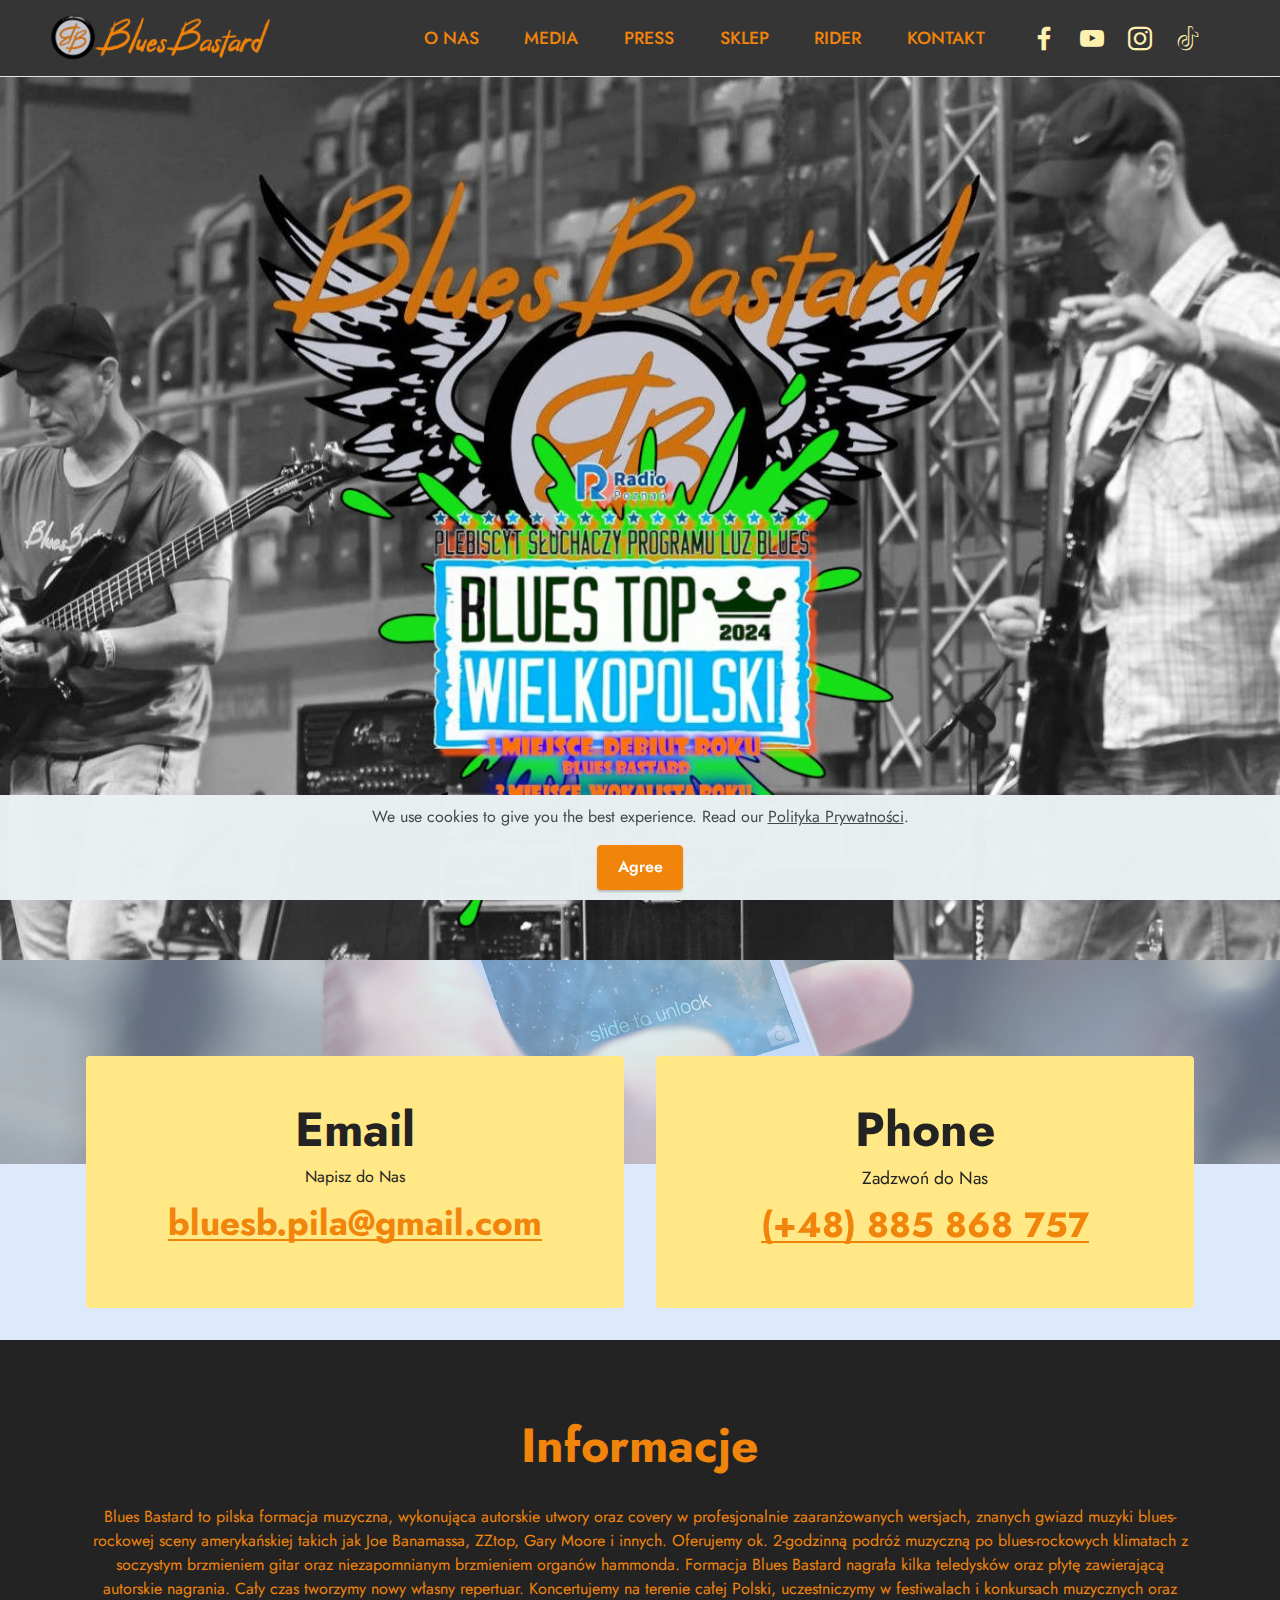
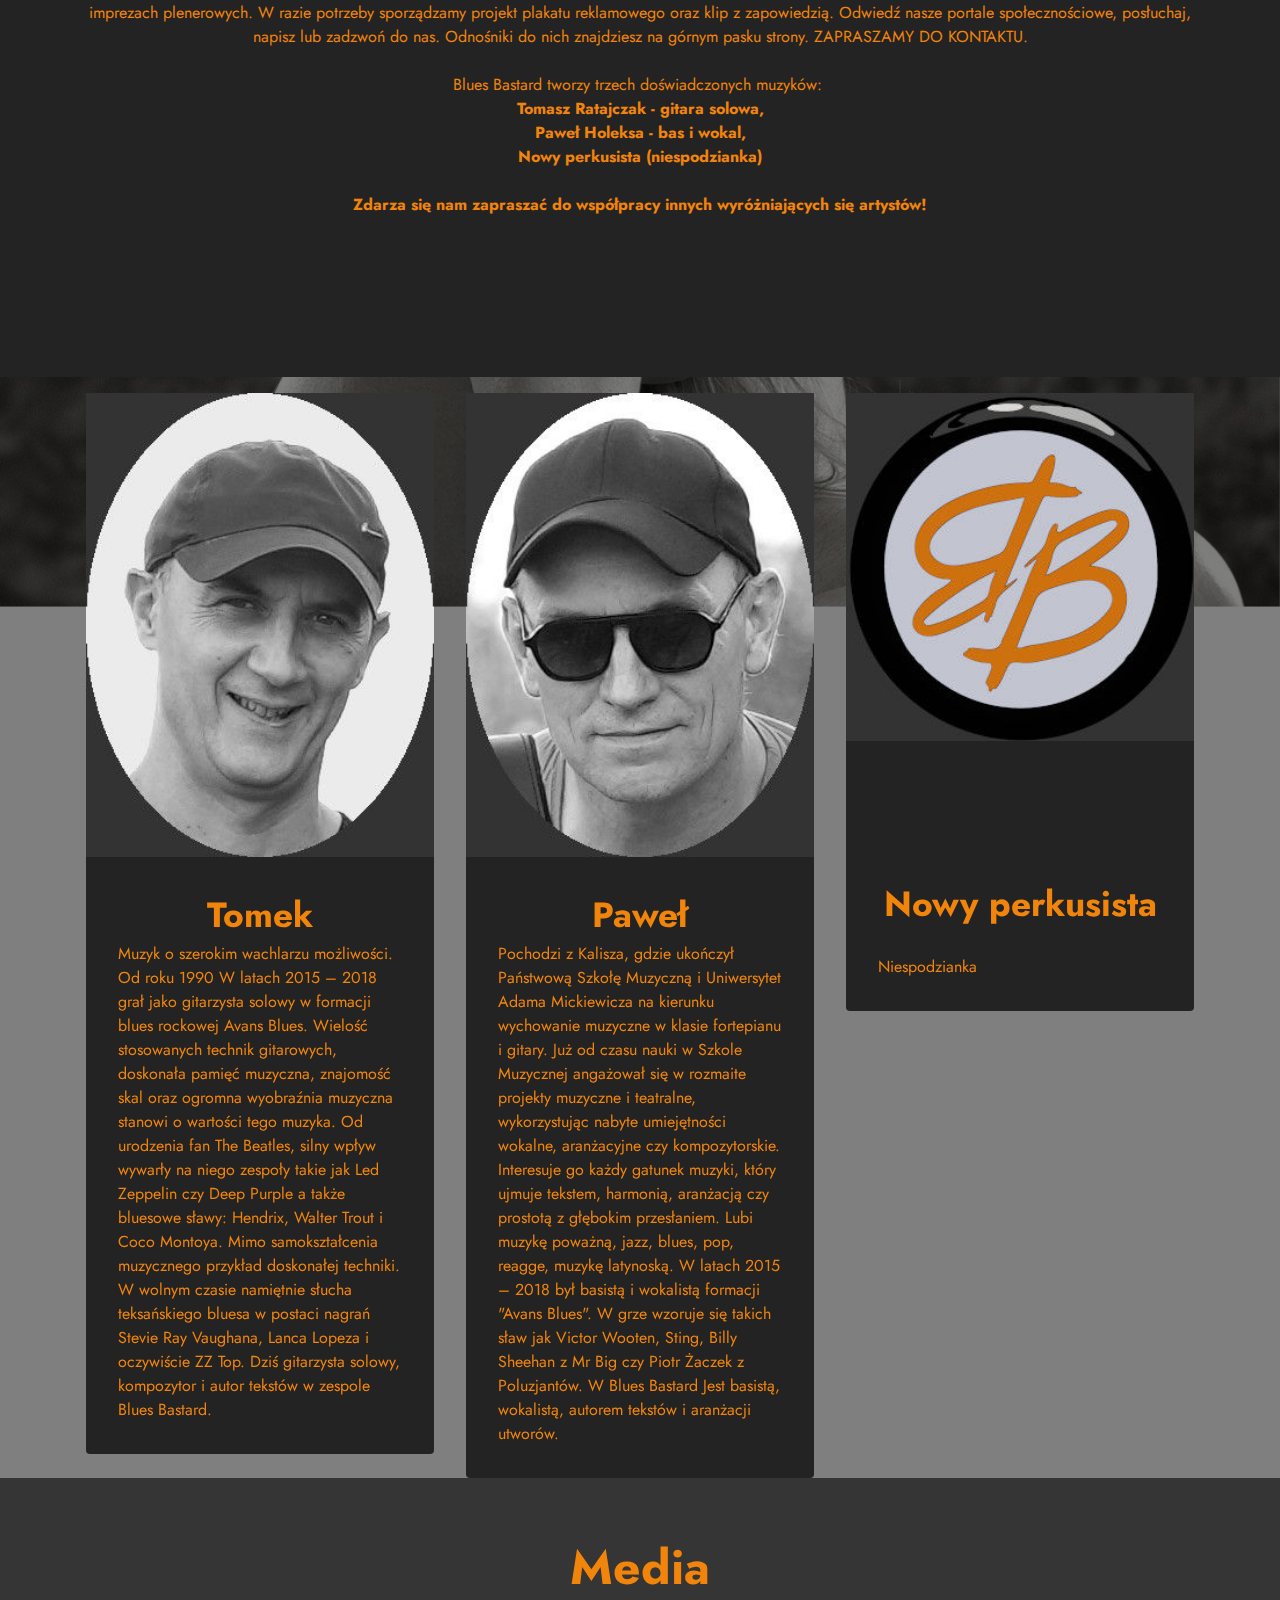
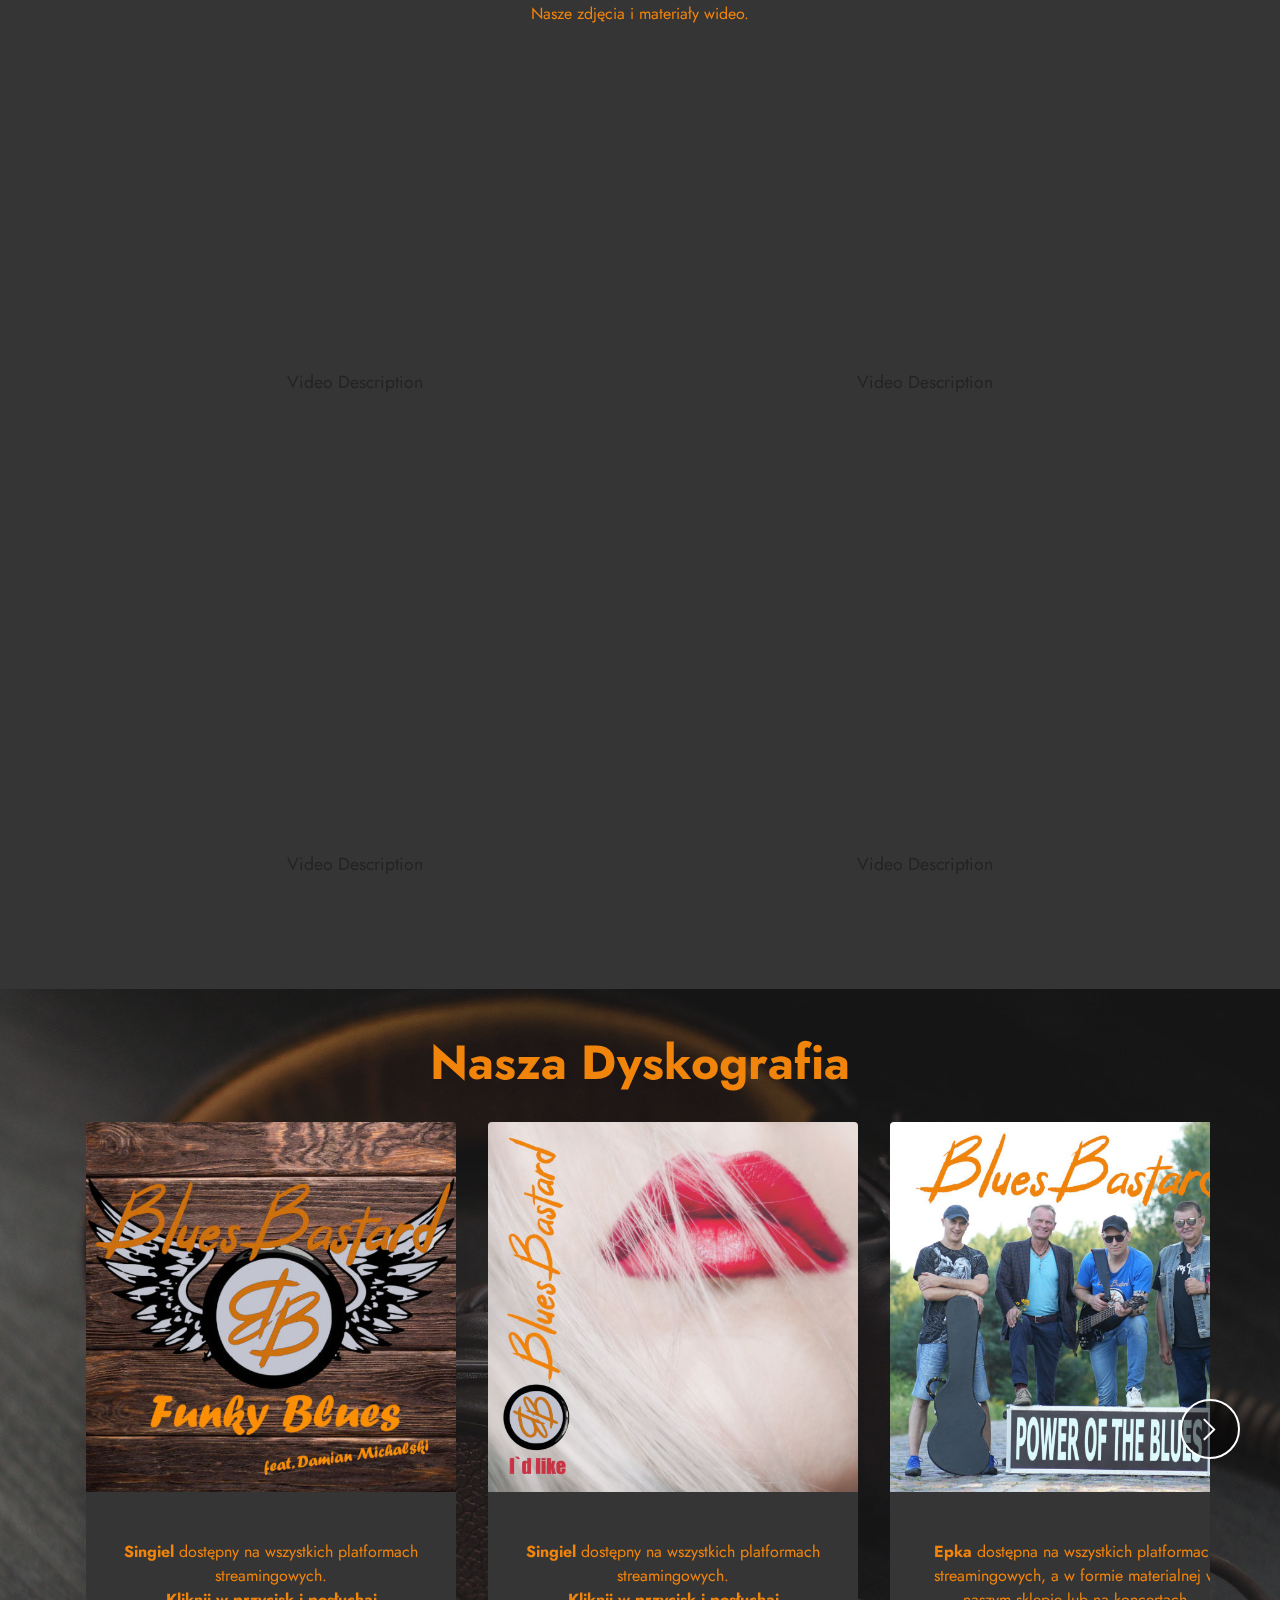
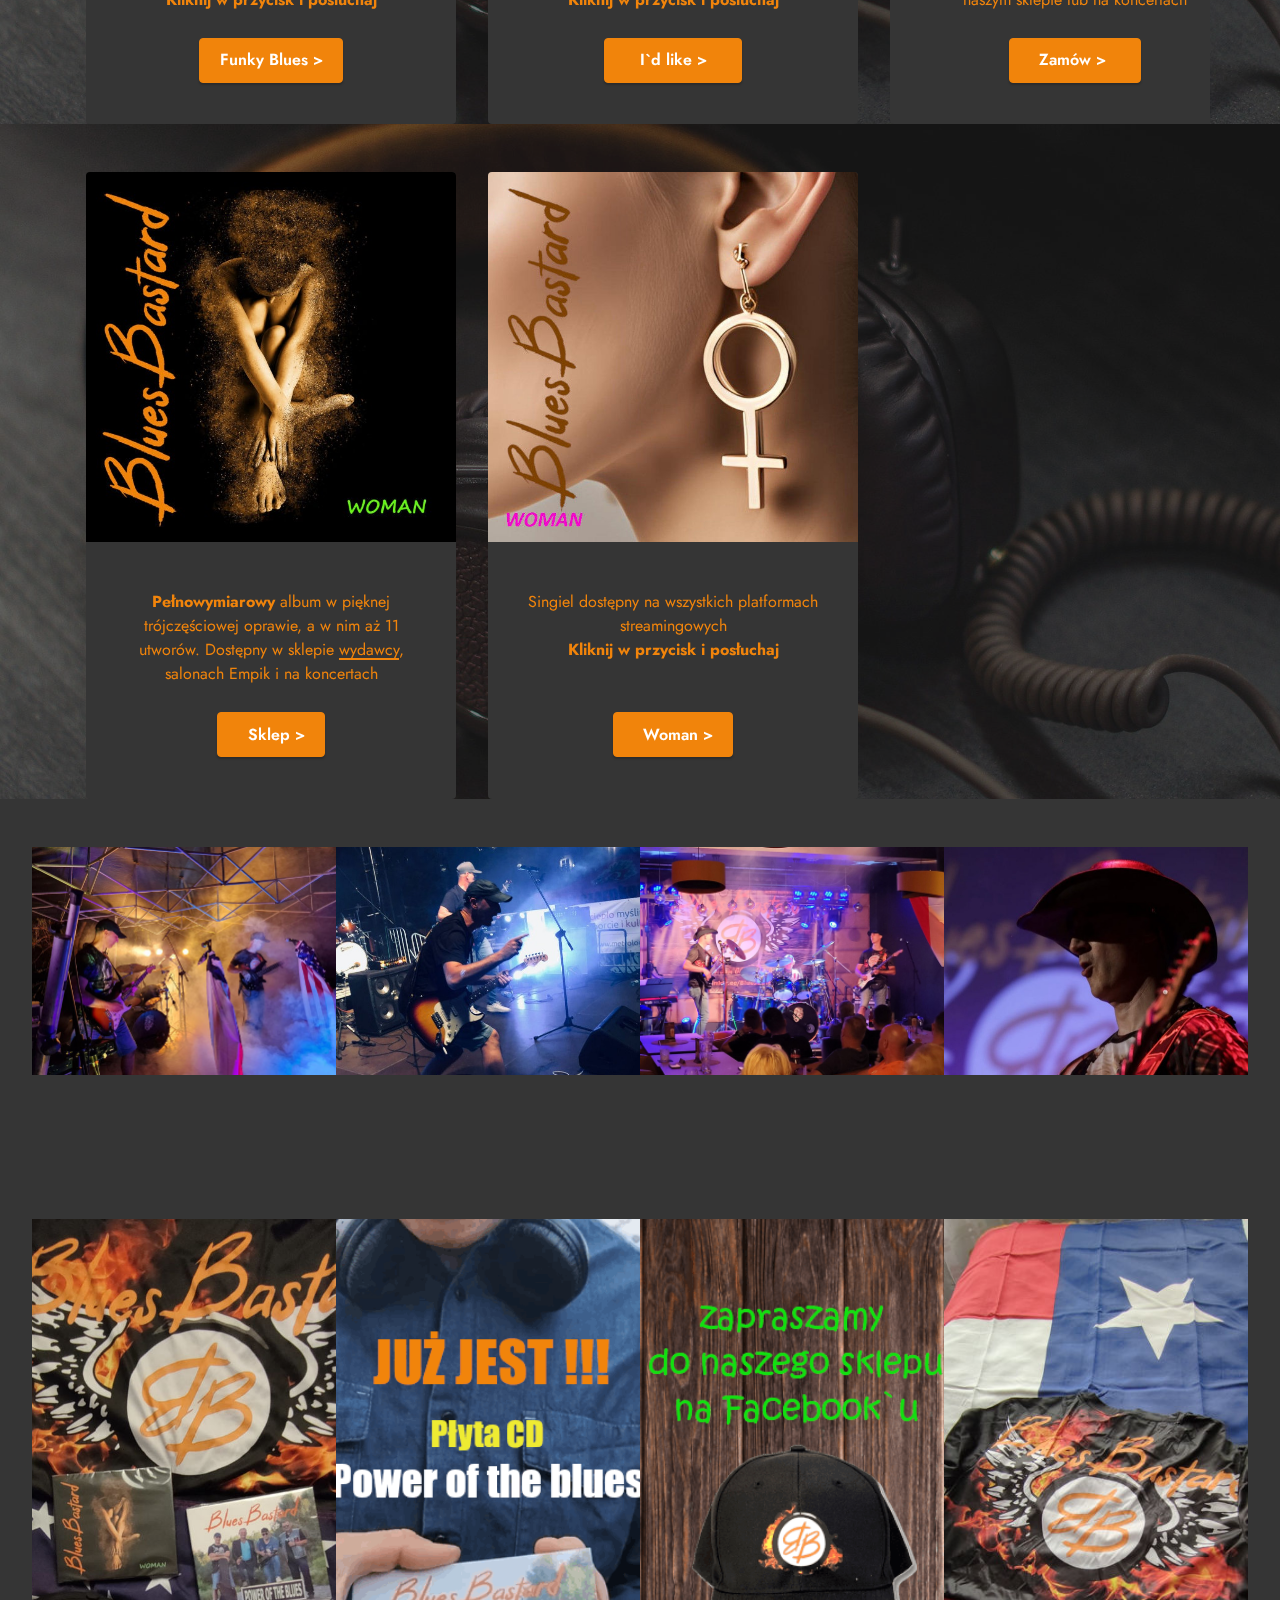
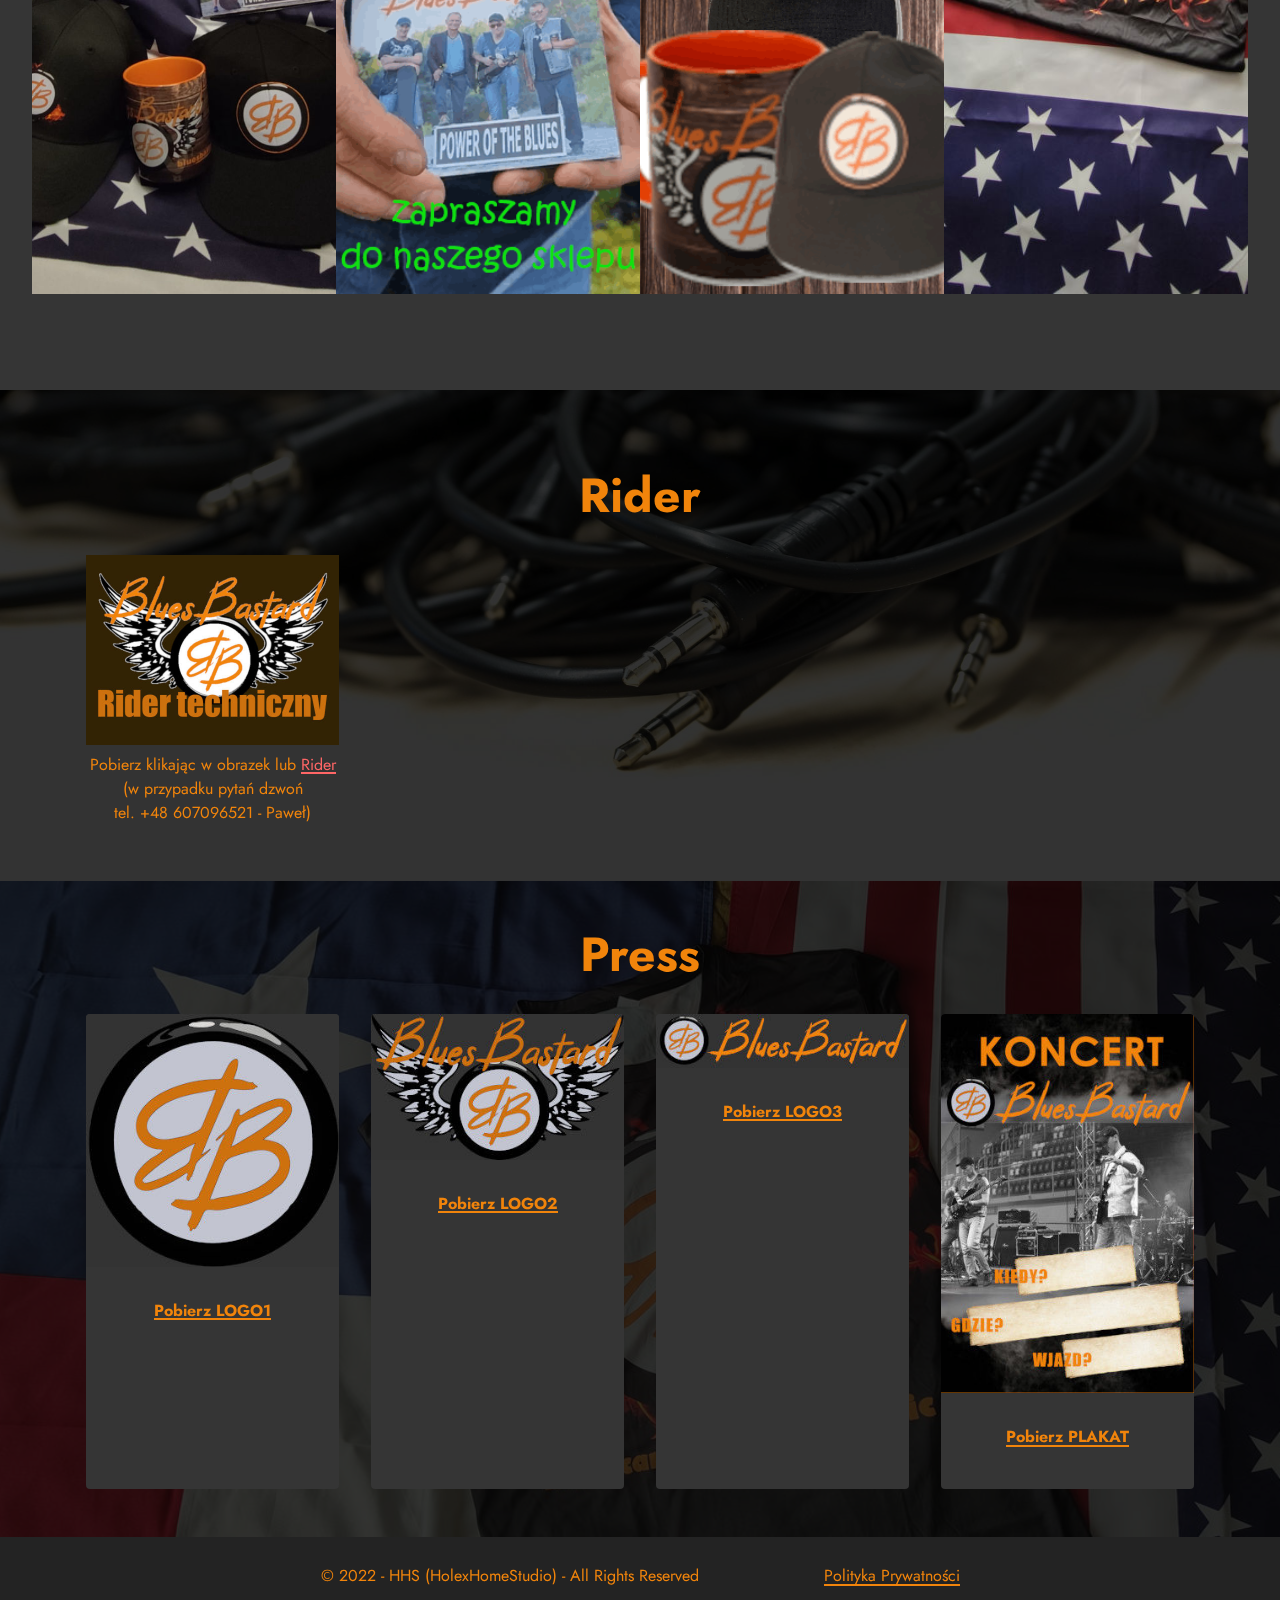
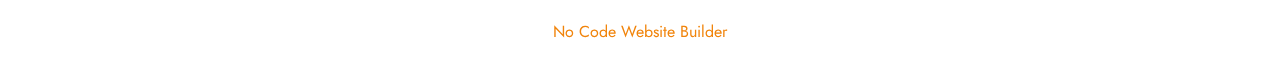
<file: index.html>
<!DOCTYPE html>
<html  >
<head>
  <!-- Site made with Mobirise Website Builder v5.6.13, https://mobirise.com -->
  <meta charset="UTF-8">
  <meta http-equiv="X-UA-Compatible" content="IE=edge">
  <meta name="generator" content="Mobirise v5.6.13, mobirise.com">
  <meta name="twitter:card" content="summary_large_image"/>
  <meta name="twitter:image:src" content="">
  <meta property="og:image" content="">
  <meta name="twitter:title" content="BluesBastard - american blues rock band">
  <meta name="viewport" content="width=device-width, initial-scale=1, minimum-scale=1">
  <link rel="shortcut icon" href="assets/images/bbastardkolo-128x128-1.png" type="image/x-icon">
  <meta name="description" content="BluesBastard - zespół z Piły, muzyka, koncerty cała Polska, gramy własne utwory i covery znanych gwiazd sceny blues-rockowej Joe Bonamassa, Gary Moore, ZZ top. tel. 885868757">
  
  
  <title>BluesBastard - american blues rock band</title>
  <link rel="stylesheet" href="assets/web/assets/mobirise-icons2/mobirise2.css">
  <link rel="stylesheet" href="assets/bootstrap/css/bootstrap.min.css">
  <link rel="stylesheet" href="assets/bootstrap/css/bootstrap-grid.min.css">
  <link rel="stylesheet" href="assets/bootstrap/css/bootstrap-reboot.min.css">
  <link rel="stylesheet" href="assets/parallax/jarallax.css">
  <link rel="stylesheet" href="assets/dropdown/css/style.css">
  <link rel="stylesheet" href="assets/socicon/css/styles.css">
  <link rel="stylesheet" href="assets/theme/css/style.css">
  <link rel="preload" href="https://fonts.googleapis.com/css?family=Jost:100,200,300,400,500,600,700,800,900,100i,200i,300i,400i,500i,600i,700i,800i,900i&display=swap" as="style" onload="this.onload=null;this.rel='stylesheet'">
  <noscript><link rel="stylesheet" href="https://fonts.googleapis.com/css?family=Jost:100,200,300,400,500,600,700,800,900,100i,200i,300i,400i,500i,600i,700i,800i,900i&display=swap"></noscript>
  <link rel="preload" as="style" href="assets/mobirise/css/mbr-additional.css"><link rel="stylesheet" href="assets/mobirise/css/mbr-additional.css" type="text/css">
  
  
  
  
</head>
<body>

<!-- Analytics -->
<!-- Google tag (gtag.js) -->
<script async src="https://www.googletagmanager.com/gtag/js?id=G-CK0J1JJR70"></script>
<script>
  window.dataLayer = window.dataLayer || [];
  function gtag(){dataLayer.push(arguments);}
  gtag('js', new Date());

  gtag('config', 'G-CK0J1JJR70');
</script>

<!-- /Analytics -->


  
  <section data-bs-version="5.1" class="menu menu1 cid-s48OLK6784" once="menu" id="menu1-h">
    

    <nav class="navbar navbar-dropdown navbar-fixed-top navbar-expand-lg">
        <div class="container-fluid">
            <div class="navbar-brand">
                <span class="navbar-logo">
                    <a href="index.html#top">
                        <img src="assets/images/logon-napis-485x104.png" alt="Mobirise Website Builder" style="height: 3rem;">
                    </a>
                </span>
                <span class="navbar-caption-wrap"><a class="navbar-caption text-white text-primary display-7" href="tel:+48 885868757">&nbsp;</a></span>
            </div>
            <button class="navbar-toggler" type="button" data-toggle="collapse" data-bs-toggle="collapse" data-target="#navbarSupportedContent" data-bs-target="#navbarSupportedContent" aria-controls="navbarNavAltMarkup" aria-expanded="false" aria-label="Toggle navigation">
                <div class="hamburger">
                    <span></span>
                    <span></span>
                    <span></span>
                    <span></span>
                </div>
            </button>
            <div class="collapse navbar-collapse" id="navbarSupportedContent">
                <ul class="navbar-nav nav-dropdown nav-right" data-app-modern-menu="true"><li class="nav-item"><a class="nav-link link text-success text-primary display-4" href="index.html#content4-19">O NAS</a></li>
                    <li class="nav-item"><a class="nav-link link text-success text-primary display-4" href="index.html#video3-1a">MEDIA</a></li><li class="nav-item"><a class="nav-link link text-success text-primary display-4" href="index.html#footer7-1x">PRESS</a></li><li class="nav-item"><a class="nav-link link text-success text-primary display-4" href="BluesBshop.html" target="_blank">SKLEP</a></li><li class="nav-item"><a class="nav-link link text-success text-primary display-4" href="index.html#gallery5-1k">RIDER</a></li>
                    <li class="nav-item"><a class="nav-link link text-success text-primary display-4" href="index.html#contacts1-z">KONTAKT</a>
                    </li></ul>
                <div class="icons-menu">
                    <a class="iconfont-wrapper" href="https://www.facebook.com/Blues.Bastard" target="_blank">
                        <span class="p-2 mbr-iconfont socicon-facebook socicon"></span>
                    </a>
                    <a class="iconfont-wrapper" href="https://www.youtube.com/c/bluesbastard" target="_blank">
                        <span class="p-2 mbr-iconfont socicon-youtube socicon"></span>
                    </a>
                    <a class="iconfont-wrapper" href="https://www.instagram.com/blues_bastard/" target="_blank">
                        <span class="p-2 mbr-iconfont socicon-instagram socicon"></span>
                    </a>
                    <a class="iconfont-wrapper" href="https://www.tiktok.com/@bluesbastard" target="_blank">
                        <span class="p-2 mbr-iconfont socicon-tiktok socicon"></span>
                    </a>
                </div>
                
            </div>
        </div>
    </nav>
</section>

<section data-bs-version="5.1" class="header3 cid-tkHuFIOLhd mbr-fullscreen" id="header3-y">

    

    
    

    <div class="align-center container-fluid">
        <div class="row justify-content-center">
            <div class="col-12 col-lg-12">
                
                
                
                
            </div>
        </div>
    </div>
</section>

<section data-bs-version="5.1" class="contacts1 cid-tmeDxZb1nS mbr-parallax-background" id="contacts1-z">

    

    
    <div class="mbr-overlay" style="opacity: 0.5; background-color: rgb(190, 211, 249);">
    </div>
    <div class="container">
        
        <div class="row justify-content-center mt-4">
            <div class="card col-12 col-lg-6">
                <div class="card-wrapper">
                    <div class="card-box align-center">
                        <div class="image-wrapper">
                            
                        </div>
                        <h4 class="card-title mbr-fonts-style mb-2 display-2">
                            <strong>Email</strong>
                        </h4>
                        <p class="mbr-text mbr-fonts-style mb-2 display-7">Napisz do Nas</p>
                        <h5 class="link mbr-fonts-style display-5"><a href="mailto:bluesb.pila@gmail.com" class="text-success text-primary"><strong>bluesb.pila@gmail.com</strong></a></h5>
                    </div>
                </div>
            </div>
            <div class="card col-12 col-lg-6">
                <div class="card-wrapper">
                    <div class="card-box align-center">
                        <div class="image-wrapper">
                            
                        </div>
                        <h4 class="card-title mbr-fonts-style align-center mb-2 display-2">
                            <strong>Phone</strong>
                        </h4>
                        <p class="mbr-text mbr-fonts-style mb-2 display-4">Zadzwoń do Nas</p>
                        <h5 class="link mbr-black mbr-fonts-style display-5"><a href="tel:+48885868757" class="text-primary"><strong>(+48)&nbsp;885 868 757</strong></a></h5>
                    </div>
                </div>
            </div>
        </div>
    </div>
</section>

<section data-bs-version="5.1" class="content4 cid-tmqacWzePU" id="content4-19">
    

    
    
    <div class="container">
        <div class="row justify-content-center">
            <div class="title col-md-12 col-lg-12">
                <h3 class="mbr-section-title mbr-fonts-style align-center mb-4 display-2">
                    <strong>Informacje</strong></h3>
                <h4 class="mbr-section-subtitle align-center mbr-fonts-style mb-4 display-7">Blues Bastard to pilska formacja muzyczna, wykonująca autorskie utwory oraz covery w profesjonalnie zaaranżowanych wersjach, znanych gwiazd muzyki blues-rockowej sceny amerykańskiej takich jak Joe Banamassa, ZZtop, Gary Moore i innych. Oferujemy ok. 2-godzinną podróż muzyczną po blues-rockowych klimatach z soczystym brzmieniem gitar oraz niezapomnianym brzmieniem organów hammonda. Formacja Blues Bastard nagrała kilka teledysków oraz płytę zawierającą autorskie nagrania. Cały czas tworzymy nowy własny repertuar. Koncertujemy na terenie całej Polski, uczestniczymy w festiwalach i konkursach muzycznych oraz imprezach plenerowych. W razie potrzeby sporządzamy projekt plakatu reklamowego oraz klip z zapowiedzią. Odwiedź nasze portale społecznościowe, posłuchaj, napisz lub zadzwoń do nas. Odnośniki do nich znajdziesz na górnym pasku strony. ZAPRASZAMY DO KONTAKTU.<br><br><div>Blues Bastard tworzy trzech doświadczonych muzyków:&nbsp;<strong><br>Tomasz Ratajczak - gitara solowa,</strong></div><div><strong>Paweł Holeksa - bas i wokal,<br>Nowy perkusista (niespodzianka)</strong></div><br><div><strong>Zdarza się nam zapraszać do współpracy innych wyróżniających się artystów!</strong></div><br><div><br></div></h4>
                
            </div>
        </div>
    </div>
</section>

<section data-bs-version="5.1" class="team1 cid-tmmf19snTg mbr-parallax-background" id="team1-16">
    

    
    <div class="mbr-overlay" style="opacity: 0.5; background-color: rgb(0, 0, 0);">
    </div>
    <div class="container">
        <div class="row justify-content-center">
            
            <div class="col-sm-6 col-lg-4">
                <div class="card-wrap">
                    <div class="image-wrap">
                        <img src="assets/images/tom-300x400.jpg" alt="Mobirise Website Builder">
                    </div>
                    <div class="content-wrap">
                        <h5 class="mbr-section-title card-title mbr-fonts-style align-center m-0 display-5">
                            <strong>Tomek</strong></h5>
                        
                        <p class="card-text mbr-fonts-style align-center display-7">
                            Muzyk o szerokim wachlarzu możliwości. Od roku 1990 W latach 2015 – 2018 grał jako gitarzysta solowy w formacji blues rockowej Avans Blues. Wielość stosowanych technik gitarowych, doskonała pamięć muzyczna, znajomość skal oraz ogromna wyobraźnia muzyczna stanowi o wartości tego muzyka. Od urodzenia fan The Beatles, silny wpływ wywarły na niego zespoły takie jak Led Zeppelin czy Deep Purple a także bluesowe sławy: Hendrix, Walter Trout i Coco Montoya. Mimo samokształcenia muzycznego przykład doskonałej techniki. W wolnym czasie namiętnie słucha teksańskiego bluesa w postaci nagrań Stevie Ray Vaughana, Lanca Lopeza i oczywiście ZZ Top. Dziś gitarzysta solowy, kompozytor i autor tekstów w zespole Blues Bastard.
                        </p>
                        
                        
                    </div>
                </div>
            </div>

            <div class="col-sm-6 col-lg-4">
                <div class="card-wrap">
                    <div class="image-wrap">
                        <img src="assets/images/paw-300x400.jpg" alt="Mobirise Website Builder">
                    </div>
                    <div class="content-wrap">
                        <h5 class="mbr-section-title card-title mbr-fonts-style align-center m-0 display-5"><strong>Paweł</strong></h5>
                        
                        <p class="card-text mbr-fonts-style align-center display-7">Pochodzi z Kalisza, gdzie ukończył Państwową Szkołę Muzyczną i Uniwersytet Adama Mickiewicza na kierunku wychowanie muzyczne w klasie fortepianu i gitary. Już od czasu nauki w Szkole Muzycznej angażował się w rozmaite projekty muzyczne i teatralne, wykorzystując nabyte umiejętności wokalne, aranżacyjne czy kompozytorskie. Interesuje go każdy gatunek muzyki, który ujmuje tekstem, harmonią, aranżacją czy prostotą z głębokim przesłaniem. Lubi muzykę poważną, jazz, blues, pop, reagge, muzykę latynoską. W latach 2015 – 2018 był basistą i wokalistą formacji "Avans Blues". W grze wzoruje się takich sław jak Victor Wooten, Sting, Billy Sheehan z Mr Big czy Piotr Żaczek z Poluzjantów. W Blues Bastard Jest basistą, wokalistą, autorem tekstów i aranżacji utworów. <br></p>
                        
                        
                    </div>
                </div>
            </div>

            <div class="col-sm-6 col-lg-4">
                <div class="card-wrap">
                    <div class="image-wrap">
                        <img src="assets/images/m1-300x300.jpg" alt="Mobirise Website Builder">
                    </div>
                    <div class="content-wrap">
                        <h5 class="mbr-section-title card-title mbr-fonts-style align-center m-0 display-5"><strong><br></strong><br><strong>Nowy perkusista</strong></h5>
                        
                        <p class="card-text mbr-fonts-style align-center display-7"><br>Niespodzianka</p>
                        
                        
                    </div>
                </div>
            </div>

            
        </div>
    </div>
</section>

<section data-bs-version="5.1" class="video3 cid-tmPi6xa0LC" id="video3-1a">
    
    
    
    <div class="container">
        <div class="mbr-section-head">
            <h4 class="mbr-section-title mbr-fonts-style mb-0 display-2">
                <strong>Media</strong></h4>
            <h5 class="mbr-section-subtitle mbr-fonts-style mb-0 mt-2 display-7">Nasze zdjęcia i materiały wideo.</h5>
        </div>
        <div class="row mt-4">
            <div class="col-12 col-md-6 video-block">
                <div class="video-wrapper"><iframe class="mbr-embedded-video" src="https://www.youtube.com/embed/8YOCkryTZU4?rel=0&amp;amp;mute=1&amp;showinfo=0&amp;autoplay=0&amp;loop=0" width="1280" height="720" frameborder="0" allowfullscreen></iframe></div>
                <p class="mbr-text pt-2 mbr-fonts-style display-4">
                    Video Description</p>
            </div>
            <div class="col-12 col-md-6 video-block">
                <div class="video-wrapper"><iframe class="mbr-embedded-video" src="https://www.youtube.com/embed/9_gwpeCC2aY?rel=0&amp;amp;mute=1&amp;showinfo=0&amp;autoplay=0&amp;loop=0" width="1280" height="720" frameborder="0" allowfullscreen></iframe></div>
                <p class="mbr-text pt-2 mbr-fonts-style display-4">
                    Video Description</p>
            </div>
        </div>
    </div>
</section>

<section data-bs-version="5.1" class="video3 cid-tOrD35fbfa" id="video3-20">
    
    
    
    <div class="container">
        
        <div class="row mt-4">
            <div class="col-12 col-md-6 video-block">
                <div class="video-wrapper"><iframe class="mbr-embedded-video" src="https://www.youtube.com/embed/Sh-UU27qtD0?rel=0&amp;amp;mute=1&amp;showinfo=0&amp;autoplay=0&amp;loop=0" width="1280" height="720" frameborder="0" allowfullscreen></iframe></div>
                <p class="mbr-text pt-2 mbr-fonts-style display-4">
                    Video Description</p>
            </div>
            <div class="col-12 col-md-6 video-block">
                <div class="video-wrapper"><iframe class="mbr-embedded-video" src="https://www.youtube.com/embed/QBpKl5D92LU?rel=0&amp;amp;mute=1&amp;showinfo=0&amp;autoplay=0&amp;loop=0" width="1280" height="720" frameborder="0" allowfullscreen></iframe></div>
                <p class="mbr-text pt-2 mbr-fonts-style display-4">
                    Video Description</p>
            </div>
        </div>
    </div>
</section>

<section data-bs-version="5.1" class="slider5 mbr-embla cid-tOs7zIOWwL" id="slider5-24">
    
    <div class="mbr-overlay"></div>
    <div class="position-relative">
        <div class="mbr-section-head">
            <h4 class="mbr-section-title mbr-fonts-style align-center mb-0 display-2"><strong>Nasza Dyskografia</strong></h4>
            
        </div>
        <div class="embla mt-4" data-skip-snaps="true" data-align="center" data-contain-scroll="trimSnaps" data-auto-play-interval="5" data-draggable="true">
            <div class="embla__viewport container">
                <div class="embla__container">
                    <div class="embla__slide slider-image item" style="margin-left: 1rem; margin-right: 1rem;">
                        <div class="slide-content">
                            <div class="item-img">
                                <div class="item-wrapper">
                                    <img src="assets/images/pokladkafb-600x600.jpg" alt="Mobirise Website Builder" title="" data-slide-to="0" data-bs-slide-to="0">
                                </div>
                            </div>
                            <div class="item-content">
                                
                                
                                <p class="mbr-text mbr-fonts-style mt-3 display-7"><strong>Singiel</strong> dostępny na wszystkich platformach streamingowych.<br><strong>Kliknij w przycisk i posłuchaj</strong></p>
                            </div>
                            <div class="mbr-section-btn item-footer mt-2"><a href="https://youtu.be/QBpKl5D92LU" class="btn item-btn btn-primary display-7" target="_blank">Funky Blues &gt;</a></div>
                        </div>
                    </div>
                    
                    
                    <div class="embla__slide slider-image item" style="margin-left: 1rem; margin-right: 1rem;">
                        <div class="slide-content">
                            <div class="item-img">
                                <div class="item-wrapper">
                                    <img src="assets/images/idlike-600x600.jpg" alt="Mobirise Website Builder" title="" data-slide-to="1" data-bs-slide-to="1">
                                </div>
                            </div>
                            <div class="item-content">
                                
                                
                                <p class="mbr-text mbr-fonts-style mt-3 display-7"><strong>Singiel</strong> dostępny na wszystkich platformach streamingowych.<br><strong>Kliknij w przycisk i posłuchaj</strong><br></p>
                            </div>
                            <div class="mbr-section-btn item-footer mt-2"><a href="https://youtu.be/HwXAQGp5cDI" class="btn item-btn btn-primary display-7" target="_blank">&nbsp; &nbsp;I`d like &gt;&nbsp; &nbsp;</a></div>
                        </div>
                    </div><div class="embla__slide slider-image item" style="margin-left: 1rem; margin-right: 1rem;">
                        <div class="slide-content">
                            <div class="item-img">
                                <div class="item-wrapper">
                                    <img src="assets/images/power-of-the-blues1-600x600.jpg" alt="Mobirise Website Builder" title="" data-slide-to="2" data-bs-slide-to="2">
                                </div>
                            </div>
                            <div class="item-content">
                                
                                
                                <p class="mbr-text mbr-fonts-style mt-3 display-7"><strong>Epka</strong> dostępna na wszystkich platformach streamingowych, a w formie materialnej w naszym sklepie lub na koncertach<br></p>
                            </div>
                            <div class="mbr-section-btn item-footer mt-2"><a href="mailto:bluesb.pila@gmail.com" class="btn item-btn btn-primary display-7">&nbsp; Zamów &gt;&nbsp; &nbsp;</a></div>
                        </div>
                    </div><div class="embla__slide slider-image item" style="margin-left: 1rem; margin-right: 1rem;">
                        <div class="slide-content">
                            <div class="item-img">
                                <div class="item-wrapper">
                                    <img src="assets/images/powiedzmi7-min-600x600.jpg" alt="Mobirise Website Builder" title="" data-slide-to="3" data-bs-slide-to="3">
                                </div>
                            </div>
                            <div class="item-content">
                                
                                
                                <p class="mbr-text mbr-fonts-style mt-3 display-7">Singiel dostępny na wszystkich platformach streamingowych
<br><strong>Kliknij w przycisk i posłuchaj</strong><br></p>
                            </div>
                            <div class="mbr-section-btn item-footer mt-2"><a href="https://youtu.be/66bO8v6w-10" class="btn item-btn btn-primary display-7">&nbsp; Powiedz Mi &gt;&nbsp; &nbsp;</a></div>
                        </div>
                    </div>
                </div>
            </div>
            <button class="embla__button embla__button--prev">
                <span class="mobi-mbri mobi-mbri-arrow-prev mbr-iconfont" aria-hidden="true"></span>
                <span class="sr-only visually-hidden visually-hidden">Previous</span>
            </button>
            <button class="embla__button embla__button--next">
                <span class="mobi-mbri mobi-mbri-arrow-next mbr-iconfont" aria-hidden="true"></span>
                <span class="sr-only visually-hidden visually-hidden">Next</span>
            </button>
        </div>
    </div>
</section>

<section data-bs-version="5.1" class="slider5 mbr-embla cid-u9ztEubMrv" id="slider5-2k">
    
    <div class="mbr-overlay"></div>
    <div class="position-relative">
        
        <div class="embla mt-4" data-skip-snaps="true" data-align="center" data-contain-scroll="trimSnaps" data-auto-play-interval="5" data-draggable="true">
            <div class="embla__viewport container">
                <div class="embla__container">
                    <div class="embla__slide slider-image item active" style="margin-left: 1rem; margin-right: 1rem;">
                        <div class="slide-content">
                            <div class="item-img">
                                <div class="item-wrapper">
                                    <img src="assets/images/woman1-min-600x600.jpeg" alt="Mobirise Website Builder" title="" data-slide-to="1" data-bs-slide-to="1">
                                </div>
                            </div>
                            <div class="item-content">
                                
                                
                                <p class="mbr-text mbr-fonts-style mt-3 display-7"><strong>Pełnowymiarowy</strong>&nbsp;album w pięknej trójczęściowej oprawie, a w nim aż 11 utworów. Dostępny w sklepie <a href="https://case-studio.pl/blues-bastard/" class="text-primary">wydawcy</a>, salonach Empik i na koncertach</p>
                            </div>
                            <div class="mbr-section-btn item-footer mt-2"><a href="BluesBshop.html" class="btn item-btn btn-success display-7" target="_blank">&nbsp; Sklep &gt;</a></div>
                        </div>
                    </div><div class="embla__slide slider-image item" style="margin-left: 1rem; margin-right: 1rem;">
                        <div class="slide-content">
                            <div class="item-img">
                                <div class="item-wrapper">
                                    <img src="assets/images/siwoman-600x600.jpg" alt="Mobirise Website Builder" title="" data-slide-to="3" data-bs-slide-to="3">
                                </div>
                            </div>
                            <div class="item-content">
                                
                                
                                <p class="mbr-text mbr-fonts-style mt-3 display-7">Singiel dostępny na wszystkich platformach streamingowych<br><strong>Kliknij w przycisk i posłuchaj</strong><br></p>
                            </div>
                            <div class="mbr-section-btn item-footer mt-2"><a href="https://open.spotify.com/album/0W510N9NcNNTKlnqWLoeXo?si=DjWrB3DxQPe7C33dW3nA4w&nd=1&dlsi=9cf1a004c41e47f7" class="btn item-btn btn-success display-7" target="_blank">&nbsp; Woman &gt;</a></div>
                        </div>
                    </div>
                    
                    
                    
                </div>
            </div>
            <button class="embla__button embla__button--prev">
                <span class="mobi-mbri mobi-mbri-arrow-prev mbr-iconfont" aria-hidden="true"></span>
                <span class="sr-only visually-hidden visually-hidden">Previous</span>
            </button>
            <button class="embla__button embla__button--next">
                <span class="mobi-mbri mobi-mbri-arrow-next mbr-iconfont" aria-hidden="true"></span>
                <span class="sr-only visually-hidden visually-hidden">Next</span>
            </button>
        </div>
    </div>
</section>

<section data-bs-version="5.1" class="gallery6 mbr-gallery cid-tmSbyjzpIS" id="gallery6-1c">
    

    
    

    <div class="container-fluid">
        
        <div class="row mbr-gallery mt-4">
            
            <div class="col-12 col-md-6 col-lg-3 item gallery-image active">
                <div class="item-wrapper" data-toggle="modal" data-bs-toggle="modal" data-target="#uBcG8xD3rW-modal" data-bs-target="#uBcG8xD3rW-modal">
                    <img class="w-100" src="assets/images/4deby-609x457.jpg" alt="Mobirise Website Builder" data-slide-to="0" data-bs-slide-to="0" data-target="#lb-uBcG8xD3rW" data-bs-target="#lb-uBcG8xD3rW">
                    <div class="icon-wrapper">
                        <span class="mobi-mbri mobi-mbri-search mbr-iconfont mbr-iconfont-btn"></span>
                    </div>
                </div>
                
            </div>
            
            <div class="col-12 col-md-6 col-lg-3 item gallery-image">
                <div class="item-wrapper" data-toggle="modal" data-bs-toggle="modal" data-target="#uBcG8xD3rW-modal" data-bs-target="#uBcG8xD3rW-modal">
                    <img class="w-100" src="assets/images/razem-easy-resize.com-606x808.jpeg" alt="Mobirise Website Builder" data-slide-to="1" data-bs-slide-to="1" data-target="#lb-uBcG8xD3rW" data-bs-target="#lb-uBcG8xD3rW">
                    <div class="icon-wrapper">
                        <span class="mobi-mbri mobi-mbri-search mbr-iconfont mbr-iconfont-btn"></span>
                    </div>
                </div>
                
            </div><div class="col-12 col-md-6 col-lg-3 item gallery-image">
                <div class="item-wrapper" data-toggle="modal" data-bs-toggle="modal" data-target="#uBcG8xD3rW-modal" data-bs-target="#uBcG8xD3rW-modal">
                    <img class="w-100" src="assets/images/scena-1280x960.jpg" alt="Mobirise Website Builder" data-slide-to="2" data-bs-slide-to="2" data-target="#lb-uBcG8xD3rW" data-bs-target="#lb-uBcG8xD3rW">
                    <div class="icon-wrapper">
                        <span class="mobi-mbri mobi-mbri-search mbr-iconfont mbr-iconfont-btn"></span>
                    </div>
                </div>
                
            </div><div class="col-12 col-md-6 col-lg-3 item gallery-image">
                <div class="item-wrapper" data-toggle="modal" data-bs-toggle="modal" data-target="#uBcG8xD3rW-modal" data-bs-target="#uBcG8xD3rW-modal">
                    <img class="w-100" src="assets/images/tomek-easy-resize.com-606x909.jpeg" alt="Mobirise Website Builder" data-slide-to="3" data-bs-slide-to="3" data-target="#lb-uBcG8xD3rW" data-bs-target="#lb-uBcG8xD3rW">
                    <div class="icon-wrapper">
                        <span class="mobi-mbri mobi-mbri-search mbr-iconfont mbr-iconfont-btn"></span>
                    </div>
                </div>
                
            </div>
        </div>

        <div class="modal mbr-slider" tabindex="-1" role="dialog" aria-hidden="true" id="uBcG8xD3rW-modal">
            <div class="modal-dialog" role="document">
                <div class="modal-content">
                    <div class="modal-body">
                        <div class="carousel slide" id="lb-uBcG8xD3rW" data-interval="5000" data-bs-interval="5000">
                            <div class="carousel-inner">
                                
                                <div class="carousel-item active">
                                    <img class="d-block w-100" src="assets/images/4deby-609x457.jpg" alt="Mobirise Website Builder">
                                </div>
                                
                                <div class="carousel-item">
                                    <img class="d-block w-100" src="assets/images/razem-easy-resize.com-606x808.jpeg" alt="Mobirise Website Builder">
                                </div><div class="carousel-item">
                                    <img class="d-block w-100" src="assets/images/scena-1280x960.jpg" alt="Mobirise Website Builder">
                                </div><div class="carousel-item">
                                    <img class="d-block w-100" src="assets/images/tomek-easy-resize.com-606x909.jpeg" alt="Mobirise Website Builder">
                                </div>
                            </div>
                            <ol class="carousel-indicators">
                                <li data-slide-to="0" data-bs-slide-to="0" class="active" data-target="#lb-uBcG8xD3rW" data-bs-target="#lb-uBcG8xD3rW"></li>
                                <li data-slide-to="1" data-bs-slide-to="1" data-target="#lb-uBcG8xD3rW" data-bs-target="#lb-uBcG8xD3rW"></li><li data-slide-to="2" data-bs-slide-to="2" data-target="#lb-uBcG8xD3rW" data-bs-target="#lb-uBcG8xD3rW"></li><li data-slide-to="3" data-bs-slide-to="3" data-target="#lb-uBcG8xD3rW" data-bs-target="#lb-uBcG8xD3rW"></li>
                                
                                
                            </ol>
                            <a role="button" href="" class="close" data-dismiss="modal" data-bs-dismiss="modal" aria-label="Close">
                            </a>
                            <a class="carousel-control-prev carousel-control" role="button" data-slide="prev" data-bs-slide="prev" href="#lb-uBcG8xD3rW">
                                <span class="mobi-mbri mobi-mbri-arrow-prev" aria-hidden="true"></span>
                                <span class="sr-only visually-hidden">Previous</span>
                            </a>
                            <a class="carousel-control-next carousel-control" role="button" data-slide="next" data-bs-slide="next" href="#lb-uBcG8xD3rW">
                                <span class="mobi-mbri mobi-mbri-arrow-next" aria-hidden="true"></span>
                                <span class="sr-only visually-hidden">Next</span>
                            </a>
                        </div>
                    </div>
                </div>
            </div>
        </div>
    </div>
</section>

<section data-bs-version="5.1" class="gallery6 mbr-gallery cid-tOrYvKdUOO" id="gallery6-22">
    

    
    

    <div class="container-fluid">
        
        <div class="row mbr-gallery mt-4">
            
            
            
            <div class="col-12 col-md-6 col-lg-3 item gallery-image active">
                <div class="item-wrapper" data-toggle="modal" data-bs-toggle="modal" data-target="#uBcG8yRDCQ-modal" data-bs-target="#uBcG8yRDCQ-modal">
                    <img class="w-100" src="assets/images/obrazeksklep-606x1077.jpg" alt="Mobirise Website Builder" data-slide-to="0" data-bs-slide-to="0" data-target="#lb-uBcG8yRDCQ" data-bs-target="#lb-uBcG8yRDCQ">
                    <div class="icon-wrapper">
                        <span class="mobi-mbri mobi-mbri-search mbr-iconfont mbr-iconfont-btn"></span>
                    </div>
                </div>
                
            </div><div class="col-12 col-md-6 col-lg-3 item gallery-image active">
                <div class="item-wrapper" data-toggle="modal" data-bs-toggle="modal" data-target="#uBcG8yRDCQ-modal" data-bs-target="#uBcG8yRDCQ-modal">
                    <img class="w-100" src="assets/images/rool1a-338x601.png" alt="Mobirise Website Builder" data-slide-to="1" data-bs-slide-to="1" data-target="#lb-uBcG8yRDCQ" data-bs-target="#lb-uBcG8yRDCQ">
                    <div class="icon-wrapper">
                        <span class="mobi-mbri mobi-mbri-search mbr-iconfont mbr-iconfont-btn"></span>
                    </div>
                </div>
                
            </div><div class="col-12 col-md-6 col-lg-3 item gallery-image active">
                <div class="item-wrapper" data-toggle="modal" data-bs-toggle="modal" data-target="#uBcG8yRDCQ-modal" data-bs-target="#uBcG8yRDCQ-modal">
                    <img class="w-100" src="assets/images/rool3a-338x601.png" alt="Mobirise Website Builder" data-slide-to="2" data-bs-slide-to="2" data-target="#lb-uBcG8yRDCQ" data-bs-target="#lb-uBcG8yRDCQ">
                    <div class="icon-wrapper">
                        <span class="mobi-mbri mobi-mbri-search mbr-iconfont mbr-iconfont-btn"></span>
                    </div>
                </div>
                
            </div><div class="col-12 col-md-6 col-lg-3 item gallery-image active">
                <div class="item-wrapper" data-toggle="modal" data-bs-toggle="modal" data-target="#uBcG8yRDCQ-modal" data-bs-target="#uBcG8yRDCQ-modal">
                    <img class="w-100" src="assets/images/pionkoszulka-338x751.jpg" alt="Mobirise Website Builder" data-slide-to="3" data-bs-slide-to="3" data-target="#lb-uBcG8yRDCQ" data-bs-target="#lb-uBcG8yRDCQ">
                    <div class="icon-wrapper">
                        <span class="mobi-mbri mobi-mbri-search mbr-iconfont mbr-iconfont-btn"></span>
                    </div>
                </div>
                
            </div>
        </div>

        <div class="modal mbr-slider" tabindex="-1" role="dialog" aria-hidden="true" id="uBcG8yRDCQ-modal">
            <div class="modal-dialog" role="document">
                <div class="modal-content">
                    <div class="modal-body">
                        <div class="carousel slide" id="lb-uBcG8yRDCQ" data-interval="5000" data-bs-interval="5000">
                            <div class="carousel-inner">
                                
                                
                                
                                <div class="carousel-item active">
                                    <img class="d-block w-100" src="assets/images/obrazeksklep-606x1077.jpg" alt="Mobirise Website Builder">
                                </div><div class="carousel-item">
                                    <img class="d-block w-100" src="assets/images/rool1a-338x601.png" alt="Mobirise Website Builder">
                                </div><div class="carousel-item">
                                    <img class="d-block w-100" src="assets/images/rool3a-338x601.png" alt="Mobirise Website Builder">
                                </div><div class="carousel-item">
                                    <img class="d-block w-100" src="assets/images/pionkoszulka-338x751.jpg" alt="Mobirise Website Builder">
                                </div>
                            </div>
                            <ol class="carousel-indicators">
                                <li data-slide-to="0" data-bs-slide-to="0" class="active" data-target="#lb-uBcG8yRDCQ" data-bs-target="#lb-uBcG8yRDCQ"></li><li data-slide-to="1" data-bs-slide-to="1" class="" data-target="#lb-uBcG8yRDCQ" data-bs-target="#lb-uBcG8yRDCQ"></li><li data-slide-to="2" data-bs-slide-to="2" class="" data-target="#lb-uBcG8yRDCQ" data-bs-target="#lb-uBcG8yRDCQ"></li><li data-slide-to="3" data-bs-slide-to="3" class="" data-target="#lb-uBcG8yRDCQ" data-bs-target="#lb-uBcG8yRDCQ"></li>
                                
                                
                                
                            </ol>
                            <a role="button" href="" class="close" data-dismiss="modal" data-bs-dismiss="modal" aria-label="Close">
                            </a>
                            <a class="carousel-control-prev carousel-control" role="button" data-slide="prev" data-bs-slide="prev" href="#lb-uBcG8yRDCQ">
                                <span class="mobi-mbri mobi-mbri-arrow-prev" aria-hidden="true"></span>
                                <span class="sr-only visually-hidden">Previous</span>
                            </a>
                            <a class="carousel-control-next carousel-control" role="button" data-slide="next" data-bs-slide="next" href="#lb-uBcG8yRDCQ">
                                <span class="mobi-mbri mobi-mbri-arrow-next" aria-hidden="true"></span>
                                <span class="sr-only visually-hidden">Next</span>
                            </a>
                        </div>
                    </div>
                </div>
            </div>
        </div>
    </div>
</section>

<section data-bs-version="5.1" class="gallery5 mbr-gallery cid-tmSLqMlKWg" id="gallery5-1k">
    

    
    <div class="mbr-overlay" style="opacity: 0.8; background-color: rgb(0, 0, 0);">
    </div>

    <div class="container">
        <div class="mbr-section-head">
            <h3 class="mbr-section-title mbr-fonts-style align-center m-0 display-2"><strong>Rider</strong></h3>
            
        </div>
        <div class="row mbr-gallery mt-4">
            <div class="col-12 col-md-6 col-lg-3 item gallery-image">
                <div class="item-wrapper" data-toggle="modal" data-bs-toggle="modal" data-target="#uBcG8BtI9n-modal" data-bs-target="#uBcG8BtI9n-modal">
                    <a href="assets/files/BB_Rider.pdf"><img class="w-100" src="assets/images/riderfoto-1-506x380.jpg" alt="Mobirise Website Builder" data-slide-to="0" data-bs-slide-to="0" data-target="#lb-uBcG8BtI9n" data-bs-target="#lb-uBcG8BtI9n"></a>
                    <div class="icon-wrapper">
                        <span class="mobi-mbri mobi-mbri-search mbr-iconfont mbr-iconfont-btn"></span>
                    </div>
                </div>
                <h6 class="mbr-item-subtitle mbr-fonts-style align-center mb-2 mt-2 display-7">Pobierz klikając w obrazek lub&nbsp;<a href="assets/files/BB_Rider.pdf" class="text-danger text-primary">Rider</a><br>(w przypadku pytań dzwoń<br> tel. +48 607096521 - Paweł)</h6>
            </div>
            
            
            
        </div>

        <div class="modal mbr-slider" tabindex="-1" role="dialog" aria-hidden="true" id="uBcG8BtI9n-modal">
            <div class="modal-dialog" role="document">
                <div class="modal-content">
                    <div class="modal-body">
                        <div class="carousel slide" id="lb-uBcG8BtI9n" data-interval="5000" data-bs-interval="5000">
                            <div class="carousel-inner">
                                <div class="carousel-item active">
                                    <img class="d-block w-100" src="assets/images/riderfoto-1-506x380.jpg" alt="Mobirise Website Builder">
                                </div>
                                
                                
                                
                            </div>
                            <ol class="carousel-indicators">
                                <li data-slide-to="0" data-bs-slide-to="0" class="active" data-target="#lb-uBcG8BtI9n" data-bs-target="#lb-uBcG8BtI9n"></li>
                                
                                
                                
                            </ol>
                            <a role="button" href="" class="close" data-dismiss="modal" data-bs-dismiss="modal" aria-label="Close">
                            </a>
                            <a class="carousel-control-prev carousel-control" role="button" data-slide="prev" data-bs-slide="prev" href="#lb-uBcG8BtI9n">
                                <span class="mobi-mbri mobi-mbri-arrow-prev" aria-hidden="true"></span>
                                <span class="sr-only visually-hidden">Previous</span>
                            </a>
                            <a class="carousel-control-next carousel-control" role="button" data-slide="next" data-bs-slide="next" href="#lb-uBcG8BtI9n">
                                <span class="mobi-mbri mobi-mbri-arrow-next" aria-hidden="true"></span>
                                <span class="sr-only visually-hidden">Next</span>
                            </a>
                        </div>
                    </div>
                </div>
            </div>
        </div>
    </div>
</section>

<section data-bs-version="5.1" class="gallery3 cid-tmT0IEXowO" id="gallery3-1m">
    
    <div class="mbr-overlay"></div>
    <div class="container">
        <div class="mbr-section-head">
            <h4 class="mbr-section-title mbr-fonts-style align-center mb-0 display-2">
                <strong>Press</strong></h4>
            
        </div>
        <div class="row mt-4">
            <div class="item features-image сol-12 col-md-6 col-lg-3 active">
                <div class="item-wrapper">
                    <div class="item-img">
                        <img src="assets/images/m1-300x300.jpg" alt="Logo format png" data-slide-to="4" data-bs-slide-to="4">
                    </div>
                    <div class="item-content">
                        <h5 class="item-title mbr-fonts-style display-7"><a href="assets/files/bbkolo.pdf" class="text-primary"><strong>Pobierz LOGO1</strong></a></h5>
                        
                        
                    </div>
                    
                </div>
            </div><div class="item features-image сol-12 col-md-6 col-lg-3">
                <div class="item-wrapper">
                    <div class="item-img">
                        <img src="assets/images/m2-300x173.jpg" alt="Logo1 format png" data-slide-to="0" data-bs-slide-to="0">
                    </div>
                    <div class="item-content">
                        <h5 class="item-title mbr-fonts-style display-7"><a href="assets/files/bborzel.pdf" class="text-primary"><strong>Pobierz LOGO2</strong></a></h5>
                        
                        
                    </div>
                    
                </div>
            </div><div class="item features-image сol-12 col-md-6 col-lg-3">
                <div class="item-wrapper">
                    <div class="item-img">
                        <img src="assets/images/m3-300x64.jpg" alt="Logo2 format png" data-slide-to="2" data-bs-slide-to="2">
                    </div>
                    <div class="item-content">
                        <h5 class="item-title mbr-fonts-style display-7"><a href="assets/files/bbnapis.pdf" class="text-primary"><strong>Pobierz LOGO3</strong></a></h5>
                        
                        
                    </div>
                    
                </div>
            </div><div class="item features-image сol-12 col-md-6 col-lg-3">
                <div class="item-wrapper">
                    <div class="item-img">
                        <img src="assets/images/mplakat-300x450.jpg" alt="Plakat w formacie png" data-slide-to="3" data-bs-slide-to="3">
                    </div>
                    <div class="item-content">
                        <h5 class="item-title mbr-fonts-style display-7"><a href="assets/files/bbplakat.pdf" class="text-primary"><strong>Pobierz PLAKAT</strong></a></h5>
                        
                        
                    </div>
                    
                </div>
            </div>
            
            
            
        </div>
    </div>
</section>

<section data-bs-version="5.1" class="footer7 cid-tmVdBafto2" once="footers" id="footer7-1x">

    

    

    <div class="container">
        <div class="media-container-row align-center mbr-white">
            <div class="col-12">
                <p class="mbr-text mb-0 mbr-fonts-style display-7"></p><p></p><p>
                    © 2022 - HHS (HolexHomeStudio) - All Rights Reserved &nbsp;&nbsp;&nbsp;&nbsp;&nbsp;&nbsp;&nbsp;&nbsp;&nbsp;&nbsp;&nbsp;&nbsp;&nbsp;&nbsp;&nbsp;&nbsp;&nbsp;&nbsp;&nbsp;&nbsp;&nbsp;&nbsp;&nbsp;&nbsp;<a href="politykaprywatnosci.html.html" class="text-primary">Polityka Prywatności</a><a href="politykaprywatnosci.html.html" class="text-primary"></a></p><p></p><p></p>
            </div>
        </div>
    </div>
</section><section class="display-7" style="padding: 0;align-items: center;justify-content: center;flex-wrap: wrap;    align-content: center;display: flex;position: relative;height: 4rem;"><a href="https://mobiri.se/" style="flex: 1 1;height: 4rem;position: absolute;width: 100%;z-index: 1;"><img alt="" style="height: 4rem;" src="[data-uri]"></a><p style="margin: 0;text-align: center;" class="display-7">&#8204;</p><a style="z-index:1" href="https://mobirise.com/builder/no-code-website-builder.html">No Code Website Builder</a></section><script src="assets/bootstrap/js/bootstrap.bundle.min.js"></script>  <script src="assets/parallax/jarallax.js"></script>  <script src="assets/web/assets/cookies-alert-plugin/cookies-alert-core.js"></script>  <script src="assets/web/assets/cookies-alert-plugin/cookies-alert-script.js"></script>  <script src="assets/smoothscroll/smooth-scroll.js"></script>  <script src="assets/ytplayer/index.js"></script>  <script src="assets/dropdown/js/navbar-dropdown.js"></script>  <script src="assets/playervimeo/vimeo_player.js"></script>  <script src="assets/embla/embla.min.js"></script>  <script src="assets/embla/script.js"></script>  <script src="assets/theme/js/script.js"></script>  
  
  
<input name="cookieData" type="hidden" data-cookie-customDialogSelector='null' data-cookie-colorText='#424a4d' data-cookie-colorBg='rgba(234, 239, 241, 0.99)' data-cookie-textButton='Agree' data-cookie-colorButton='' data-cookie-colorLink='#424a4d' data-cookie-underlineLink='true' data-cookie-text="We use cookies to give you the best experience. Read our <a href='politykaprywatnosci.html'>Polityka Prywatności</a>.">
   <div id="scrollToTop" class="scrollToTop mbr-arrow-up"><a style="text-align: center;"><i class="mbr-arrow-up-icon mbr-arrow-up-icon-cm cm-icon cm-icon-smallarrow-up"></i></a></div>
  </body>
</html>
</file>
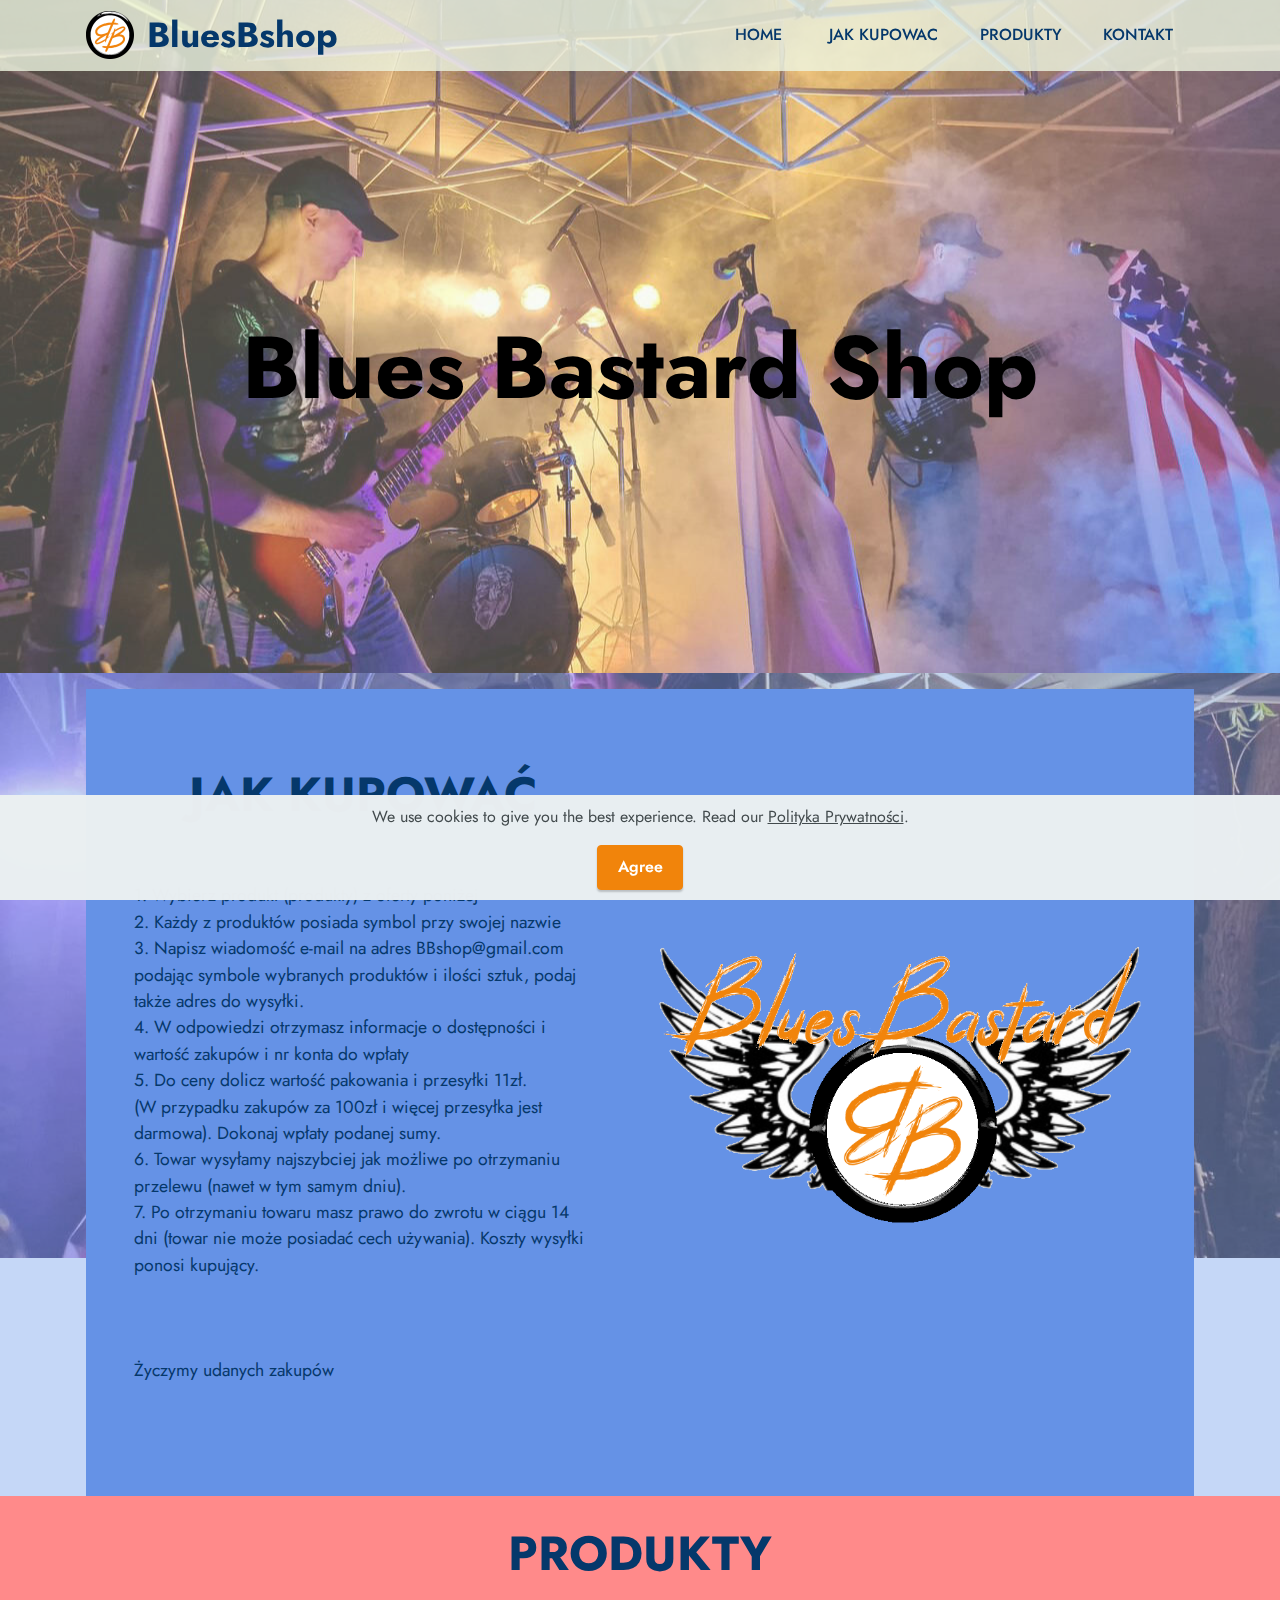
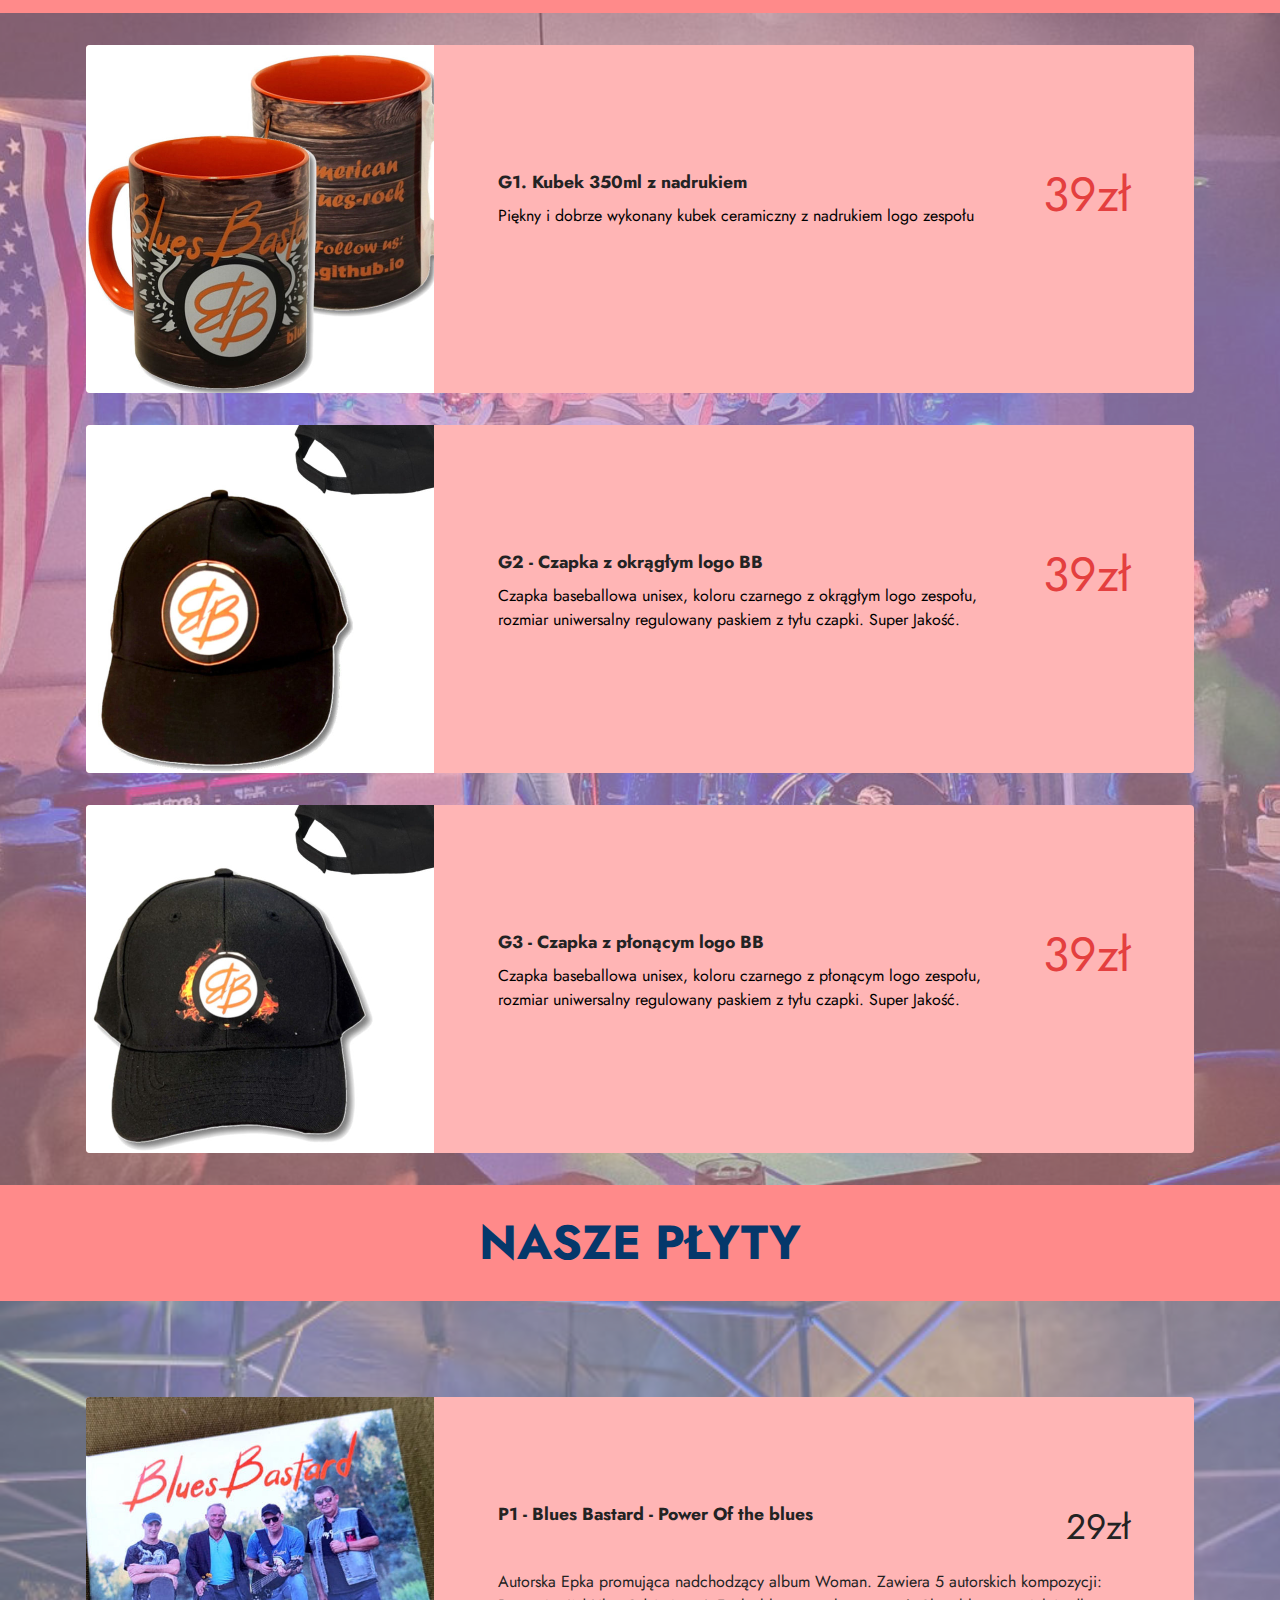
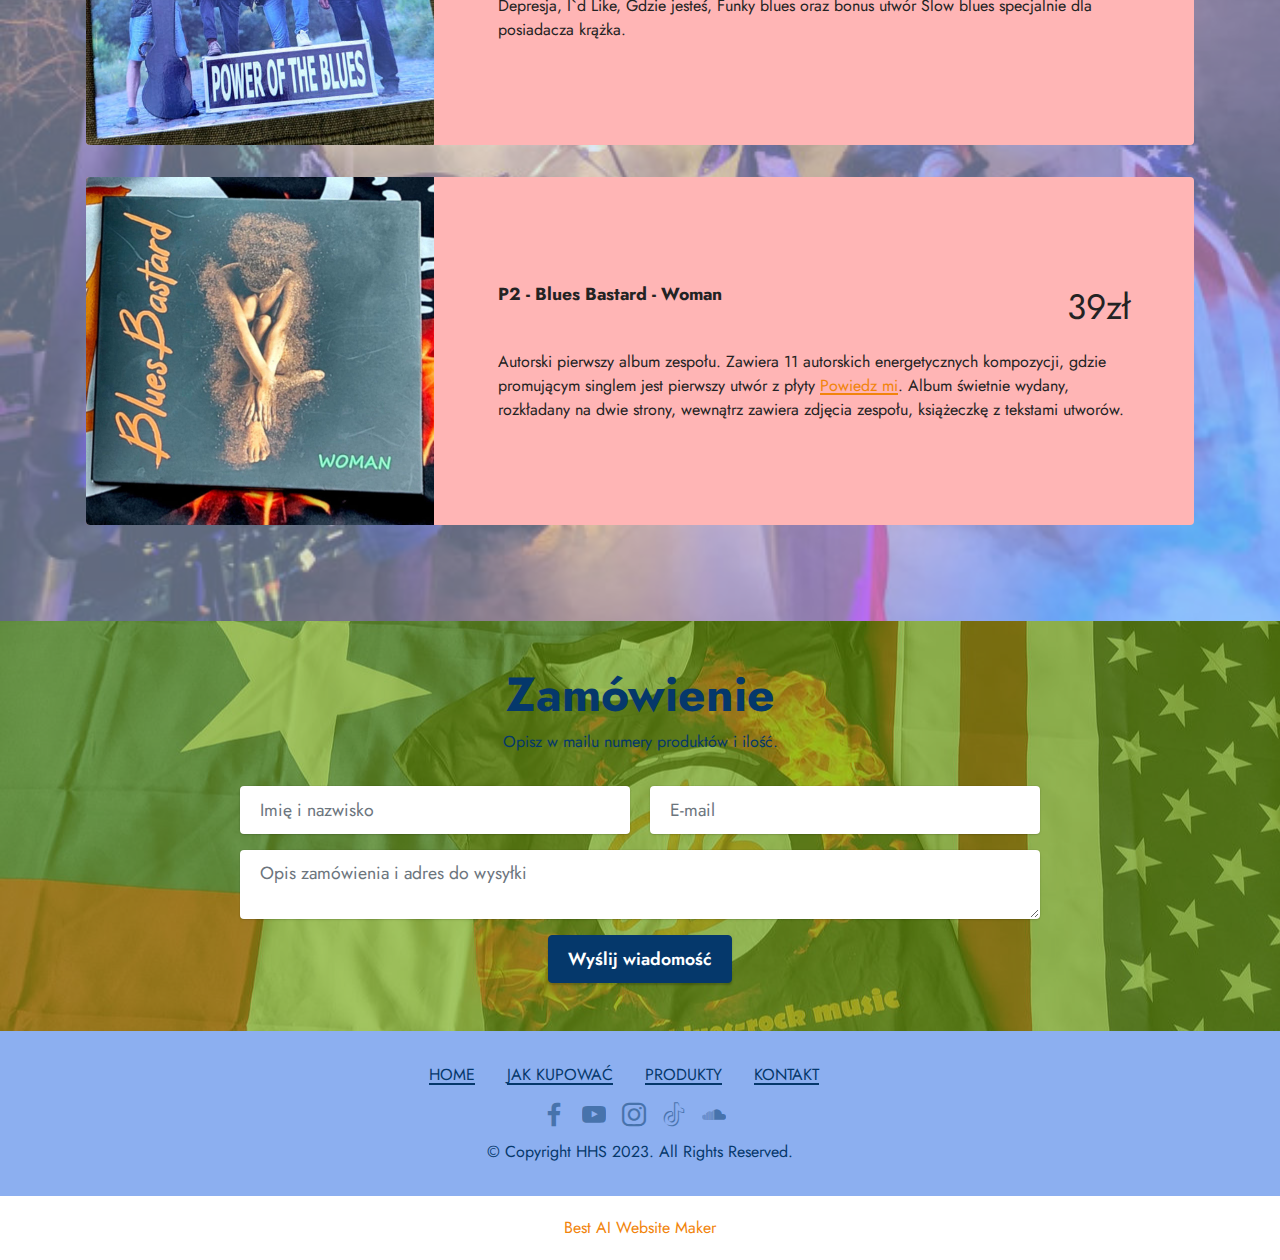
<file: BluesBshop.html>
<!DOCTYPE html>
<html  >
<head>
  <!-- Site made with Mobirise Website Builder v5.6.13, https://mobirise.com -->
  <meta charset="UTF-8">
  <meta http-equiv="X-UA-Compatible" content="IE=edge">
  <meta name="generator" content="Mobirise v5.6.13, mobirise.com">
  <meta name="twitter:card" content="summary_large_image"/>
  <meta name="twitter:image:src" content="assets/images/BluesBshop-meta.png">
  <meta property="og:image" content="assets/images/BluesBshop-meta.png">
  <meta name="twitter:title" content="BluesBshop">
  <meta name="viewport" content="width=device-width, initial-scale=1, minimum-scale=1">
  <link rel="shortcut icon" href="assets/images/bbastardkolo-128x128-1.png" type="image/x-icon">
  <meta name="description" content="Sklep zespołu Blues Bastard z produktami oznaczonymi logo zespołu oraz autorskimi płytami grupy.">
  
  
  <title>BluesBshop</title>
  <link rel="stylesheet" href="assets/bootstrap/css/bootstrap.min.css">
  <link rel="stylesheet" href="assets/bootstrap/css/bootstrap-grid.min.css">
  <link rel="stylesheet" href="assets/bootstrap/css/bootstrap-reboot.min.css">
  <link rel="stylesheet" href="assets/parallax/jarallax.css">
  <link rel="stylesheet" href="assets/dropdown/css/style.css">
  <link rel="stylesheet" href="assets/socicon/css/styles.css">
  <link rel="stylesheet" href="assets/theme/css/style.css">
  <link rel="preload" href="https://fonts.googleapis.com/css?family=Jost:100,200,300,400,500,600,700,800,900,100i,200i,300i,400i,500i,600i,700i,800i,900i&display=swap" as="style" onload="this.onload=null;this.rel='stylesheet'">
  <noscript><link rel="stylesheet" href="https://fonts.googleapis.com/css?family=Jost:100,200,300,400,500,600,700,800,900,100i,200i,300i,400i,500i,600i,700i,800i,900i&display=swap"></noscript>
  <link rel="preload" as="style" href="assets/mobirise/css/mbr-additional.css"><link rel="stylesheet" href="assets/mobirise/css/mbr-additional.css" type="text/css">
  
  
  
  
</head>
<body>

<!-- Analytics -->
<!-- Google tag (gtag.js) -->
<script async src="https://www.googletagmanager.com/gtag/js?id=G-CK0J1JJR70"></script>
<script>
  window.dataLayer = window.dataLayer || [];
  function gtag(){dataLayer.push(arguments);}
  gtag('js', new Date());

  gtag('config', 'G-CK0J1JJR70');
</script>

<!-- /Analytics -->


  
  <section data-bs-version="5.1" class="menu menu3 cid-sFAA5oUu2Y" once="menu" id="menu3-1">
    
    <nav class="navbar navbar-dropdown navbar-fixed-top navbar-expand-lg">
        <div class="container">
            <div class="navbar-brand">
                <span class="navbar-logo">
                    <a href="https://mobiri.se">
                        <img src="assets/images/bbastardkolo-96x96.png" alt="Mobirise Website Builder" style="height: 3rem;">
                    </a>
                </span>
                <span class="navbar-caption-wrap"><a class="navbar-caption text-info text-primary display-5" href="BluesBshop.html">BluesBshop</a></span>
            </div>
            <button class="navbar-toggler" type="button" data-toggle="collapse" data-bs-toggle="collapse" data-target="#navbarSupportedContent" data-bs-target="#navbarSupportedContent" aria-controls="navbarNavAltMarkup" aria-expanded="false" aria-label="Toggle navigation">
                <div class="hamburger">
                    <span></span>
                    <span></span>
                    <span></span>
                    <span></span>
                </div>
            </button>
            <div class="collapse navbar-collapse" id="navbarSupportedContent">
                <ul class="navbar-nav nav-dropdown nav-right" data-app-modern-menu="true"><li class="nav-item"><a class="nav-link link text-info text-primary display-7" href="index.html">HOME&nbsp;</a></li>
                    <li class="nav-item"><a class="nav-link link text-info text-primary display-7" href="BluesBshop.html#features16-9">JAK KUPOWAC</a></li><li class="nav-item"><a class="nav-link link text-info text-primary display-7" href="BluesBshop.html#features9-4">PRODUKTY</a></li>
                    <li class="nav-item"><a class="nav-link link text-info text-primary display-7" href="BluesBshop.html#footer3-d">KONTAKT</a></li></ul>
                
                
            </div>
        </div>
    </nav>
</section>

<section data-bs-version="5.1" class="header1 cid-sFCAOqBTxa" id="header1-i">

    

    <div class="mbr-overlay" style="opacity: 0.3; background-color: rgb(237, 245, 225);"></div>

    <div class="container">
        <div class="row justify-content-center">
            <div class="col-12 col-lg-9">
                <h1 class="mbr-section-title mbr-fonts-style mb-3 display-1"><strong>Blues Bastard Shop</strong></h1>
                
                
                
            </div>
        </div>
    </div>
</section>

<section data-bs-version="5.1" class="features15 cid-sFANq99njx mbr-parallax-background" id="features16-9">

    

    <div class="mbr-overlay" style="opacity: 0.5; background-color: rgb(140, 175, 240);">
    </div>
    <div class="container">
        <div class="content-wrapper">
            <div class="row align-items-center">
                <div class="col-12 col-lg">
                    <div class="text-wrapper">
                        <h6 class="card-title mbr-fonts-style display-2"><strong>JAK KUPOWAĆ</strong><br><strong><br></strong></h6>
                        <p class="mbr-text mbr-fonts-style mb-4 display-4">1. Wybierz produkt (produkty) z oferty poniżej<br>2. Każdy z produktów posiada symbol przy swojej nazwie<br>3. Napisz wiadomość e-mail na adres BBshop@gmail.com podając symbole wybranych produktów i ilości sztuk, podaj także adres do wysyłki.<br>4. W odpowiedzi otrzymasz informacje o dostępności i wartość zakupów i nr konta do wpłaty<br>5. Do ceny dolicz wartość pakowania i przesyłki 11zł.<br>(W przypadku zakupów za 100zł i więcej przesyłka jest darmowa). Dokonaj wpłaty podanej sumy.<br>6. Towar wysyłamy najszybciej jak możliwe po otrzymaniu przelewu (nawet w tym samym dniu).<br>7. Po otrzymaniu towaru masz prawo do zwrotu w ciągu 14 dni (towar nie może posiadać cech używania). Koszty wysyłki ponosi kupujący.<br><br><br><br>Życzymy udanych zakupów<br></p>
                        
                    </div>
                </div>
                <div class="col-12 col-lg-6">
                    <div class="image-wrapper">
                        <img src="assets/images/logobb-702x429.png" alt="Mobirise Website Builder">
                    </div>
                </div>
            </div>
        </div>
    </div>
</section>

<section data-bs-version="5.1" class="content4 cid-sFADQQfNeA" id="content4-6">
    
    
    <div class="container">
        <div class="row justify-content-center">
            <div class="title col-md-12 col-lg-10">
                <h3 class="mbr-section-title mbr-fonts-style align-center mb-4 display-2"><strong>PRODUKTY</strong></h3>
                
                
            </div>
        </div>
    </div>
</section>

<section data-bs-version="5.1" class="features8 cid-sFADMOwrhN" xmlns="http://www.w3.org/1999/html" id="features9-4">
    
    

    <div class="mbr-overlay" style="opacity: 0.5; background-color: rgb(255, 181, 181);">
    </div>

    <div class="container">
        <div class="card">
            <div class="card-wrapper">
                <div class="row align-items-center">
                    <div class="col-12 col-md-4">
                        <div class="image-wrapper">
                            <img src="assets/images/shopkubek-min-696x696.jpg" alt="Mobirise Website Builder">
                        </div>
                    </div>
                    <div class="col-12 col-md">
                        <div class="card-box">
                            <div class="row">
                                <div class="col-md">
                                    <h6 class="card-title mbr-fonts-style display-4"><strong>G1. Kubek 350ml z nadrukiem&nbsp;</strong></h6>
                                    <p class="mbr-text mbr-fonts-style display-7">Piękny i dobrze wykonany kubek ceramiczny z nadrukiem logo zespołu<br><br></p>
                                </div>
                                <div class="col-md-auto">
                                    <p class="price mbr-fonts-style display-2">39zł</p>
                                    
                                </div>
                                <div></div>
                            </div>
                        </div>
                    </div>
                </div>
            </div>
        </div>
        <div class="card">
            <div class="card-wrapper">
                <div class="row align-items-center">
                    <div class="col-12 col-md-4">
                        <div class="image-wrapper">
                            <img src="assets/images/shopcz1-min-696x696.jpg" alt="Mobirise Website Builder">
                        </div>
                    </div>
                    <div class="col-12 col-md">
                        <div class="card-box">
                            <div class="row">
                                <div class="col-md">
                                    <h6 class="card-title mbr-fonts-style display-4"><strong>G2 - Czapka z okrągłym logo BB</strong></h6>
                                    <p class="mbr-text mbr-fonts-style display-7">Czapka baseballowa unisex, koloru czarnego z okrągłym logo zespołu, rozmiar uniwersalny regulowany paskiem z tyłu czapki. Super Jakość.&nbsp;</p>
                                </div>
                                <div class="col-md-auto">
                                    <p class="price mbr-fonts-style display-2">39zł</p>
                                    
                                </div>
                                <div></div>
                            </div>
                        </div>
                    </div>
                </div>
            </div>
        </div>
        <div class="card">
            <div class="card-wrapper">
                <div class="row align-items-center">
                    <div class="col-12 col-md-4">
                        <div class="image-wrapper">
                            <img src="assets/images/shopcz2-min-696x696.jpg" alt="Mobirise Website Builder">
                        </div>
                    </div>
                    <div class="col-12 col-md">
                        <div class="card-box">
                            <div class="row">
                                <div class="col-md">
                                    <h6 class="card-title mbr-fonts-style display-4"><strong>G3 - Czapka z płonącym logo BB</strong></h6>
                                    <p class="mbr-text mbr-fonts-style display-7">Czapka baseballowa unisex, koloru czarnego z płonącym logo zespołu, rozmiar uniwersalny regulowany paskiem z tyłu czapki. Super Jakość. <br></p>
                                </div>
                                <div class="col-md-auto">
                                    <p class="price mbr-fonts-style display-2">39zł</p>
                                    
                                </div>
                                <div></div>
                            </div>
                        </div>
                    </div>
                </div>
            </div>
        </div>
    </div>
</section>

<section data-bs-version="5.1" class="header3 cid-tR0lyDOH9q" id="header3-2f">

    

    
    

    <div class="align-center container">
        <div class="row justify-content-center">
            <div class="col-12 col-lg-8">
                <h1 class="mbr-section-title mbr-fonts-style mb-3 display-2"><strong>NASZE PŁYTY</strong></h1>
                
                
                
            </div>
        </div>
    </div>
</section>

<section data-bs-version="5.1" class="features10 cid-ua3osJHHqX" id="features11-2l">
    <!---->
    

    
    <div class="mbr-overlay" style="opacity: 0.5; background-color: rgb(190, 211, 249);">
    </div>
    <div class="container">
        <div class="title">
            
            
        </div>
        <div class="card">
            <div class="card-wrapper">
                <div class="row align-items-center">
                    <div class="col-12 col-md-4">
                        <div class="image-wrapper">
                            <img src="assets/images/shopepka-min-506x506.jpg" alt="Mobirise Website Builder" title="">
                        </div>
                    </div>
                    <div class="col-12 col-md">
                        <div class="card-box">
                            <div class="row">
                                <div class="col-12">
                                    <div class="top-line">
                                        <h4 class="card-title mbr-fonts-style display-4"><strong>P1 - Blues Bastard - Power Of the blues</strong></h4>
                                        <p class="cost mbr-fonts-style display-5">29zł</p>
                                    </div>
                                </div>
                                <div class="col-12">
                                    <div class="bottom-line">
                                        <p class="mbr-text mbr-fonts-style m-0 display-7">
                                            Autorska Epka promująca nadchodzący album Woman. Zawiera 5 autorskich kompozycji: Depresja, I`d Like, Gdzie jesteś, Funky blues oraz bonus utwór Slow blues specjalnie dla posiadacza krążka.
                                        </p>
                                    </div>
                                </div>
                            </div>
                        </div>
                    </div>
                </div>
            </div>
        </div>
        <div class="card">
            <div class="card-wrapper">
                <div class="row align-items-center">
                    <div class="col-12 col-md-4">
                        <div class="image-wrapper">
                            <img src="assets/images/shopwoman-min-696x696.jpg" alt="Mobirise Website Builder" title="">
                        </div>
                    </div>
                    <div class="col-12 col-md">
                        <div class="card-box">
                            <div class="row">
                                <div class="col-12">
                                    <div class="top-line">
                                        <h4 class="card-title mbr-fonts-style display-4"><strong>P2 - Blues Bastard - Woman</strong></h4>
                                        <p class="cost mbr-fonts-style display-5">39zł</p>
                                    </div>
                                </div>
                                <div class="col-12">
                                    <div class="bottom-line">
                                        <p class="mbr-text mbr-fonts-style m-0 display-7">
                                            Autorski pierwszy album zespołu. Zawiera 11 autorskich energetycznych kompozycji, gdzie promującym singlem jest pierwszy utwór z płyty <a href="https://youtu.be/66bO8v6w-10" class="text-primary">Powiedz mi</a>. Album świetnie wydany, rozkładany na dwie strony, wewnątrz zawiera zdjęcia zespołu, książeczkę z tekstami utworów.
                                        </p>
                                    </div>
                                </div>
                            </div>
                        </div>
                    </div>
                </div>
            </div>
        </div>
        
        
        
        
    </div>
</section>

<section data-bs-version="5.1" class="form5 cid-tR0ciBDDIZ" id="form5-2a">
    
    <div class="mbr-overlay"></div>
    <div class="container-fluid">
        <div class="mbr-section-head">
            <h3 class="mbr-section-title mbr-fonts-style align-center mb-0 display-2">
                <strong>Zamówienie</strong></h3>
            <h4 class="mbr-section-subtitle mbr-fonts-style align-center mb-0 mt-2 display-7">
                Opisz w mailu numery produktów i ilość.</h4>
        </div>
        <div class="row justify-content-center mt-4">
            <div class="col-lg-8 mx-auto mbr-form" data-form-type="formoid">
                <form action="https://mobirise.eu/" method="POST" class="mbr-form form-with-styler" data-form-title="Form Name"><input type="hidden" name="email" data-form-email="true" value="3kiAoD6Ze4PjfT03JinlOY2NcZw3MQk17SxTpeSgcrKH668MqhScTw/WFA+9w4FNmpSN4x1wiXMHw6Zcgz7e1SZhJUSlY0wcwgS9XDonu6SAwXJG09ROywyvZN7/aOa8">
                    <div class="row">
                        <div hidden="hidden" data-form-alert="" class="alert alert-success col-12">Wiadomość została wysłana. Dziękujemy.</div>
                        <div hidden="hidden" data-form-alert-danger="" class="alert alert-danger col-12">
                            Oops...! some problem!
                        </div>
                    </div>
                    <div class="dragArea row">
                        <div class="col-md col-sm-12 form-group mb-3" data-for="name">
                            <input type="text" name="name" placeholder="Imię i nazwisko" data-form-field="name" class="form-control" value="" id="name-form5-2a">
                        </div>
                        <div class="col-md col-sm-12 form-group mb-3" data-for="email">
                            <input type="email" name="email" placeholder="E-mail" data-form-field="email" class="form-control" value="" id="email-form5-2a">
                        </div>
                        
                        <div class="col-12 form-group mb-3" data-for="textarea">
                            <textarea name="textarea" placeholder="Opis zamówienia i adres do wysyłki" data-form-field="textarea" class="form-control" id="textarea-form5-2a"></textarea>
                        </div>
                        <div class="col-lg-12 col-md-12 col-sm-12 align-center mbr-section-btn"><button type="submit" class="btn btn-info display-4">Wyślij wiadomość</button></div>
                    </div>
                </form>
            </div>
        </div>
    </div>
</section>

<section data-bs-version="5.1" class="footer3 cid-sFAOjz8nX7" once="footers" id="footer3-d">

    

    

    <div class="container">
        <div class="media-container-row align-center mbr-white">
            <div class="row row-links">
                <ul class="foot-menu">
                    
                    
                    
                    
                    
                <li class="foot-menu-item mbr-fonts-style display-7"><a href="#top" class="text-info">HOME</a></li><li class="foot-menu-item mbr-fonts-style display-7"><a href="index.html#content4-5" class="text-info">JAK KUPOWAĆ</a></li><li class="foot-menu-item mbr-fonts-style display-7"><a href="index.html#content4-6" class="text-info">PRODUKTY</a></li><li class="foot-menu-item mbr-fonts-style display-7"><a href="index.html#features16-9" class="text-info">KONTAKT</a></li><li class="foot-menu-item mbr-fonts-style display-7"></li></ul>
            </div>
            <div class="row social-row">
                <div class="social-list align-right pb-2">
                    
                    
                    
                    
                    
                    
                <div class="soc-item">
                        <a href="https://twitter.com/mobirise" target="_blank">
                            <span class="mbr-iconfont mbr-iconfont-social socicon-facebook socicon" style="color: rgb(5, 56, 107); fill: rgb(5, 56, 107);"></span>
                        </a>
                    </div><div class="soc-item">
                        <a href="https://www.facebook.com/pages/Mobirise/1616226671953247" target="_blank">
                            <span class="mbr-iconfont mbr-iconfont-social socicon-youtube socicon" style="color: rgb(5, 56, 107); fill: rgb(5, 56, 107);"></span>
                        </a>
                    </div><div class="soc-item">
                        <a href="https://www.youtube.com/c/mobirise" target="_blank">
                            <span class="mbr-iconfont mbr-iconfont-social socicon-instagram socicon" style="color: rgb(5, 56, 107); fill: rgb(5, 56, 107);"></span>
                        </a>
                    </div><div class="soc-item">
                        <a href="https://instagram.com/mobirise" target="_blank">
                            <span class="mbr-iconfont mbr-iconfont-social socicon-tiktok socicon" style="color: rgb(5, 56, 107); fill: rgb(5, 56, 107);"></span>
                        </a>
                    </div><div class="soc-item">
                        <a href="https://plus.google.com/u/0/+Mobirise" target="_blank">
                            <span class="mbr-iconfont mbr-iconfont-social socicon-soundcloud socicon" style="color: rgb(5, 56, 107); fill: rgb(5, 56, 107);"></span>
                        </a>
                    </div></div>
            </div>
            <div class="row row-copirayt">
                <p class="mbr-text mb-0 mbr-fonts-style mbr-white align-center display-7">
                    © Copyright HHS 2023. All Rights Reserved.
                </p>
            </div>
        </div>
    </div>
</section><section class="display-7" style="padding: 0;align-items: center;justify-content: center;flex-wrap: wrap;    align-content: center;display: flex;position: relative;height: 4rem;"><a href="https://mobiri.se/" style="flex: 1 1;height: 4rem;position: absolute;width: 100%;z-index: 1;"><img alt="" style="height: 4rem;" src="[data-uri]"></a><p style="margin: 0;text-align: center;" class="display-7">&#8204;</p><a style="z-index:1" href="https://mobirise.com/builder/ai-website-maker.html">Best AI Website Maker</a></section><script src="assets/bootstrap/js/bootstrap.bundle.min.js"></script>  <script src="assets/parallax/jarallax.js"></script>  <script src="assets/web/assets/cookies-alert-plugin/cookies-alert-core.js"></script>  <script src="assets/web/assets/cookies-alert-plugin/cookies-alert-script.js"></script>  <script src="assets/smoothscroll/smooth-scroll.js"></script>  <script src="assets/ytplayer/index.js"></script>  <script src="assets/dropdown/js/navbar-dropdown.js"></script>  <script src="assets/theme/js/script.js"></script>  <script src="assets/formoid/formoid.min.js"></script>  
  
  
<input name="cookieData" type="hidden" data-cookie-customDialogSelector='null' data-cookie-colorText='#424a4d' data-cookie-colorBg='rgba(234, 239, 241, 0.99)' data-cookie-textButton='Agree' data-cookie-colorButton='' data-cookie-colorLink='#424a4d' data-cookie-underlineLink='true' data-cookie-text="We use cookies to give you the best experience. Read our <a href='politykaprywatnosci.html'>Polityka Prywatności</a>.">
   <div id="scrollToTop" class="scrollToTop mbr-arrow-up"><a style="text-align: center;"><i class="mbr-arrow-up-icon mbr-arrow-up-icon-cm cm-icon cm-icon-smallarrow-up"></i></a></div>
  </body>
</html>
</file>
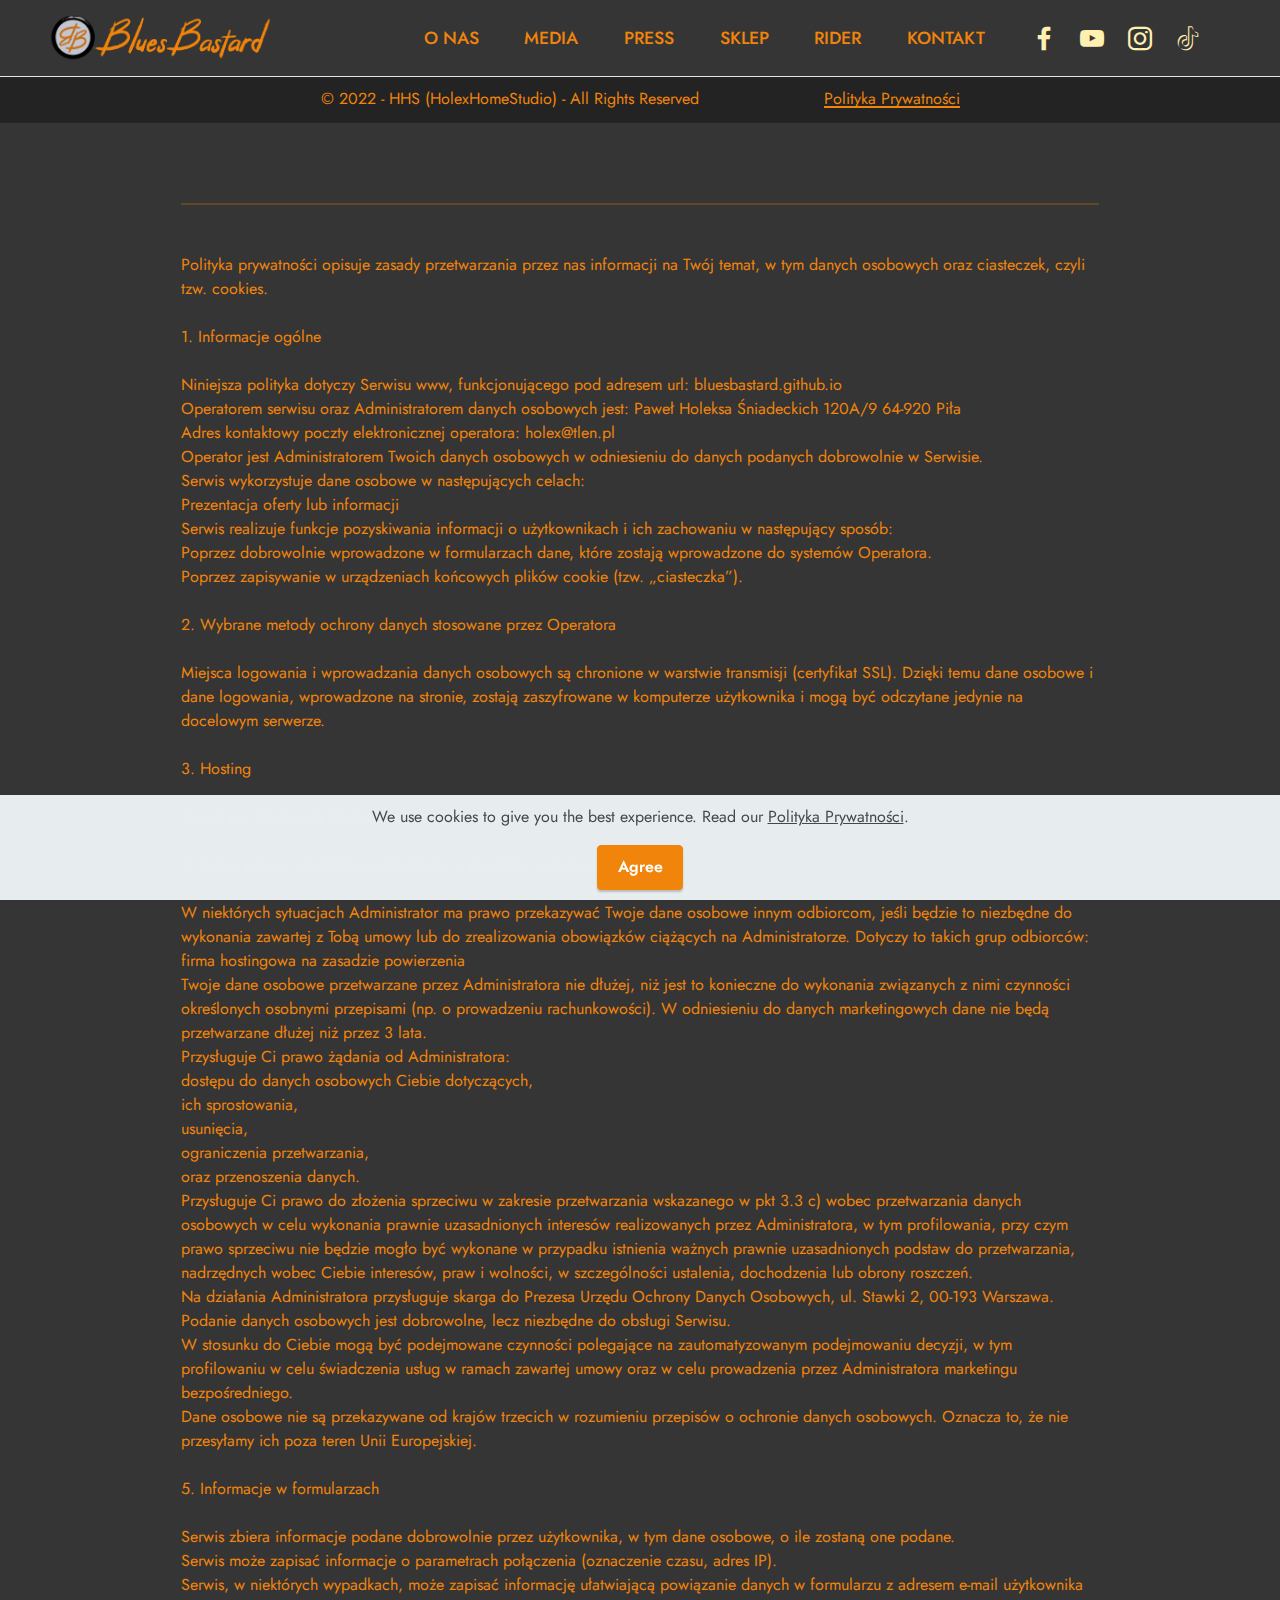
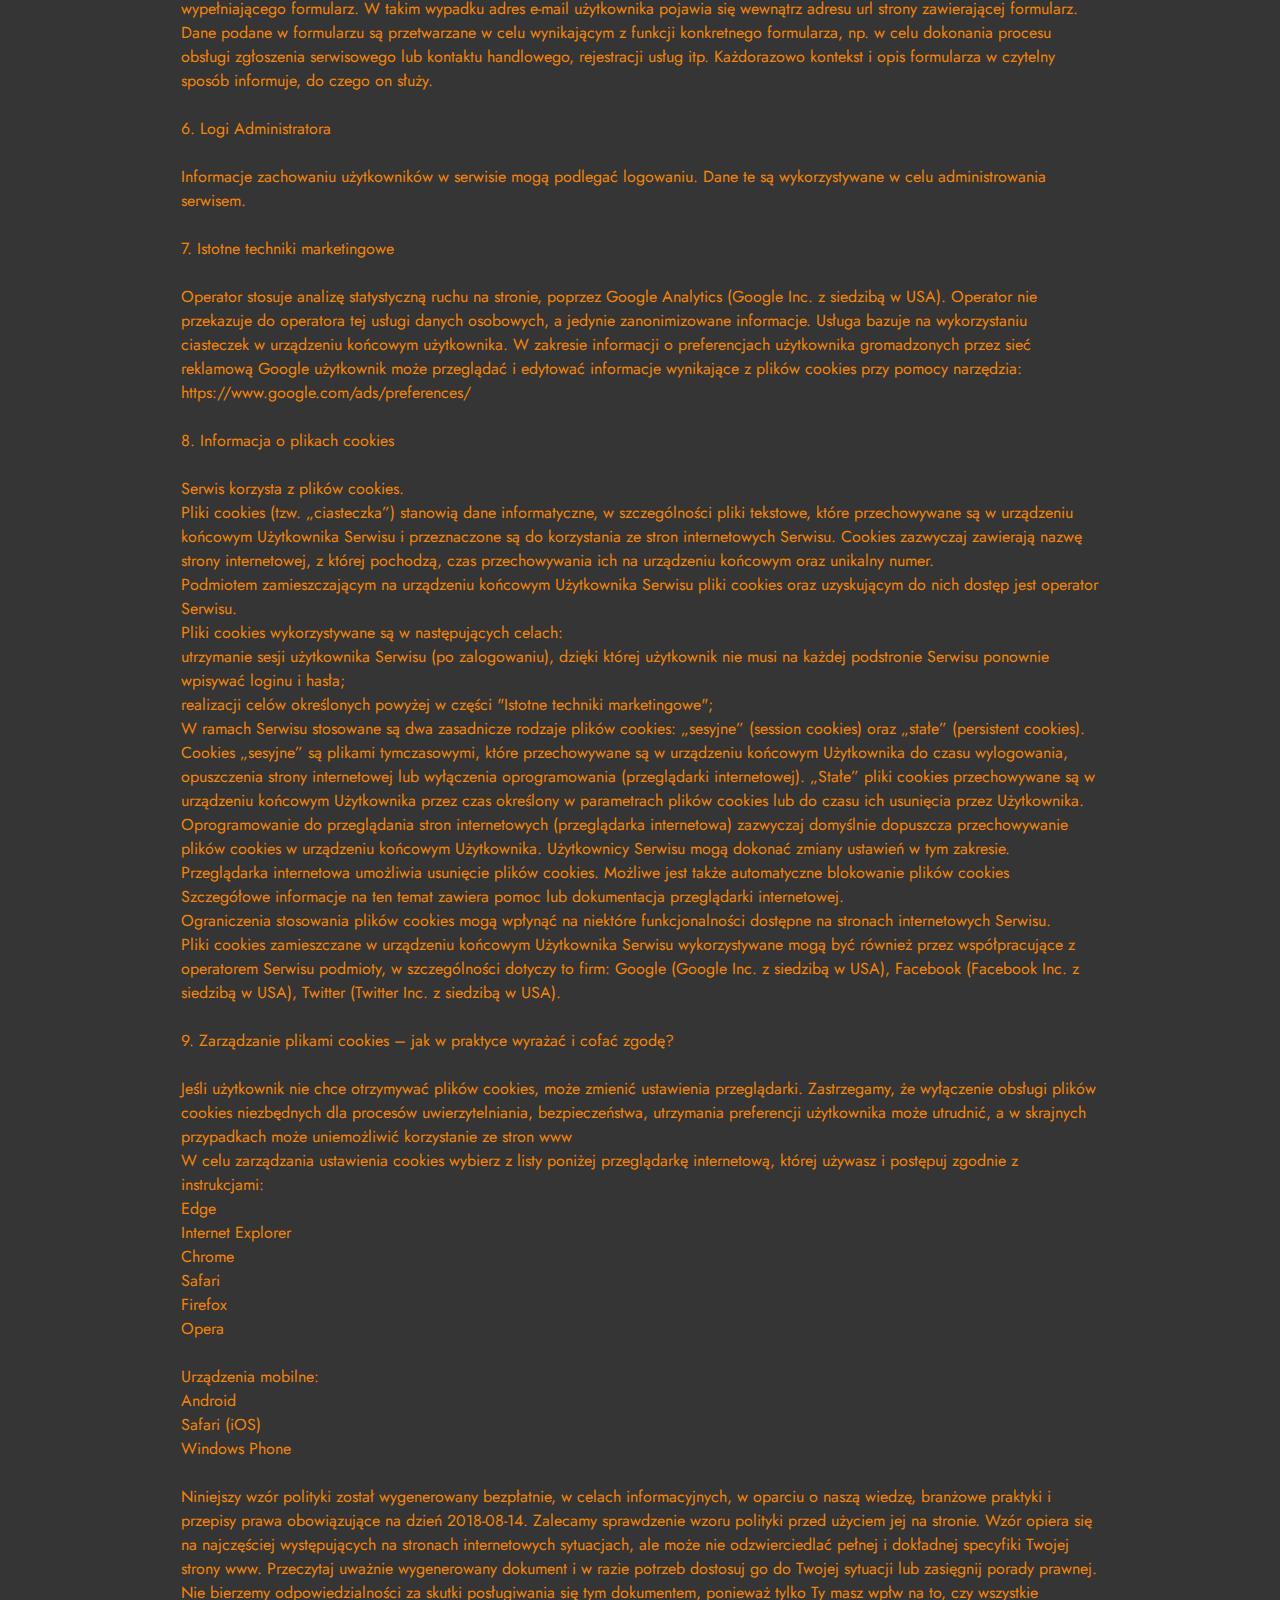
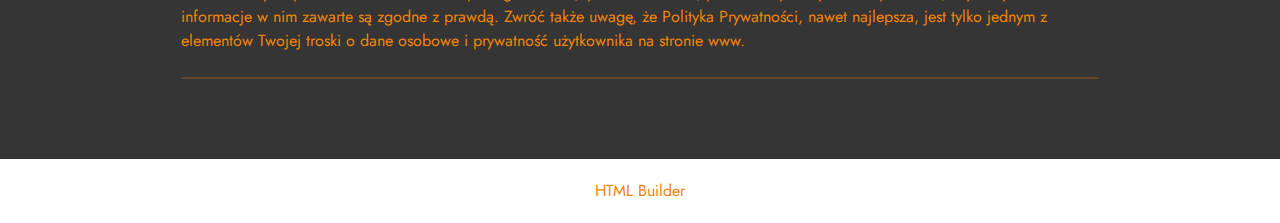
<file: politykaprywatnosci.html.html>
<!DOCTYPE html>
<html  >
<head>
  <!-- Site made with Mobirise Website Builder v5.6.13, https://mobirise.com -->
  <meta charset="UTF-8">
  <meta http-equiv="X-UA-Compatible" content="IE=edge">
  <meta name="generator" content="Mobirise v5.6.13, mobirise.com">
  <meta name="twitter:card" content="summary_large_image"/>
  <meta name="twitter:image:src" content="">
  <meta property="og:image" content="">
  <meta name="twitter:title" content="Polityka prywatności">
  <meta name="viewport" content="width=device-width, initial-scale=1, minimum-scale=1">
  <link rel="shortcut icon" href="assets/images/bbastardkolo-128x128-1.png" type="image/x-icon">
  <meta name="description" content="To jest strona prywatnści witryny zespołu Blues Bastard.">
  
  
  <title>Polityka prywatności</title>
  <link rel="stylesheet" href="assets/bootstrap/css/bootstrap.min.css">
  <link rel="stylesheet" href="assets/bootstrap/css/bootstrap-grid.min.css">
  <link rel="stylesheet" href="assets/bootstrap/css/bootstrap-reboot.min.css">
  <link rel="stylesheet" href="assets/dropdown/css/style.css">
  <link rel="stylesheet" href="assets/socicon/css/styles.css">
  <link rel="stylesheet" href="assets/theme/css/style.css">
  <link rel="preload" href="https://fonts.googleapis.com/css?family=Jost:100,200,300,400,500,600,700,800,900,100i,200i,300i,400i,500i,600i,700i,800i,900i&display=swap" as="style" onload="this.onload=null;this.rel='stylesheet'">
  <noscript><link rel="stylesheet" href="https://fonts.googleapis.com/css?family=Jost:100,200,300,400,500,600,700,800,900,100i,200i,300i,400i,500i,600i,700i,800i,900i&display=swap"></noscript>
  <link rel="preload" as="style" href="assets/mobirise/css/mbr-additional.css"><link rel="stylesheet" href="assets/mobirise/css/mbr-additional.css" type="text/css">
  
  
  
  
</head>
<body>

<!-- Analytics -->
<!-- Google tag (gtag.js) -->
<script async src="https://www.googletagmanager.com/gtag/js?id=G-CK0J1JJR70"></script>
<script>
  window.dataLayer = window.dataLayer || [];
  function gtag(){dataLayer.push(arguments);}
  gtag('js', new Date());

  gtag('config', 'G-CK0J1JJR70');
</script>

<!-- /Analytics -->


  
  <section data-bs-version="5.1" class="menu menu1 cid-s48OLK6784" once="menu" id="menu1-25">
    

    <nav class="navbar navbar-dropdown navbar-fixed-top navbar-expand-lg">
        <div class="container-fluid">
            <div class="navbar-brand">
                <span class="navbar-logo">
                    <a href="index.html#top">
                        <img src="assets/images/logon-napis-485x104.png" alt="Mobirise Website Builder" style="height: 3rem;">
                    </a>
                </span>
                <span class="navbar-caption-wrap"><a class="navbar-caption text-white text-primary display-7" href="tel:+48 885868757">&nbsp;</a></span>
            </div>
            <button class="navbar-toggler" type="button" data-toggle="collapse" data-bs-toggle="collapse" data-target="#navbarSupportedContent" data-bs-target="#navbarSupportedContent" aria-controls="navbarNavAltMarkup" aria-expanded="false" aria-label="Toggle navigation">
                <div class="hamburger">
                    <span></span>
                    <span></span>
                    <span></span>
                    <span></span>
                </div>
            </button>
            <div class="collapse navbar-collapse" id="navbarSupportedContent">
                <ul class="navbar-nav nav-dropdown nav-right" data-app-modern-menu="true"><li class="nav-item"><a class="nav-link link text-success text-primary display-4" href="index.html#content4-19">O NAS</a></li>
                    <li class="nav-item"><a class="nav-link link text-success text-primary display-4" href="index.html#video3-1a">MEDIA</a></li><li class="nav-item"><a class="nav-link link text-success text-primary display-4" href="index.html#footer7-1x">PRESS</a></li><li class="nav-item"><a class="nav-link link text-success text-primary display-4" href="BluesBshop.html" target="_blank">SKLEP</a></li><li class="nav-item"><a class="nav-link link text-success text-primary display-4" href="index.html#gallery5-1k">RIDER</a></li>
                    <li class="nav-item"><a class="nav-link link text-success text-primary display-4" href="index.html#contacts1-z">KONTAKT</a>
                    </li></ul>
                <div class="icons-menu">
                    <a class="iconfont-wrapper" href="https://www.facebook.com/Blues.Bastard" target="_blank">
                        <span class="p-2 mbr-iconfont socicon-facebook socicon"></span>
                    </a>
                    <a class="iconfont-wrapper" href="https://www.youtube.com/c/bluesbastard" target="_blank">
                        <span class="p-2 mbr-iconfont socicon-youtube socicon"></span>
                    </a>
                    <a class="iconfont-wrapper" href="https://www.instagram.com/blues_bastard/" target="_blank">
                        <span class="p-2 mbr-iconfont socicon-instagram socicon"></span>
                    </a>
                    <a class="iconfont-wrapper" href="https://www.tiktok.com/@bluesbastard" target="_blank">
                        <span class="p-2 mbr-iconfont socicon-tiktok socicon"></span>
                    </a>
                </div>
                
            </div>
        </div>
    </nav>
</section>

<section data-bs-version="5.1" class="footer7 cid-tmVdBafto2" once="footers" id="footer7-26">

    

    

    <div class="container">
        <div class="media-container-row align-center mbr-white">
            <div class="col-12">
                <p class="mbr-text mb-0 mbr-fonts-style display-7"></p><p></p><p>
                    © 2022 - HHS (HolexHomeStudio) - All Rights Reserved &nbsp;&nbsp;&nbsp;&nbsp;&nbsp;&nbsp;&nbsp;&nbsp;&nbsp;&nbsp;&nbsp;&nbsp;&nbsp;&nbsp;&nbsp;&nbsp;&nbsp;&nbsp;&nbsp;&nbsp;&nbsp;&nbsp;&nbsp;&nbsp;<a href="politykaprywatnosci.html.html" class="text-primary">Polityka Prywatności</a><a href="politykaprywatnosci.html.html" class="text-primary"></a></p><p></p><p></p>
            </div>
        </div>
    </div>
</section>

<section data-bs-version="5.1" class="content6 cid-tOBXJC29To" id="content6-27">
    
    <div class="container">
        <div class="row justify-content-center">
            <div class="col-md-12 col-lg-10">
                <hr class="line">
                <p class="mbr-text align-center mbr-fonts-style my-4 display-7"><br>Polityka prywatności opisuje zasady przetwarzania przez nas informacji na Twój temat, w tym danych osobowych oraz ciasteczek, czyli tzw. cookies.<br>
<br>1. Informacje ogólne
<br>
<br>    Niniejsza polityka dotyczy Serwisu www, funkcjonującego pod adresem url: bluesbastard.github.io
<br>    Operatorem serwisu oraz Administratorem danych osobowych jest: Paweł Holeksa Śniadeckich 120A/9 64-920 Piła
<br>    Adres kontaktowy poczty elektronicznej operatora: holex@tlen.pl
<br>    Operator jest Administratorem Twoich danych osobowych w odniesieniu do danych podanych dobrowolnie w Serwisie.
<br>    Serwis wykorzystuje dane osobowe w następujących celach:
<br>        Prezentacja oferty lub informacji
<br>    Serwis realizuje funkcje pozyskiwania informacji o użytkownikach i ich zachowaniu w następujący sposób:
<br>        Poprzez dobrowolnie wprowadzone w formularzach dane, które zostają wprowadzone do systemów Operatora.
<br>        Poprzez zapisywanie w urządzeniach końcowych plików cookie (tzw. „ciasteczka”).
<br>
<br>2. Wybrane metody ochrony danych stosowane przez Operatora
<br>
<br>    Miejsca logowania i wprowadzania danych osobowych są chronione w warstwie transmisji (certyfikat SSL). Dzięki temu dane osobowe i dane logowania, wprowadzone na stronie, zostają zaszyfrowane w komputerze użytkownika i mogą być odczytane jedynie na docelowym serwerze.
<br>
<br>3. Hosting
<br>
<br>    Serwis jest hostowany (technicznie utrzymywany) na serwerach operatora: inna firma
<br>
<br>4. Twoje prawa i dodatkowe informacje o sposobie wykorzystania danych
<br>
<br>    W niektórych sytuacjach Administrator ma prawo przekazywać Twoje dane osobowe innym odbiorcom, jeśli będzie to niezbędne do wykonania zawartej z Tobą umowy lub do zrealizowania obowiązków ciążących na Administratorze. Dotyczy to takich grup odbiorców:
<br>        firma hostingowa na zasadzie powierzenia
<br>    Twoje dane osobowe przetwarzane przez Administratora nie dłużej, niż jest to konieczne do wykonania związanych z nimi czynności określonych osobnymi przepisami (np. o prowadzeniu rachunkowości). W odniesieniu do danych marketingowych dane nie będą przetwarzane dłużej niż przez 3 lata.
<br>    Przysługuje Ci prawo żądania od Administratora:
<br>        dostępu do danych osobowych Ciebie dotyczących,
<br>        ich sprostowania,
<br>        usunięcia,
<br>        ograniczenia przetwarzania,
<br>        oraz przenoszenia danych.
<br>    Przysługuje Ci prawo do złożenia sprzeciwu w zakresie przetwarzania wskazanego w pkt 3.3 c) wobec przetwarzania danych osobowych w celu wykonania prawnie uzasadnionych interesów realizowanych przez Administratora, w tym profilowania, przy czym prawo sprzeciwu nie będzie mogło być wykonane w przypadku istnienia ważnych prawnie uzasadnionych podstaw do przetwarzania, nadrzędnych wobec Ciebie interesów, praw i wolności, w szczególności ustalenia, dochodzenia lub obrony roszczeń.
<br>    Na działania Administratora przysługuje skarga do Prezesa Urzędu Ochrony Danych Osobowych, ul. Stawki 2, 00-193 Warszawa.
<br>    Podanie danych osobowych jest dobrowolne, lecz niezbędne do obsługi Serwisu.
<br>    W stosunku do Ciebie mogą być podejmowane czynności polegające na zautomatyzowanym podejmowaniu decyzji, w tym profilowaniu w celu świadczenia usług w ramach zawartej umowy oraz w celu prowadzenia przez Administratora marketingu bezpośredniego.
<br>    Dane osobowe nie są przekazywane od krajów trzecich w rozumieniu przepisów o ochronie danych osobowych. Oznacza to, że nie przesyłamy ich poza teren Unii Europejskiej.
<br>
<br>5. Informacje w formularzach
<br>
<br>    Serwis zbiera informacje podane dobrowolnie przez użytkownika, w tym dane osobowe, o ile zostaną one podane.
<br>    Serwis może zapisać informacje o parametrach połączenia (oznaczenie czasu, adres IP).
<br>    Serwis, w niektórych wypadkach, może zapisać informację ułatwiającą powiązanie danych w formularzu z adresem e-mail użytkownika wypełniającego formularz. W takim wypadku adres e-mail użytkownika pojawia się wewnątrz adresu url strony zawierającej formularz.
<br>    Dane podane w formularzu są przetwarzane w celu wynikającym z funkcji konkretnego formularza, np. w celu dokonania procesu obsługi zgłoszenia serwisowego lub kontaktu handlowego, rejestracji usług itp. Każdorazowo kontekst i opis formularza w czytelny sposób informuje, do czego on służy.
<br>
<br>6. Logi Administratora
<br>
<br>    Informacje zachowaniu użytkowników w serwisie mogą podlegać logowaniu. Dane te są wykorzystywane w celu administrowania serwisem.
<br>
<br>7. Istotne techniki marketingowe
<br>
<br>    Operator stosuje analizę statystyczną ruchu na stronie, poprzez Google Analytics (Google Inc. z siedzibą w USA). Operator nie przekazuje do operatora tej usługi danych osobowych, a jedynie zanonimizowane informacje. Usługa bazuje na wykorzystaniu ciasteczek w urządzeniu końcowym użytkownika. W zakresie informacji o preferencjach użytkownika gromadzonych przez sieć reklamową Google użytkownik może przeglądać i edytować informacje wynikające z plików cookies przy pomocy narzędzia: https://www.google.com/ads/preferences/
<br>
<br>8. Informacja o plikach cookies
<br>
<br>    Serwis korzysta z plików cookies.
<br>    Pliki cookies (tzw. „ciasteczka”) stanowią dane informatyczne, w szczególności pliki tekstowe, które przechowywane są w urządzeniu końcowym Użytkownika Serwisu i przeznaczone są do korzystania ze stron internetowych Serwisu. Cookies zazwyczaj zawierają nazwę strony internetowej, z której pochodzą, czas przechowywania ich na urządzeniu końcowym oraz unikalny numer.
<br>    Podmiotem zamieszczającym na urządzeniu końcowym Użytkownika Serwisu pliki cookies oraz uzyskującym do nich dostęp jest operator Serwisu.
<br>    Pliki cookies wykorzystywane są w następujących celach:
<br>        utrzymanie sesji użytkownika Serwisu (po zalogowaniu), dzięki której użytkownik nie musi na każdej podstronie Serwisu ponownie wpisywać loginu i hasła;
<br>        realizacji celów określonych powyżej w części "Istotne techniki marketingowe";
<br>    W ramach Serwisu stosowane są dwa zasadnicze rodzaje plików cookies: „sesyjne” (session cookies) oraz „stałe” (persistent cookies). Cookies „sesyjne” są plikami tymczasowymi, które przechowywane są w urządzeniu końcowym Użytkownika do czasu wylogowania, opuszczenia strony internetowej lub wyłączenia oprogramowania (przeglądarki internetowej). „Stałe” pliki cookies przechowywane są w urządzeniu końcowym Użytkownika przez czas określony w parametrach plików cookies lub do czasu ich usunięcia przez Użytkownika.
<br>    Oprogramowanie do przeglądania stron internetowych (przeglądarka internetowa) zazwyczaj domyślnie dopuszcza przechowywanie plików cookies w urządzeniu końcowym Użytkownika. Użytkownicy Serwisu mogą dokonać zmiany ustawień w tym zakresie. Przeglądarka internetowa umożliwia usunięcie plików cookies. Możliwe jest także automatyczne blokowanie plików cookies Szczegółowe informacje na ten temat zawiera pomoc lub dokumentacja przeglądarki internetowej.
<br>    Ograniczenia stosowania plików cookies mogą wpłynąć na niektóre funkcjonalności dostępne na stronach internetowych Serwisu.
<br>    Pliki cookies zamieszczane w urządzeniu końcowym Użytkownika Serwisu wykorzystywane mogą być również przez współpracujące z operatorem Serwisu podmioty, w szczególności dotyczy to firm: Google (Google Inc. z siedzibą w USA), Facebook (Facebook Inc. z siedzibą w USA), Twitter (Twitter Inc. z siedzibą w USA).
<br>
<br>9. Zarządzanie plikami cookies – jak w praktyce wyrażać i cofać zgodę?
<br>
<br>    Jeśli użytkownik nie chce otrzymywać plików cookies, może zmienić ustawienia przeglądarki. Zastrzegamy, że wyłączenie obsługi plików cookies niezbędnych dla procesów uwierzytelniania, bezpieczeństwa, utrzymania preferencji użytkownika może utrudnić, a w skrajnych przypadkach może uniemożliwić korzystanie ze stron www
<br>    W celu zarządzania ustawienia cookies wybierz z listy poniżej przeglądarkę internetową, której używasz i postępuj zgodnie z instrukcjami:
<br>        Edge
<br>        Internet Explorer
<br>        Chrome
<br>        Safari
<br>        Firefox
<br>        Opera
<br>
<br>    Urządzenia mobilne:
<br>        Android
<br>        Safari (iOS)
<br>        Windows Phone
<br>
<br>Niniejszy wzór polityki został wygenerowany bezpłatnie, w celach informacyjnych, w oparciu o naszą wiedzę, branżowe praktyki i przepisy prawa obowiązujące na dzień 2018-08-14. Zalecamy sprawdzenie wzoru polityki przed użyciem jej na stronie. Wzór opiera się na najczęściej występujących na stronach internetowych sytuacjach, ale może nie odzwierciedlać pełnej i dokładnej specyfiki Twojej strony www. Przeczytaj uważnie wygenerowany dokument i w razie potrzeb dostosuj go do Twojej sytuacji lub zasięgnij porady prawnej. Nie bierzemy odpowiedzialności za skutki posługiwania się tym dokumentem, ponieważ tylko Ty masz wpłw na to, czy wszystkie informacje w nim zawarte są zgodne z prawdą. Zwróć także uwagę, że Polityka Prywatności, nawet najlepsza, jest tylko jednym z elementów Twojej troski o dane osobowe i prywatność użytkownika na stronie www.&nbsp;<br></p>
                <hr class="line">
            </div>
        </div>
    </div>
</section><section class="display-7" style="padding: 0;align-items: center;justify-content: center;flex-wrap: wrap;    align-content: center;display: flex;position: relative;height: 4rem;"><a href="https://mobiri.se/" style="flex: 1 1;height: 4rem;position: absolute;width: 100%;z-index: 1;"><img alt="" style="height: 4rem;" src="[data-uri]"></a><p style="margin: 0;text-align: center;" class="display-7">&#8204;</p><a style="z-index:1" href="https://mobirise.com/html-builder.html">HTML Builder</a></section><script src="assets/bootstrap/js/bootstrap.bundle.min.js"></script>  <script src="assets/web/assets/cookies-alert-plugin/cookies-alert-core.js"></script>  <script src="assets/web/assets/cookies-alert-plugin/cookies-alert-script.js"></script>  <script src="assets/smoothscroll/smooth-scroll.js"></script>  <script src="assets/ytplayer/index.js"></script>  <script src="assets/dropdown/js/navbar-dropdown.js"></script>  <script src="assets/theme/js/script.js"></script>  
  
  
<input name="cookieData" type="hidden" data-cookie-customDialogSelector='null' data-cookie-colorText='#424a4d' data-cookie-colorBg='rgba(234, 239, 241, 0.99)' data-cookie-textButton='Agree' data-cookie-colorButton='' data-cookie-colorLink='#424a4d' data-cookie-underlineLink='true' data-cookie-text="We use cookies to give you the best experience. Read our <a href='politykaprywatnosci.html'>Polityka Prywatności</a>.">
   <div id="scrollToTop" class="scrollToTop mbr-arrow-up"><a style="text-align: center;"><i class="mbr-arrow-up-icon mbr-arrow-up-icon-cm cm-icon cm-icon-smallarrow-up"></i></a></div>
  </body>
</html>
</file>
<file: assets/web/assets/mobirise-icons2/mobirise2.css>
@font-face {
  font-family: 'Moririse2';
  font-display: swap;
  src:  url('mobirise2.eot?f2bix4');
  src:  url('mobirise2.eot?f2bix4#iefix') format('embedded-opentype'),
    url('mobirise2.ttf?f2bix4') format('truetype'),
    url('mobirise2.woff?f2bix4') format('woff'),
    url('mobirise2.svg?f2bix4#mobirise2') format('svg');
  font-weight: normal;
  font-style: normal;
}

[class^="mobi-"], [class*=" mobi-"] {
  /* use !important to prevent issues with browser extensions that change fonts */
  font-family: 'Moririse2' !important;
  speak: none;
  font-style: normal;
  font-weight: normal;
  font-variant: normal;
  text-transform: none;
  line-height: 1;

  /* Better Font Rendering =========== */
  -webkit-font-smoothing: antialiased;
  -moz-osx-font-smoothing: grayscale;
}

.mobi-mbri-add-submenu:before {
  content: "\e900";
}
.mobi-mbri-alert:before {
  content: "\e901";
}
.mobi-mbri-align-center:before {
  content: "\e902";
}
.mobi-mbri-align-justify:before {
  content: "\e903";
}
.mobi-mbri-align-left:before {
  content: "\e904";
}
.mobi-mbri-align-right:before {
  content: "\e905";
}
.mobi-mbri-android:before {
  content: "\e906";
}
.mobi-mbri-apple:before {
  content: "\e907";
}
.mobi-mbri-arrow-down:before {
  content: "\e908";
}
.mobi-mbri-arrow-next:before {
  content: "\e909";
}
.mobi-mbri-arrow-prev:before {
  content: "\e90a";
}
.mobi-mbri-arrow-up:before {
  content: "\e90b";
}
.mobi-mbri-bold:before {
  content: "\e90c";
}
.mobi-mbri-bookmark:before {
  content: "\e90d";
}
.mobi-mbri-bootstrap:before {
  content: "\e90e";
}
.mobi-mbri-briefcase:before {
  content: "\e90f";
}
.mobi-mbri-browse:before {
  content: "\e910";
}
.mobi-mbri-bulleted-list:before {
  content: "\e911";
}
.mobi-mbri-calendar:before {
  content: "\e912";
}
.mobi-mbri-camera:before {
  content: "\e913";
}
.mobi-mbri-cart-add:before {
  content: "\e914";
}
.mobi-mbri-cart-full:before {
  content: "\e915";
}
.mobi-mbri-cash:before {
  content: "\e916";
}
.mobi-mbri-change-style:before {
  content: "\e917";
}
.mobi-mbri-chat:before {
  content: "\e918";
}
.mobi-mbri-clock:before {
  content: "\e919";
}
.mobi-mbri-close:before {
  content: "\e91a";
}
.mobi-mbri-cloud:before {
  content: "\e91b";
}
.mobi-mbri-code:before {
  content: "\e91c";
}
.mobi-mbri-contact-form:before {
  content: "\e91d";
}
.mobi-mbri-credit-card:before {
  content: "\e91e";
}
.mobi-mbri-cursor-click:before {
  content: "\e91f";
}
.mobi-mbri-cust-feedback:before {
  content: "\e920";
}
.mobi-mbri-database:before {
  content: "\e921";
}
.mobi-mbri-delivery:before {
  content: "\e922";
}
.mobi-mbri-desktop:before {
  content: "\e923";
}
.mobi-mbri-devices:before {
  content: "\e924";
}
.mobi-mbri-down:before {
  content: "\e925";
}
.mobi-mbri-download-2:before {
  content: "\e926";
}
.mobi-mbri-download:before {
  content: "\e927";
}
.mobi-mbri-drag-n-drop-2:before {
  content: "\e928";
}
.mobi-mbri-drag-n-drop:before {
  content: "\e929";
}
.mobi-mbri-edit-2:before {
  content: "\e92a";
}
.mobi-mbri-edit:before {
  content: "\e92b";
}
.mobi-mbri-error:before {
  content: "\e92c";
}
.mobi-mbri-extension:before {
  content: "\e92d";
}
.mobi-mbri-features:before {
  content: "\e92e";
}
.mobi-mbri-file:before {
  content: "\e92f";
}
.mobi-mbri-flag:before {
  content: "\e930";
}
.mobi-mbri-folder:before {
  content: "\e931";
}
.mobi-mbri-gift:before {
  content: "\e932";
}
.mobi-mbri-github:before {
  content: "\e933";
}
.mobi-mbri-globe-2:before {
  content: "\e934";
}
.mobi-mbri-globe:before {
  content: "\e935";
}
.mobi-mbri-growing-chart:before {
  content: "\e936";
}
.mobi-mbri-hearth:before {
  content: "\e937";
}
.mobi-mbri-help:before {
  content: "\e938";
}
.mobi-mbri-home:before {
  content: "\e939";
}
.mobi-mbri-hot-cup:before {
  content: "\e93a";
}
.mobi-mbri-idea:before {
  content: "\e93b";
}
.mobi-mbri-image-gallery:before {
  content: "\e93c";
}
.mobi-mbri-image-slider:before {
  content: "\e93d";
}
.mobi-mbri-info:before {
  content: "\e93e";
}
.mobi-mbri-italic:before {
  content: "\e93f";
}
.mobi-mbri-key:before {
  content: "\e940";
}
.mobi-mbri-laptop:before {
  content: "\e941";
}
.mobi-mbri-layers:before {
  content: "\e942";
}
.mobi-mbri-left-right:before {
  content: "\e943";
}
.mobi-mbri-left:before {
  content: "\e944";
}
.mobi-mbri-letter:before {
  content: "\e945";
}
.mobi-mbri-like:before {
  content: "\e946";
}
.mobi-mbri-link:before {
  content: "\e947";
}
.mobi-mbri-lock:before {
  content: "\e948";
}
.mobi-mbri-login:before {
  content: "\e949";
}
.mobi-mbri-logout:before {
  content: "\e94a";
}
.mobi-mbri-magic-stick:before {
  content: "\e94b";
}
.mobi-mbri-map-pin:before {
  content: "\e94c";
}
.mobi-mbri-menu:before {
  content: "\e94d";
}
.mobi-mbri-mobile-2:before {
  content: "\e94e";
}
.mobi-mbri-mobile-horizontal:before {
  content: "\e94f";
}
.mobi-mbri-mobile:before {
  content: "\e950";
}
.mobi-mbri-mobirise:before {
  content: "\e951";
}
.mobi-mbri-more-horizontal:before {
  content: "\e952";
}
.mobi-mbri-more-vertical:before {
  content: "\e953";
}
.mobi-mbri-music:before {
  content: "\e954";
}
.mobi-mbri-new-file:before {
  content: "\e955";
}
.mobi-mbri-numbered-list:before {
  content: "\e956";
}
.mobi-mbri-opened-folder:before {
  content: "\e957";
}
.mobi-mbri-pages:before {
  content: "\e958";
}
.mobi-mbri-paper-plane:before {
  content: "\e959";
}
.mobi-mbri-paperclip:before {
  content: "\e95a";
}
.mobi-mbri-phone:before {
  content: "\e95b";
}
.mobi-mbri-photo:before {
  content: "\e95c";
}
.mobi-mbri-photos:before {
  content: "\e95d";
}
.mobi-mbri-pin:before {
  content: "\e95e";
}
.mobi-mbri-play:before {
  content: "\e95f";
}
.mobi-mbri-plus:before {
  content: "\e960";
}
.mobi-mbri-preview:before {
  content: "\e961";
}
.mobi-mbri-print:before {
  content: "\e962";
}
.mobi-mbri-protect:before {
  content: "\e963";
}
.mobi-mbri-question:before {
  content: "\e964";
}
.mobi-mbri-quote-left:before {
  content: "\e965";
}
.mobi-mbri-quote-right:before {
  content: "\e966";
}
.mobi-mbri-redo:before {
  content: "\e967";
}
.mobi-mbri-refresh:before {
  content: "\e968";
}
.mobi-mbri-responsive-2:before {
  content: "\e969";
}
.mobi-mbri-responsive:before {
  content: "\e96a";
}
.mobi-mbri-right:before {
  content: "\e96b";
}
.mobi-mbri-rocket:before {
  content: "\e96c";
}
.mobi-mbri-sad-face:before {
  content: "\e96d";
}
.mobi-mbri-sale:before {
  content: "\e96e";
}
.mobi-mbri-save:before {
  content: "\e96f";
}
.mobi-mbri-search:before {
  content: "\e970";
}
.mobi-mbri-setting-2:before {
  content: "\e971";
}
.mobi-mbri-setting-3:before {
  content: "\e972";
}
.mobi-mbri-setting:before {
  content: "\e973";
}
.mobi-mbri-share:before {
  content: "\e974";
}
.mobi-mbri-shopping-bag:before {
  content: "\e975";
}
.mobi-mbri-shopping-basket:before {
  content: "\e976";
}
.mobi-mbri-shopping-cart:before {
  content: "\e977";
}
.mobi-mbri-sites:before {
  content: "\e978";
}
.mobi-mbri-smile-face:before {
  content: "\e979";
}
.mobi-mbri-speed:before {
  content: "\e97a";
}
.mobi-mbri-star:before {
  content: "\e97b";
}
.mobi-mbri-success:before {
  content: "\e97c";
}
.mobi-mbri-sun:before {
  content: "\e97d";
}
.mobi-mbri-sun2:before {
  content: "\e97e";
}
.mobi-mbri-tablet-vertical:before {
  content: "\e97f";
}
.mobi-mbri-tablet:before {
  content: "\e980";
}
.mobi-mbri-target:before {
  content: "\e981";
}
.mobi-mbri-timer:before {
  content: "\e982";
}
.mobi-mbri-to-ftp:before {
  content: "\e983";
}
.mobi-mbri-to-local-drive:before {
  content: "\e984";
}
.mobi-mbri-touch-swipe:before {
  content: "\e985";
}
.mobi-mbri-touch:before {
  content: "\e986";
}
.mobi-mbri-trash:before {
  content: "\e987";
}
.mobi-mbri-underline:before {
  content: "\e988";
}
.mobi-mbri-undo:before {
  content: "\e989";
}
.mobi-mbri-unlink:before {
  content: "\e98a";
}
.mobi-mbri-unlock:before {
  content: "\e98b";
}
.mobi-mbri-up-down:before {
  content: "\e98c";
}
.mobi-mbri-up:before {
  content: "\e98d";
}
.mobi-mbri-update:before {
  content: "\e98e";
}
.mobi-mbri-upload-2:before {
  content: "\e98f";
}
.mobi-mbri-upload:before {
  content: "\e990";
}
.mobi-mbri-user-2:before {
  content: "\e991";
}
.mobi-mbri-user:before {
  content: "\e992";
}
.mobi-mbri-users:before {
  content: "\e993";
}
.mobi-mbri-video-play:before {
  content: "\e994";
}
.mobi-mbri-video:before {
  content: "\e995";
}
.mobi-mbri-watch:before {
  content: "\e996";
}
.mobi-mbri-website-theme-2:before {
  content: "\e997";
}
.mobi-mbri-website-theme:before {
  content: "\e998";
}
.mobi-mbri-wifi:before {
  content: "\e999";
}
.mobi-mbri-windows:before {
  content: "\e99a";
}
.mobi-mbri-zoom-in:before {
  content: "\e99b";
}
.mobi-mbri-zoom-out:before {
  content: "\e99c";
}
</file>
<file: assets/parallax/jarallax.css>
.jarallax {
    position: relative;
    z-index: 0;
}
.jarallax > .jarallax-img {
    position: absolute;
    object-fit: cover;
    /* support for plugin https://github.com/bfred-it/object-fit-images */
    font-family: 'object-fit: cover;';
    top: 0;
    left: 0;
    width: 100%;
    height: 100%;
    z-index: -1;
}
</file>
<file: assets/dropdown/css/style.css>
.navbar-dropdown {
  left: 0;
  padding: 0;
  position: absolute;
  right: 0;
  top: 0;
  transition: all 0.45s ease;
  z-index: 1030;
  background: #282828; }
  .navbar-dropdown .navbar-logo {
    margin-right: 0.8rem;
    transition: margin 0.3s ease-in-out;
    vertical-align: middle; }
    .navbar-dropdown .navbar-logo img {
      height: 3.125rem;
      transition: all 0.3s ease-in-out; }
    .navbar-dropdown .navbar-logo.mbr-iconfont {
      font-size: 3.125rem;
      line-height: 3.125rem; }
  .navbar-dropdown .navbar-caption {
    font-weight: 700;
    white-space: normal;
    vertical-align: -4px;
    line-height: 3.125rem !important; }
    .navbar-dropdown .navbar-caption, .navbar-dropdown .navbar-caption:hover {
      color: inherit;
      text-decoration: none; }
  .navbar-dropdown .mbr-iconfont + .navbar-caption {
    vertical-align: -1px; }
  .navbar-dropdown.navbar-fixed-top {
    position: fixed; }
  .navbar-dropdown .navbar-brand span {
    vertical-align: -4px; }
  .navbar-dropdown.bg-color.transparent {
    background: none; }
  .navbar-dropdown.navbar-short .navbar-brand {
    padding: 0.625rem 0; }
    .navbar-dropdown.navbar-short .navbar-brand span {
      vertical-align: -1px; }
  .navbar-dropdown.navbar-short .navbar-caption {
    line-height: 2.375rem !important;
    vertical-align: -2px; }
  .navbar-dropdown.navbar-short .navbar-logo {
    margin-right: 0.5rem; }
    .navbar-dropdown.navbar-short .navbar-logo img {
      height: 2.375rem; }
    .navbar-dropdown.navbar-short .navbar-logo.mbr-iconfont {
      font-size: 2.375rem;
      line-height: 2.375rem; }
  .navbar-dropdown.navbar-short .mbr-table-cell {
    height: 3.625rem; }
  .navbar-dropdown .navbar-close {
    left: 0.6875rem;
    position: fixed;
    top: 0.75rem;
    z-index: 1000; }
  .navbar-dropdown .hamburger-icon {
    content: "";
    display: inline-block;
    vertical-align: middle;
    width: 16px;
    -webkit-box-shadow: 0 -6px 0 1px #282828,0 0 0 1px #282828,0 6px 0 1px #282828;
    -moz-box-shadow: 0 -6px 0 1px #282828,0 0 0 1px #282828,0 6px 0 1px #282828;
    box-shadow: 0 -6px 0 1px #282828,0 0 0 1px #282828,0 6px 0 1px #282828; }

.dropdown-menu .dropdown-toggle[data-toggle="dropdown-submenu"]::after {
  border-bottom: 0.35em solid transparent;
  border-left: 0.35em solid;
  border-right: 0;
  border-top: 0.35em solid transparent;
  margin-left: 0.3rem; }

.dropdown-menu .dropdown-item:focus {
  outline: 0; }

.nav-dropdown {
  font-size: 0.75rem;
  font-weight: 500;
  height: auto !important; }
  .nav-dropdown .nav-btn {
    padding-left: 1rem; }
  .nav-dropdown .link {
    margin: .667em 1.667em;
    font-weight: 500;
    padding: 0;
    transition: color .2s ease-in-out; }
    .nav-dropdown .link.dropdown-toggle {
      margin-right: 2.583em; }
      .nav-dropdown .link.dropdown-toggle::after {
        margin-left: .25rem;
        border-top: 0.35em solid;
        border-right: 0.35em solid transparent;
        border-left: 0.35em solid transparent;
        border-bottom: 0; }
      .nav-dropdown .link.dropdown-toggle[aria-expanded="true"] {
        margin: 0;
        padding: 0.667em 3.263em  0.667em 1.667em; }
  .nav-dropdown .link::after,
  .nav-dropdown .dropdown-item::after {
    color: inherit; }
  .nav-dropdown .btn {
    font-size: 0.75rem;
    font-weight: 700;
    letter-spacing: 0;
    margin-bottom: 0;
    padding-left: 1.25rem;
    padding-right: 1.25rem; }
  .nav-dropdown .dropdown-menu {
    border-radius: 0;
    border: 0;
    left: 0;
    margin: 0;
    padding-bottom: 1.25rem;
    padding-top: 1.25rem;
    position: relative; }
  .nav-dropdown .dropdown-submenu {
    margin-left: 0.125rem;
    top: 0; }
  .nav-dropdown .dropdown-item {
    font-weight: 500;
    line-height: 2;
    padding: 0.3846em 4.615em 0.3846em 1.5385em;
    position: relative;
    transition: color .2s ease-in-out, background-color .2s ease-in-out; }
    .nav-dropdown .dropdown-item::after {
      margin-top: -0.3077em;
      position: absolute;
      right: 1.1538em;
      top: 50%; }
    .nav-dropdown .dropdown-item:focus, .nav-dropdown .dropdown-item:hover {
      background: none; }

@media (max-width: 767px) {
  .nav-dropdown.navbar-toggleable-sm {
    bottom: 0;
    display: none;
    left: 0;
    overflow-x: hidden;
    position: fixed;
    top: 0;
    transform: translateX(-100%);
    -ms-transform: translateX(-100%);
    -webkit-transform: translateX(-100%);
    width: 18.75rem;
    z-index: 999; } }
.nav-dropdown.navbar-toggleable-xl {
  bottom: 0;
  display: none;
  left: 0;
  overflow-x: hidden;
  position: fixed;
  top: 0;
  transform: translateX(-100%);
  -ms-transform: translateX(-100%);
  -webkit-transform: translateX(-100%);
  width: 18.75rem;
  z-index: 999; }

.nav-dropdown-sm {
  display: block !important;
  overflow-x: hidden;
  overflow: auto;
  padding-top: 3.875rem; }
  .nav-dropdown-sm::after {
    content: "";
    display: block;
    height: 3rem;
    width: 100%; }
  .nav-dropdown-sm.collapse.in ~ .navbar-close {
    display: block !important; }
  .nav-dropdown-sm.collapsing, .nav-dropdown-sm.collapse.in {
    transform: translateX(0);
    -ms-transform: translateX(0);
    -webkit-transform: translateX(0);
    transition: all 0.25s ease-out;
    -webkit-transition: all 0.25s ease-out;
    background: #282828; }
  .nav-dropdown-sm.collapsing[aria-expanded="false"] {
    transform: translateX(-100%);
    -ms-transform: translateX(-100%);
    -webkit-transform: translateX(-100%); }
  .nav-dropdown-sm .nav-item {
    display: block;
    margin-left: 0 !important;
    padding-left: 0; }
  .nav-dropdown-sm .link,
  .nav-dropdown-sm .dropdown-item {
    border-top: 1px dotted rgba(255, 255, 255, 0.1);
    font-size: 0.8125rem;
    line-height: 1.6;
    margin: 0 !important;
    padding: 0.875rem 2.4rem 0.875rem 1.5625rem !important;
    position: relative;
    white-space: normal; }
    .nav-dropdown-sm .link:focus, .nav-dropdown-sm .link:hover,
    .nav-dropdown-sm .dropdown-item:focus,
    .nav-dropdown-sm .dropdown-item:hover {
      background: rgba(0, 0, 0, 0.2) !important;
      color: #c0a375; }
  .nav-dropdown-sm .nav-btn {
    position: relative;
    padding: 1.5625rem 1.5625rem 0 1.5625rem; }
    .nav-dropdown-sm .nav-btn::before {
      border-top: 1px dotted rgba(255, 255, 255, 0.1);
      content: "";
      left: 0;
      position: absolute;
      top: 0;
      width: 100%; }
    .nav-dropdown-sm .nav-btn + .nav-btn {
      padding-top: 0.625rem; }
      .nav-dropdown-sm .nav-btn + .nav-btn::before {
        display: none; }
  .nav-dropdown-sm .btn {
    padding: 0.625rem 0; }
  .nav-dropdown-sm .dropdown-toggle[data-toggle="dropdown-submenu"]::after {
    margin-left: .25rem;
    border-top: 0.35em solid;
    border-right: 0.35em solid transparent;
    border-left: 0.35em solid transparent;
    border-bottom: 0; }
  .nav-dropdown-sm .dropdown-toggle[data-toggle="dropdown-submenu"][aria-expanded="true"]::after {
    border-top: 0;
    border-right: 0.35em solid transparent;
    border-left: 0.35em solid transparent;
    border-bottom: 0.35em solid; }
  .nav-dropdown-sm .dropdown-menu {
    margin: 0;
    padding: 0;
    position: relative;
    top: 0;
    left: 0;
    width: 100%;
    border: 0;
    float: none;
    border-radius: 0;
    background: none; }
  .nav-dropdown-sm .dropdown-submenu {
    left: 100%;
    margin-left: 0.125rem;
    margin-top: -1.25rem;
    top: 0; }

.navbar-toggleable-sm .nav-dropdown .dropdown-menu {
  position: absolute; }

.navbar-toggleable-sm .nav-dropdown .dropdown-submenu {
  left: 100%;
  margin-left: 0.125rem;
  margin-top: -1.25rem;
  top: 0; }

.navbar-toggleable-sm.opened .nav-dropdown .dropdown-menu {
  position: relative; }

.navbar-toggleable-sm.opened .nav-dropdown .dropdown-submenu {
  left: 0;
  margin-left: 00rem;
  margin-top: 0rem;
  top: 0; }

.is-builder .nav-dropdown.collapsing {
  transition: none !important; }
</file>
<file: assets/socicon/css/styles.css>
@charset "UTF-8";

@font-face {
  font-family: 'Socicon';
  src:  url('../fonts/socicon.eot');
  src:  url('../fonts/socicon.eot?#iefix') format('embedded-opentype'),
    url('../fonts/socicon.woff2') format('woff2'),
    url('../fonts/socicon.ttf') format('truetype'),
    url('../fonts/socicon.woff') format('woff'),
    url('../fonts/socicon.svg#socicon') format('svg');
  font-weight: normal;
  font-style: normal;
  font-display: swap;
}

[data-icon]:before {
  font-family: "socicon" !important;
  content: attr(data-icon);
  font-style: normal !important;
  font-weight: normal !important;
  font-variant: normal !important;
  text-transform: none !important;
  speak: none;
  line-height: 1;
  -webkit-font-smoothing: antialiased;
  -moz-osx-font-smoothing: grayscale;
}

[class^="socicon-"], [class*=" socicon-"] {
  /* use !important to prevent issues with browser extensions that change fonts */
  font-family: 'Socicon' !important;
  speak: none;
  font-style: normal;
  font-weight: normal;
  font-variant: normal;
  text-transform: none;
  line-height: 1;

  /* Better Font Rendering =========== */
  -webkit-font-smoothing: antialiased;
  -moz-osx-font-smoothing: grayscale;
}

.socicon-eitaa:before {
  content: "\e97c";
}
.socicon-soroush:before {
  content: "\e97d";
}
.socicon-bale:before {
  content: "\e97e";
}
.socicon-zazzle:before {
  content: "\e97b";
}
.socicon-society6:before {
  content: "\e97a";
}
.socicon-redbubble:before {
  content: "\e979";
}
.socicon-avvo:before {
  content: "\e978";
}
.socicon-stitcher:before {
  content: "\e977";
}
.socicon-googlehangouts:before {
  content: "\e974";
}
.socicon-dlive:before {
  content: "\e975";
}
.socicon-vsco:before {
  content: "\e976";
}
.socicon-flipboard:before {
  content: "\e973";
}
.socicon-ubuntu:before {
  content: "\e958";
}
.socicon-artstation:before {
  content: "\e959";
}
.socicon-invision:before {
  content: "\e95a";
}
.socicon-torial:before {
  content: "\e95b";
}
.socicon-collectorz:before {
  content: "\e95c";
}
.socicon-seenthis:before {
  content: "\e95d";
}
.socicon-googleplaymusic:before {
  content: "\e95e";
}
.socicon-debian:before {
  content: "\e95f";
}
.socicon-filmfreeway:before {
  content: "\e960";
}
.socicon-gnome:before {
  content: "\e961";
}
.socicon-itchio:before {
  content: "\e962";
}
.socicon-jamendo:before {
  content: "\e963";
}
.socicon-mix:before {
  content: "\e964";
}
.socicon-sharepoint:before {
  content: "\e965";
}
.socicon-tinder:before {
  content: "\e966";
}
.socicon-windguru:before {
  content: "\e967";
}
.socicon-cdbaby:before {
  content: "\e968";
}
.socicon-elementaryos:before {
  content: "\e969";
}
.socicon-stage32:before {
  content: "\e96a";
}
.socicon-tiktok:before {
  content: "\e96b";
}
.socicon-gitter:before {
  content: "\e96c";
}
.socicon-letterboxd:before {
  content: "\e96d";
}
.socicon-threema:before {
  content: "\e96e";
}
.socicon-splice:before {
  content: "\e96f";
}
.socicon-metapop:before {
  content: "\e970";
}
.socicon-naver:before {
  content: "\e971";
}
.socicon-remote:before {
  content: "\e972";
}
.socicon-internet:before {
  content: "\e957";
}
.socicon-moddb:before {
  content: "\e94b";
}
.socicon-indiedb:before {
  content: "\e94c";
}
.socicon-traxsource:before {
  content: "\e94d";
}
.socicon-gamefor:before {
  content: "\e94e";
}
.socicon-pixiv:before {
  content: "\e94f";
}
.socicon-myanimelist:before {
  content: "\e950";
}
.socicon-blackberry:before {
  content: "\e951";
}
.socicon-wickr:before {
  content: "\e952";
}
.socicon-spip:before {
  content: "\e953";
}
.socicon-napster:before {
  content: "\e954";
}
.socicon-beatport:before {
  content: "\e955";
}
.socicon-hackerone:before {
  content: "\e956";
}
.socicon-hackernews:before {
  content: "\e946";
}
.socicon-smashwords:before {
  content: "\e947";
}
.socicon-kobo:before {
  content: "\e948";
}
.socicon-bookbub:before {
  content: "\e949";
}
.socicon-mailru:before {
  content: "\e94a";
}
.socicon-gitlab:before {
  content: "\e945";
}
.socicon-instructables:before {
  content: "\e944";
}
.socicon-portfolio:before {
  content: "\e943";
}
.socicon-codered:before {
  content: "\e940";
}
.socicon-origin:before {
  content: "\e941";
}
.socicon-nextdoor:before {
  content: "\e942";
}
.socicon-udemy:before {
  content: "\e93f";
}
.socicon-livemaster:before {
  content: "\e93e";
}
.socicon-crunchbase:before {
  content: "\e93b";
}
.socicon-homefy:before {
  content: "\e93c";
}
.socicon-calendly:before {
  content: "\e93d";
}
.socicon-realtor:before {
  content: "\e90f";
}
.socicon-tidal:before {
  content: "\e910";
}
.socicon-qobuz:before {
  content: "\e911";
}
.socicon-natgeo:before {
  content: "\e912";
}
.socicon-mastodon:before {
  content: "\e913";
}
.socicon-unsplash:before {
  content: "\e914";
}
.socicon-homeadvisor:before {
  content: "\e915";
}
.socicon-angieslist:before {
  content: "\e916";
}
.socicon-codepen:before {
  content: "\e917";
}
.socicon-slack:before {
  content: "\e918";
}
.socicon-openaigym:before {
  content: "\e919";
}
.socicon-logmein:before {
  content: "\e91a";
}
.socicon-fiverr:before {
  content: "\e91b";
}
.socicon-gotomeeting:before {
  content: "\e91c";
}
.socicon-aliexpress:before {
  content: "\e91d";
}
.socicon-guru:before {
  content: "\e91e";
}
.socicon-appstore:before {
  content: "\e91f";
}
.socicon-homes:before {
  content: "\e920";
}
.socicon-zoom:before {
  content: "\e921";
}
.socicon-alibaba:before {
  content: "\e922";
}
.socicon-craigslist:before {
  content: "\e923";
}
.socicon-wix:before {
  content: "\e924";
}
.socicon-redfin:before {
  content: "\e925";
}
.socicon-googlecalendar:before {
  content: "\e926";
}
.socicon-shopify:before {
  content: "\e927";
}
.socicon-freelancer:before {
  content: "\e928";
}
.socicon-seedrs:before {
  content: "\e929";
}
.socicon-bing:before {
  content: "\e92a";
}
.socicon-doodle:before {
  content: "\e92b";
}
.socicon-bonanza:before {
  content: "\e92c";
}
.socicon-squarespace:before {
  content: "\e92d";
}
.socicon-toptal:before {
  content: "\e92e";
}
.socicon-gust:before {
  content: "\e92f";
}
.socicon-ask:before {
  content: "\e930";
}
.socicon-trulia:before {
  content: "\e931";
}
.socicon-loomly:before {
  content: "\e932";
}
.socicon-ghost:before {
  content: "\e933";
}
.socicon-upwork:before {
  content: "\e934";
}
.socicon-fundable:before {
  content: "\e935";
}
.socicon-booking:before {
  content: "\e936";
}
.socicon-googlemaps:before {
  content: "\e937";
}
.socicon-zillow:before {
  content: "\e938";
}
.socicon-niconico:before {
  content: "\e939";
}
.socicon-toneden:before {
  content: "\e93a";
}
.socicon-augment:before {
  content: "\e908";
}
.socicon-bitbucket:before {
  content: "\e909";
}
.socicon-fyuse:before {
  content: "\e90a";
}
.socicon-yt-gaming:before {
  content: "\e90b";
}
.socicon-sketchfab:before {
  content: "\e90c";
}
.socicon-mobcrush:before {
  content: "\e90d";
}
.socicon-microsoft:before {
  content: "\e90e";
}
.socicon-pandora:before {
  content: "\e907";
}
.socicon-messenger:before {
  content: "\e906";
}
.socicon-gamewisp:before {
  content: "\e905";
}
.socicon-bloglovin:before {
  content: "\e904";
}
.socicon-tunein:before {
  content: "\e903";
}
.socicon-gamejolt:before {
  content: "\e901";
}
.socicon-trello:before {
  content: "\e902";
}
.socicon-spreadshirt:before {
  content: "\e900";
}
.socicon-500px:before {
  content: "\e000";
}
.socicon-8tracks:before {
  content: "\e001";
}
.socicon-airbnb:before {
  content: "\e002";
}
.socicon-alliance:before {
  content: "\e003";
}
.socicon-amazon:before {
  content: "\e004";
}
.socicon-amplement:before {
  content: "\e005";
}
.socicon-android:before {
  content: "\e006";
}
.socicon-angellist:before {
  content: "\e007";
}
.socicon-apple:before {
  content: "\e008";
}
.socicon-appnet:before {
  content: "\e009";
}
.socicon-baidu:before {
  content: "\e00a";
}
.socicon-bandcamp:before {
  content: "\e00b";
}
.socicon-battlenet:before {
  content: "\e00c";
}
.socicon-mixer:before {
  content: "\e00d";
}
.socicon-bebee:before {
  content: "\e00e";
}
.socicon-bebo:before {
  content: "\e00f";
}
.socicon-behance:before {
  content: "\e010";
}
.socicon-blizzard:before {
  content: "\e011";
}
.socicon-blogger:before {
  content: "\e012";
}
.socicon-buffer:before {
  content: "\e013";
}
.socicon-chrome:before {
  content: "\e014";
}
.socicon-coderwall:before {
  content: "\e015";
}
.socicon-curse:before {
  content: "\e016";
}
.socicon-dailymotion:before {
  content: "\e017";
}
.socicon-deezer:before {
  content: "\e018";
}
.socicon-delicious:before {
  content: "\e019";
}
.socicon-deviantart:before {
  content: "\e01a";
}
.socicon-diablo:before {
  content: "\e01b";
}
.socicon-digg:before {
  content: "\e01c";
}
.socicon-discord:before {
  content: "\e01d";
}
.socicon-disqus:before {
  content: "\e01e";
}
.socicon-douban:before {
  content: "\e01f";
}
.socicon-draugiem:before {
  content: "\e020";
}
.socicon-dribbble:before {
  content: "\e021";
}
.socicon-drupal:before {
  content: "\e022";
}
.socicon-ebay:before {
  content: "\e023";
}
.socicon-ello:before {
  content: "\e024";
}
.socicon-endomodo:before {
  content: "\e025";
}
.socicon-envato:before {
  content: "\e026";
}
.socicon-etsy:before {
  content: "\e027";
}
.socicon-facebook:before {
  content: "\e028";
}
.socicon-feedburner:before {
  content: "\e029";
}
.socicon-filmweb:before {
  content: "\e02a";
}
.socicon-firefox:before {
  content: "\e02b";
}
.socicon-flattr:before {
  content: "\e02c";
}
.socicon-flickr:before {
  content: "\e02d";
}
.socicon-formulr:before {
  content: "\e02e";
}
.socicon-forrst:before {
  content: "\e02f";
}
.socicon-foursquare:before {
  content: "\e030";
}
.socicon-friendfeed:before {
  content: "\e031";
}
.socicon-github:before {
  content: "\e032";
}
.socicon-goodreads:before {
  content: "\e033";
}
.socicon-google:before {
  content: "\e034";
}
.socicon-googlescholar:before {
  content: "\e035";
}
.socicon-googlegroups:before {
  content: "\e036";
}
.socicon-googlephotos:before {
  content: "\e037";
}
.socicon-googleplus:before {
  content: "\e038";
}
.socicon-grooveshark:before {
  content: "\e039";
}
.socicon-hackerrank:before {
  content: "\e03a";
}
.socicon-hearthstone:before {
  content: "\e03b";
}
.socicon-hellocoton:before {
  content: "\e03c";
}
.socicon-heroes:before {
  content: "\e03d";
}
.socicon-smashcast:before {
  content: "\e03e";
}
.socicon-horde:before {
  content: "\e03f";
}
.socicon-houzz:before {
  content: "\e040";
}
.socicon-icq:before {
  content: "\e041";
}
.socicon-identica:before {
  content: "\e042";
}
.socicon-imdb:before {
  content: "\e043";
}
.socicon-instagram:before {
  content: "\e044";
}
.socicon-issuu:before {
  content: "\e045";
}
.socicon-istock:before {
  content: "\e046";
}
.socicon-itunes:before {
  content: "\e047";
}
.socicon-keybase:before {
  content: "\e048";
}
.socicon-lanyrd:before {
  content: "\e049";
}
.socicon-lastfm:before {
  content: "\e04a";
}
.socicon-line:before {
  content: "\e04b";
}
.socicon-linkedin:before {
  content: "\e04c";
}
.socicon-livejournal:before {
  content: "\e04d";
}
.socicon-lyft:before {
  content: "\e04e";
}
.socicon-macos:before {
  content: "\e04f";
}
.socicon-mail:before {
  content: "\e050";
}
.socicon-medium:before {
  content: "\e051";
}
.socicon-meetup:before {
  content: "\e052";
}
.socicon-mixcloud:before {
  content: "\e053";
}
.socicon-modelmayhem:before {
  content: "\e054";
}
.socicon-mumble:before {
  content: "\e055";
}
.socicon-myspace:before {
  content: "\e056";
}
.socicon-newsvine:before {
  content: "\e057";
}
.socicon-nintendo:before {
  content: "\e058";
}
.socicon-npm:before {
  content: "\e059";
}
.socicon-odnoklassniki:before {
  content: "\e05a";
}
.socicon-openid:before {
  content: "\e05b";
}
.socicon-opera:before {
  content: "\e05c";
}
.socicon-outlook:before {
  content: "\e05d";
}
.socicon-overwatch:before {
  content: "\e05e";
}
.socicon-patreon:before {
  content: "\e05f";
}
.socicon-paypal:before {
  content: "\e060";
}
.socicon-periscope:before {
  content: "\e061";
}
.socicon-persona:before {
  content: "\e062";
}
.socicon-pinterest:before {
  content: "\e063";
}
.socicon-play:before {
  content: "\e064";
}
.socicon-player:before {
  content: "\e065";
}
.socicon-playstation:before {
  content: "\e066";
}
.socicon-pocket:before {
  content: "\e067";
}
.socicon-qq:before {
  content: "\e068";
}
.socicon-quora:before {
  content: "\e069";
}
.socicon-raidcall:before {
  content: "\e06a";
}
.socicon-ravelry:before {
  content: "\e06b";
}
.socicon-reddit:before {
  content: "\e06c";
}
.socicon-renren:before {
  content: "\e06d";
}
.socicon-researchgate:before {
  content: "\e06e";
}
.socicon-residentadvisor:before {
  content: "\e06f";
}
.socicon-reverbnation:before {
  content: "\e070";
}
.socicon-rss:before {
  content: "\e071";
}
.socicon-sharethis:before {
  content: "\e072";
}
.socicon-skype:before {
  content: "\e073";
}
.socicon-slideshare:before {
  content: "\e074";
}
.socicon-smugmug:before {
  content: "\e075";
}
.socicon-snapchat:before {
  content: "\e076";
}
.socicon-songkick:before {
  content: "\e077";
}
.socicon-soundcloud:before {
  content: "\e078";
}
.socicon-spotify:before {
  content: "\e079";
}
.socicon-stackexchange:before {
  content: "\e07a";
}
.socicon-stackoverflow:before {
  content: "\e07b";
}
.socicon-starcraft:before {
  content: "\e07c";
}
.socicon-stayfriends:before {
  content: "\e07d";
}
.socicon-steam:before {
  content: "\e07e";
}
.socicon-storehouse:before {
  content: "\e07f";
}
.socicon-strava:before {
  content: "\e080";
}
.socicon-streamjar:before {
  content: "\e081";
}
.socicon-stumbleupon:before {
  content: "\e082";
}
.socicon-swarm:before {
  content: "\e083";
}
.socicon-teamspeak:before {
  content: "\e084";
}
.socicon-teamviewer:before {
  content: "\e085";
}
.socicon-technorati:before {
  content: "\e086";
}
.socicon-telegram:before {
  content: "\e087";
}
.socicon-tripadvisor:before {
  content: "\e088";
}
.socicon-tripit:before {
  content: "\e089";
}
.socicon-triplej:before {
  content: "\e08a";
}
.socicon-tumblr:before {
  content: "\e08b";
}
.socicon-twitch:before {
  content: "\e08c";
}
.socicon-twitter:before {
  content: "\e08d";
}
.socicon-uber:before {
  content: "\e08e";
}
.socicon-ventrilo:before {
  content: "\e08f";
}
.socicon-viadeo:before {
  content: "\e090";
}
.socicon-viber:before {
  content: "\e091";
}
.socicon-viewbug:before {
  content: "\e092";
}
.socicon-vimeo:before {
  content: "\e093";
}
.socicon-vine:before {
  content: "\e094";
}
.socicon-vkontakte:before {
  content: "\e095";
}
.socicon-warcraft:before {
  content: "\e096";
}
.socicon-wechat:before {
  content: "\e097";
}
.socicon-weibo:before {
  content: "\e098";
}
.socicon-whatsapp:before {
  content: "\e099";
}
.socicon-wikipedia:before {
  content: "\e09a";
}
.socicon-windows:before {
  content: "\e09b";
}
.socicon-wordpress:before {
  content: "\e09c";
}
.socicon-wykop:before {
  content: "\e09d";
}
.socicon-xbox:before {
  content: "\e09e";
}
.socicon-xing:before {
  content: "\e09f";
}
.socicon-yahoo:before {
  content: "\e0a0";
}
.socicon-yammer:before {
  content: "\e0a1";
}
.socicon-yandex:before {
  content: "\e0a2";
}
.socicon-yelp:before {
  content: "\e0a3";
}
.socicon-younow:before {
  content: "\e0a4";
}
.socicon-youtube:before {
  content: "\e0a5";
}
.socicon-zapier:before {
  content: "\e0a6";
}
.socicon-zerply:before {
  content: "\e0a7";
}
.socicon-zomato:before {
  content: "\e0a8";
}
.socicon-zynga:before {
  content: "\e0a9";
}
</file>
<file: assets/theme/css/style.css>
@charset "UTF-8";
section {
  background-color: #ffffff;
}

body {
  font-style: normal;
  line-height: 1.5;
  font-weight: 400;
  color: #232323;
  position: relative;
}

button {
  background-color: transparent;
  border-color: transparent;
}

section,
.container,
.container-fluid {
  position: relative;
  word-wrap: break-word;
}

a.mbr-iconfont:hover {
  text-decoration: none;
}

.article .lead p,
.article .lead ul,
.article .lead ol,
.article .lead pre,
.article .lead blockquote {
  margin-bottom: 0;
}

a {
  font-style: normal;
  font-weight: 400;
  cursor: pointer;
}
a, a:hover {
  text-decoration: none;
}

.mbr-section-title {
  font-style: normal;
  line-height: 1.3;
}

.mbr-section-subtitle {
  line-height: 1.3;
}

.mbr-text {
  font-style: normal;
  line-height: 1.7;
}

h1,
h2,
h3,
h4,
h5,
h6,
.display-1,
.display-2,
.display-4,
.display-5,
.display-7,
span,
p,
a {
  line-height: 1;
  word-break: break-word;
  word-wrap: break-word;
  font-weight: 400;
}

b,
strong {
  font-weight: bold;
}

input:-webkit-autofill, input:-webkit-autofill:hover, input:-webkit-autofill:focus, input:-webkit-autofill:active {
  transition-delay: 9999s;
  -webkit-transition-property: background-color, color;
  transition-property: background-color, color;
}

textarea[type=hidden] {
  display: none;
}

section {
  background-position: 50% 50%;
  background-repeat: no-repeat;
  background-size: cover;
}
section .mbr-background-video,
section .mbr-background-video-preview {
  position: absolute;
  bottom: 0;
  left: 0;
  right: 0;
  top: 0;
}

.hidden {
  visibility: hidden;
}

.mbr-z-index20 {
  z-index: 20;
}

/*! Base colors */
.mbr-white {
  color: #ffffff;
}

.mbr-black {
  color: #111111;
}

.mbr-bg-white {
  background-color: #ffffff;
}

.mbr-bg-black {
  background-color: #000000;
}

/*! Text-aligns */
.align-left {
  text-align: left;
}

.align-center {
  text-align: center;
}

.align-right {
  text-align: right;
}

/*! Font-weight  */
.mbr-light {
  font-weight: 300;
}

.mbr-regular {
  font-weight: 400;
}

.mbr-semibold {
  font-weight: 500;
}

.mbr-bold {
  font-weight: 700;
}

/*! Media  */
.media-content {
  flex-basis: 100%;
}

.media-container-row {
  display: flex;
  flex-direction: row;
  flex-wrap: wrap;
  justify-content: center;
  align-content: center;
  align-items: start;
}
.media-container-row .media-size-item {
  width: 400px;
}

.media-container-column {
  display: flex;
  flex-direction: column;
  flex-wrap: wrap;
  justify-content: center;
  align-content: center;
  align-items: stretch;
}
.media-container-column > * {
  width: 100%;
}

@media (min-width: 992px) {
  .media-container-row {
    flex-wrap: nowrap;
  }
}
figure {
  margin-bottom: 0;
  overflow: hidden;
}

figure[mbr-media-size] {
  transition: width 0.1s;
}

img,
iframe {
  display: block;
  width: 100%;
}

.card {
  background-color: transparent;
  border: none;
}

.card-box {
  width: 100%;
}

.card-img {
  text-align: center;
  flex-shrink: 0;
  -webkit-flex-shrink: 0;
}

.media {
  max-width: 100%;
  margin: 0 auto;
}

.mbr-figure {
  align-self: center;
}

.media-container > div {
  max-width: 100%;
}

.mbr-figure img,
.card-img img {
  width: 100%;
}

@media (max-width: 991px) {
  .media-size-item {
    width: auto !important;
  }

  .media {
    width: auto;
  }

  .mbr-figure {
    width: 100% !important;
  }
}
/*! Buttons */
.mbr-section-btn {
  margin-left: -0.6rem;
  margin-right: -0.6rem;
  font-size: 0;
}

.btn {
  font-weight: 600;
  border-width: 1px;
  font-style: normal;
  margin: 0.6rem 0.6rem;
  white-space: normal;
  transition: all 0.2s ease-in-out;
  display: inline-flex;
  align-items: center;
  justify-content: center;
  word-break: break-word;
}

.btn-sm {
  font-weight: 600;
  letter-spacing: 0px;
  transition: all 0.3s ease-in-out;
}

.btn-md {
  font-weight: 600;
  letter-spacing: 0px;
  transition: all 0.3s ease-in-out;
}

.btn-lg {
  font-weight: 600;
  letter-spacing: 0px;
  transition: all 0.3s ease-in-out;
}

.btn-form {
  margin: 0;
}
.btn-form:hover {
  cursor: pointer;
}

nav .mbr-section-btn {
  margin-left: 0rem;
  margin-right: 0rem;
}

/*! Btn icon margin */
.btn .mbr-iconfont,
.btn.btn-sm .mbr-iconfont {
  order: 1;
  cursor: pointer;
  margin-left: 0.5rem;
  vertical-align: sub;
}

.btn.btn-md .mbr-iconfont,
.btn.btn-md .mbr-iconfont {
  margin-left: 0.8rem;
}

.mbr-regular {
  font-weight: 400;
}

.mbr-semibold {
  font-weight: 500;
}

.mbr-bold {
  font-weight: 700;
}

[type=submit] {
  -webkit-appearance: none;
}

/*! Full-screen */
.mbr-fullscreen .mbr-overlay {
  min-height: 100vh;
}

.mbr-fullscreen {
  display: flex;
  display: -moz-flex;
  display: -ms-flex;
  display: -o-flex;
  align-items: center;
  min-height: 100vh;
  padding-top: 3rem;
  padding-bottom: 3rem;
}

/*! Map */
.map {
  height: 25rem;
  position: relative;
}
.map iframe {
  width: 100%;
  height: 100%;
}

/*! Scroll to top arrow */
.mbr-arrow-up {
  bottom: 25px;
  right: 90px;
  position: fixed;
  text-align: right;
  z-index: 5000;
  color: #ffffff;
  font-size: 22px;
}

.mbr-arrow-up a {
  background: rgba(0, 0, 0, 0.2);
  border-radius: 50%;
  color: #fff;
  display: inline-block;
  height: 60px;
  width: 60px;
  border: 2px solid #fff;
  outline-style: none !important;
  position: relative;
  text-decoration: none;
  transition: all 0.3s ease-in-out;
  cursor: pointer;
  text-align: center;
}
.mbr-arrow-up a:hover {
  background-color: rgba(0, 0, 0, 0.4);
}
.mbr-arrow-up a i {
  line-height: 60px;
}

.mbr-arrow-up-icon {
  display: block;
  color: #fff;
}

.mbr-arrow-up-icon::before {
  content: "›";
  display: inline-block;
  font-family: serif;
  font-size: 22px;
  line-height: 1;
  font-style: normal;
  position: relative;
  top: 6px;
  left: -4px;
  transform: rotate(-90deg);
}

/*! Arrow Down */
.mbr-arrow {
  position: absolute;
  bottom: 45px;
  left: 50%;
  width: 60px;
  height: 60px;
  cursor: pointer;
  background-color: rgba(80, 80, 80, 0.5);
  border-radius: 50%;
  transform: translateX(-50%);
}
@media (max-width: 767px) {
  .mbr-arrow {
    display: none;
  }
}
.mbr-arrow > a {
  display: inline-block;
  text-decoration: none;
  outline-style: none;
  -webkit-animation: arrowdown 1.7s ease-in-out infinite;
          animation: arrowdown 1.7s ease-in-out infinite;
  color: #ffffff;
}
.mbr-arrow > a > i {
  position: absolute;
  top: -2px;
  left: 15px;
  font-size: 2rem;
}

#scrollToTop a i::before {
  content: "";
  position: absolute;
  display: block;
  border-bottom: 2.5px solid #fff;
  border-left: 2.5px solid #fff;
  width: 27.8%;
  height: 27.8%;
  left: 50%;
  top: 51%;
  transform: translateY(-30%) translateX(-50%) rotate(135deg);
}

@keyframes arrowdown {
  0% {
    transform: translateY(0px);
  }
  50% {
    transform: translateY(-5px);
  }
  100% {
    transform: translateY(0px);
  }
}
@-webkit-keyframes arrowdown {
  0% {
    transform: translateY(0px);
  }
  50% {
    transform: translateY(-5px);
  }
  100% {
    transform: translateY(0px);
  }
}
@media (max-width: 500px) {
  .mbr-arrow-up {
    left: 0;
    right: 0;
    text-align: center;
  }
}
/*Gradients animation*/
@keyframes gradient-animation {
  from {
    background-position: 0% 100%;
    -webkit-animation-timing-function: ease-in-out;
            animation-timing-function: ease-in-out;
  }
  to {
    background-position: 100% 0%;
    -webkit-animation-timing-function: ease-in-out;
            animation-timing-function: ease-in-out;
  }
}
@-webkit-keyframes gradient-animation {
  from {
    background-position: 0% 100%;
    -webkit-animation-timing-function: ease-in-out;
            animation-timing-function: ease-in-out;
  }
  to {
    background-position: 100% 0%;
    -webkit-animation-timing-function: ease-in-out;
            animation-timing-function: ease-in-out;
  }
}
.bg-gradient {
  background-size: 200% 200%;
  animation: gradient-animation 5s infinite alternate;
  -webkit-animation: gradient-animation 5s infinite alternate;
}

.menu .navbar-brand {
  display: -webkit-flex;
}
.menu .navbar-brand span {
  display: flex;
  display: -webkit-flex;
}
.menu .navbar-brand .navbar-caption-wrap {
  display: -webkit-flex;
}
.menu .navbar-brand .navbar-logo img {
  display: -webkit-flex;
  width: auto;
}
@media (min-width: 768px) and (max-width: 991px) {
  .menu .navbar-toggleable-sm .navbar-nav {
    display: -ms-flexbox;
  }
}
@media (max-width: 991px) {
  .menu .navbar-collapse {
    max-height: 93.5vh;
  }
  .menu .navbar-collapse.show {
    overflow: auto;
  }
}
@media (min-width: 992px) {
  .menu .navbar-nav.nav-dropdown {
    display: -webkit-flex;
  }
  .menu .navbar-toggleable-sm .navbar-collapse {
    display: -webkit-flex !important;
  }
  .menu .collapsed .navbar-collapse {
    max-height: 93.5vh;
  }
  .menu .collapsed .navbar-collapse.show {
    overflow: auto;
  }
}
@media (max-width: 767px) {
  .menu .navbar-collapse {
    max-height: 80vh;
  }
}

.nav-link .mbr-iconfont {
  margin-right: 0.5rem;
}

.navbar {
  display: -webkit-flex;
  -webkit-flex-wrap: wrap;
  -webkit-align-items: center;
  -webkit-justify-content: space-between;
}

.navbar-collapse {
  -webkit-flex-basis: 100%;
  -webkit-flex-grow: 1;
  -webkit-align-items: center;
}

.nav-dropdown .link {
  padding: 0.667em 1.667em !important;
  margin: 0 !important;
}

.nav {
  display: -webkit-flex;
  -webkit-flex-wrap: wrap;
}

.row {
  display: -webkit-flex;
  -webkit-flex-wrap: wrap;
}

.justify-content-center {
  -webkit-justify-content: center;
}

.form-inline {
  display: -webkit-flex;
}

.card-wrapper {
  -webkit-flex: 1;
}

.carousel-control {
  z-index: 10;
  display: -webkit-flex;
}

.carousel-controls {
  display: -webkit-flex;
}

.media {
  display: -webkit-flex;
}

.form-group:focus {
  outline: none;
}

.jq-selectbox__select {
  padding: 7px 0;
  position: relative;
}

.jq-selectbox__dropdown {
  overflow: hidden;
  border-radius: 10px;
  position: absolute;
  top: 100%;
  left: 0 !important;
  width: 100% !important;
}

.jq-selectbox__trigger-arrow {
  right: 0;
  transform: translateY(-50%);
}

.jq-selectbox li {
  padding: 1.07em 0.5em;
}

input[type=range] {
  padding-left: 0 !important;
  padding-right: 0 !important;
}

.modal-dialog,
.modal-content {
  height: 100%;
}

.modal-dialog .carousel-inner {
  height: calc(100vh - 1.75rem);
}
@media (max-width: 575px) {
  .modal-dialog .carousel-inner {
    height: calc(100vh - 1rem);
  }
}

.carousel-item {
  text-align: center;
}

.carousel-item img {
  margin: auto;
}

.navbar-toggler {
  align-self: flex-start;
  padding: 0.25rem 0.75rem;
  font-size: 1.25rem;
  line-height: 1;
  background: transparent;
  border: 1px solid transparent;
  border-radius: 0.25rem;
}

.navbar-toggler:focus,
.navbar-toggler:hover {
  text-decoration: none;
  box-shadow: none;
}

.navbar-toggler-icon {
  display: inline-block;
  width: 1.5em;
  height: 1.5em;
  vertical-align: middle;
  content: "";
  background: no-repeat center center;
  background-size: 100% 100%;
}

.navbar-toggler-left {
  position: absolute;
  left: 1rem;
}

.navbar-toggler-right {
  position: absolute;
  right: 1rem;
}

.card-img {
  width: auto;
}

.menu .navbar.collapsed:not(.beta-menu) {
  flex-direction: column;
}

.carousel-item.active,
.carousel-item-next,
.carousel-item-prev {
  display: flex;
}

.note-air-layout .dropup .dropdown-menu,
.note-air-layout .navbar-fixed-bottom .dropdown .dropdown-menu {
  bottom: initial !important;
}

html,
body {
  height: auto;
  min-height: 100vh;
}

.dropup .dropdown-toggle::after {
  display: none;
}

.form-asterisk {
  font-family: initial;
  position: absolute;
  top: -2px;
  font-weight: normal;
}

.form-control-label {
  position: relative;
  cursor: pointer;
  margin-bottom: 0.357em;
  padding: 0;
}

.alert {
  color: #ffffff;
  border-radius: 0;
  border: 0;
  font-size: 1.1rem;
  line-height: 1.5;
  margin-bottom: 1.875rem;
  padding: 1.25rem;
  position: relative;
  text-align: center;
}
.alert.alert-form::after {
  background-color: inherit;
  bottom: -7px;
  content: "";
  display: block;
  height: 14px;
  left: 50%;
  margin-left: -7px;
  position: absolute;
  transform: rotate(45deg);
  width: 14px;
}

.form-control {
  background-color: #ffffff;
  background-clip: border-box;
  color: #232323;
  line-height: 1rem !important;
  height: auto;
  padding: 0.6rem 1.2rem;
  transition: border-color 0.25s ease 0s;
  border: 1px solid transparent !important;
  border-radius: 4px;
  box-shadow: rgba(0, 0, 0, 0.07) 0px 1px 1px 0px, rgba(0, 0, 0, 0.07) 0px 1px 3px 0px, rgba(0, 0, 0, 0.03) 0px 0px 0px 1px;
}
.form-active .form-control:invalid {
  border-color: red;
}

form .row {
  margin-left: -0.6rem;
  margin-right: -0.6rem;
}
form .row [class*=col] {
  padding-left: 0.6rem;
  padding-right: 0.6rem;
}

form .mbr-section-btn {
  margin: 0;
  padding-left: 0.6rem;
  padding-right: 0.6rem;
}

form .btn {
  display: flex;
  padding: 0.6rem 1.2rem;
  margin: 0;
}

form .form-check-input {
  margin-top: 0.5;
}

textarea.form-control {
  line-height: 1.5rem !important;
}

.form-group {
  margin-bottom: 1.2rem;
}

.form-control,
form .btn {
  min-height: 48px;
}

.gdpr-block label span.textGDPR input[name=gdpr] {
  top: 7px;
}

.form-control:focus {
  box-shadow: none;
}

:focus {
  outline: none;
}

.mbr-overlay {
  background-color: #000;
  bottom: 0;
  left: 0;
  opacity: 0.5;
  position: absolute;
  right: 0;
  top: 0;
  z-index: 0;
  pointer-events: none;
}

blockquote {
  font-style: italic;
  padding: 3rem;
  font-size: 1.09rem;
  position: relative;
  border-left: 3px solid;
}

ul,
ol,
pre,
blockquote {
  margin-bottom: 2.3125rem;
}

.mt-4 {
  margin-top: 2rem !important;
}

.mb-4 {
  margin-bottom: 2rem !important;
}

@media (min-width: 992px) {
  .container {
    padding-left: 16px;
    padding-right: 16px;
  }

  .row {
    margin-left: -16px;
    margin-right: -16px;
  }
  .row > [class*=col] {
    padding-left: 16px;
    padding-right: 16px;
  }
}
@media (min-width: 768px) {
  .container-fluid {
    padding-left: 32px;
    padding-right: 32px;
  }
}
@media (min-width: 768px) and (max-width: 991px) {
  .mbr-container {
    padding-left: 32px;
    padding-right: 32px;
  }
}
@media (max-width: 767px) {
  .mbr-container {
    padding-left: 16px;
    padding-right: 16px;
  }
}
.card-wrapper,
.item-wrapper {
  overflow: hidden;
}

.app-video-wrapper > img {
  opacity: 1;
}

.item {
  position: relative;
}

.dropdown-menu .dropdown-menu {
  left: 100%;
}

.dropdown-item + .dropdown-menu {
  display: none;
}

.dropdown-item:hover + .dropdown-menu,
.dropdown-menu:hover {
  display: block;
}

@media (min-aspect-ratio: 16/9) {
  .mbr-video-foreground {
    height: 300% !important;
    top: -100% !important;
  }
}
@media (max-aspect-ratio: 16/9) {
  .mbr-video-foreground {
    width: 300% !important;
    left: -100% !important;
  }
}.engine {
	position: absolute;
	text-indent: -2400px;
	text-align: center;
	padding: 0;
	top: 0;
	left: -2400px;
}
</file>
<file: assets/mobirise/css/mbr-additional.css>
body {
  font-family: Jost;
}
.display-1 {
  font-family: 'Jost', sans-serif;
  font-size: 5.5rem;
  line-height: 1.1;
}
.display-1 > .mbr-iconfont {
  font-size: 6.875rem;
}
.display-2 {
  font-family: 'Jost', sans-serif;
  font-size: 3rem;
  line-height: 1.1;
}
.display-2 > .mbr-iconfont {
  font-size: 3.75rem;
}
.display-4 {
  font-family: 'Jost', sans-serif;
  font-size: 1.1rem;
  line-height: 1.5;
}
.display-4 > .mbr-iconfont {
  font-size: 1.375rem;
}
.display-5 {
  font-family: 'Jost', sans-serif;
  font-size: 2.2rem;
  line-height: 1.5;
}
.display-5 > .mbr-iconfont {
  font-size: 2.75rem;
}
.display-7 {
  font-family: 'Jost', sans-serif;
  font-size: 1rem;
  line-height: 1.5;
}
.display-7 > .mbr-iconfont {
  font-size: 1.25rem;
}
/* ---- Fluid typography for mobile devices ---- */
/* 1.4 - font scale ratio ( bootstrap == 1.42857 ) */
/* 100vw - current viewport width */
/* (48 - 20)  48 == 48rem == 768px, 20 == 20rem == 320px(minimal supported viewport) */
/* 0.65 - min scale variable, may vary */
@media (max-width: 992px) {
  .display-1 {
    font-size: 4.4rem;
  }
}
@media (max-width: 768px) {
  .display-1 {
    font-size: 3.85rem;
    font-size: calc( 2.5749999999999997rem + (5.5 - 2.5749999999999997) * ((100vw - 20rem) / (48 - 20)));
    line-height: calc( 1.1 * (2.5749999999999997rem + (5.5 - 2.5749999999999997) * ((100vw - 20rem) / (48 - 20))));
  }
  .display-2 {
    font-size: 2.4rem;
    font-size: calc( 1.7rem + (3 - 1.7) * ((100vw - 20rem) / (48 - 20)));
    line-height: calc( 1.3 * (1.7rem + (3 - 1.7) * ((100vw - 20rem) / (48 - 20))));
  }
  .display-4 {
    font-size: 0.88rem;
    font-size: calc( 1.0350000000000001rem + (1.1 - 1.0350000000000001) * ((100vw - 20rem) / (48 - 20)));
    line-height: calc( 1.4 * (1.0350000000000001rem + (1.1 - 1.0350000000000001) * ((100vw - 20rem) / (48 - 20))));
  }
  .display-5 {
    font-size: 1.76rem;
    font-size: calc( 1.42rem + (2.2 - 1.42) * ((100vw - 20rem) / (48 - 20)));
    line-height: calc( 1.4 * (1.42rem + (2.2 - 1.42) * ((100vw - 20rem) / (48 - 20))));
  }
  .display-7 {
    font-size: 0.8rem;
    font-size: calc( 1rem + (1 - 1) * ((100vw - 20rem) / (48 - 20)));
    line-height: calc( 1.4 * (1rem + (1 - 1) * ((100vw - 20rem) / (48 - 20))));
  }
}
/* Buttons */
.btn {
  padding: 0.6rem 1.2rem;
  border-radius: 4px;
}
.btn-sm {
  padding: 0.6rem 1.2rem;
  border-radius: 4px;
}
.btn-md {
  padding: 0.6rem 1.2rem;
  border-radius: 4px;
}
.btn-lg {
  padding: 1rem 2.6rem;
  border-radius: 4px;
}
.bg-primary {
  background-color: #f1840b !important;
}
.bg-success {
  background-color: #f1840b !important;
}
.bg-info {
  background-color: #05386b !important;
}
.bg-warning {
  background-color: #ffe161 !important;
}
.bg-danger {
  background-color: #ff6666 !important;
}
.btn-primary,
.btn-primary:active {
  background-color: #f1840b !important;
  border-color: #f1840b !important;
  color: #ffffff !important;
  box-shadow: 0 2px 2px 0 rgba(0, 0, 0, 0.2);
}
.btn-primary:hover,
.btn-primary:focus,
.btn-primary.focus,
.btn-primary.active {
  color: #ffffff !important;
  background-color: #9e5707 !important;
  border-color: #9e5707 !important;
  box-shadow: 0 2px 5px 0 rgba(0, 0, 0, 0.2);
}
.btn-primary.disabled,
.btn-primary:disabled {
  color: #ffffff !important;
  background-color: #9e5707 !important;
  border-color: #9e5707 !important;
}
.btn-secondary,
.btn-secondary:active {
  background-color: #ff6666 !important;
  border-color: #ff6666 !important;
  color: #ffffff !important;
  box-shadow: 0 2px 2px 0 rgba(0, 0, 0, 0.2);
}
.btn-secondary:hover,
.btn-secondary:focus,
.btn-secondary.focus,
.btn-secondary.active {
  color: #ffffff !important;
  background-color: #ff0f0f !important;
  border-color: #ff0f0f !important;
  box-shadow: 0 2px 5px 0 rgba(0, 0, 0, 0.2);
}
.btn-secondary.disabled,
.btn-secondary:disabled {
  color: #ffffff !important;
  background-color: #ff0f0f !important;
  border-color: #ff0f0f !important;
}
.btn-info,
.btn-info:active {
  background-color: #05386b !important;
  border-color: #05386b !important;
  color: #ffffff !important;
  box-shadow: 0 2px 2px 0 rgba(0, 0, 0, 0.2);
}
.btn-info:hover,
.btn-info:focus,
.btn-info.focus,
.btn-info.active {
  color: #ffffff !important;
  background-color: #010d18 !important;
  border-color: #010d18 !important;
  box-shadow: 0 2px 5px 0 rgba(0, 0, 0, 0.2);
}
.btn-info.disabled,
.btn-info:disabled {
  color: #ffffff !important;
  background-color: #010d18 !important;
  border-color: #010d18 !important;
}
.btn-success,
.btn-success:active {
  background-color: #f1840b !important;
  border-color: #f1840b !important;
  color: #ffffff !important;
  box-shadow: 0 2px 2px 0 rgba(0, 0, 0, 0.2);
}
.btn-success:hover,
.btn-success:focus,
.btn-success.focus,
.btn-success.active {
  color: #ffffff !important;
  background-color: #9e5707 !important;
  border-color: #9e5707 !important;
  box-shadow: 0 2px 5px 0 rgba(0, 0, 0, 0.2);
}
.btn-success.disabled,
.btn-success:disabled {
  color: #ffffff !important;
  background-color: #9e5707 !important;
  border-color: #9e5707 !important;
}
.btn-warning,
.btn-warning:active {
  background-color: #ffe161 !important;
  border-color: #ffe161 !important;
  color: #614f00 !important;
  box-shadow: 0 2px 2px 0 rgba(0, 0, 0, 0.2);
}
.btn-warning:hover,
.btn-warning:focus,
.btn-warning.focus,
.btn-warning.active {
  color: #0a0800 !important;
  background-color: #ffd10a !important;
  border-color: #ffd10a !important;
  box-shadow: 0 2px 5px 0 rgba(0, 0, 0, 0.2);
}
.btn-warning.disabled,
.btn-warning:disabled {
  color: #614f00 !important;
  background-color: #ffd10a !important;
  border-color: #ffd10a !important;
}
.btn-danger,
.btn-danger:active {
  background-color: #ff6666 !important;
  border-color: #ff6666 !important;
  color: #ffffff !important;
  box-shadow: 0 2px 2px 0 rgba(0, 0, 0, 0.2);
}
.btn-danger:hover,
.btn-danger:focus,
.btn-danger.focus,
.btn-danger.active {
  color: #ffffff !important;
  background-color: #ff0f0f !important;
  border-color: #ff0f0f !important;
  box-shadow: 0 2px 5px 0 rgba(0, 0, 0, 0.2);
}
.btn-danger.disabled,
.btn-danger:disabled {
  color: #ffffff !important;
  background-color: #ff0f0f !important;
  border-color: #ff0f0f !important;
}
.btn-white,
.btn-white:active {
  background-color: #fafafa !important;
  border-color: #fafafa !important;
  color: #7a7a7a !important;
  box-shadow: 0 2px 2px 0 rgba(0, 0, 0, 0.2);
}
.btn-white:hover,
.btn-white:focus,
.btn-white.focus,
.btn-white.active {
  color: #4f4f4f !important;
  background-color: #cfcfcf !important;
  border-color: #cfcfcf !important;
  box-shadow: 0 2px 5px 0 rgba(0, 0, 0, 0.2);
}
.btn-white.disabled,
.btn-white:disabled {
  color: #7a7a7a !important;
  background-color: #cfcfcf !important;
  border-color: #cfcfcf !important;
}
.btn-black,
.btn-black:active {
  background-color: #232323 !important;
  border-color: #232323 !important;
  color: #ffffff !important;
  box-shadow: 0 2px 2px 0 rgba(0, 0, 0, 0.2);
}
.btn-black:hover,
.btn-black:focus,
.btn-black.focus,
.btn-black.active {
  color: #ffffff !important;
  background-color: #000000 !important;
  border-color: #000000 !important;
  box-shadow: 0 2px 5px 0 rgba(0, 0, 0, 0.2);
}
.btn-black.disabled,
.btn-black:disabled {
  color: #ffffff !important;
  background-color: #000000 !important;
  border-color: #000000 !important;
}
.btn-primary-outline,
.btn-primary-outline:active {
  background-color: transparent !important;
  border-color: transparent;
  color: #f1840b;
}
.btn-primary-outline:hover,
.btn-primary-outline:focus,
.btn-primary-outline.focus,
.btn-primary-outline.active {
  color: #9e5707 !important;
  background-color: transparent!important;
  border-color: transparent!important;
  box-shadow: none!important;
}
.btn-primary-outline.disabled,
.btn-primary-outline:disabled {
  color: #ffffff !important;
  background-color: #f1840b !important;
  border-color: #f1840b !important;
}
.btn-secondary-outline,
.btn-secondary-outline:active {
  background-color: transparent !important;
  border-color: transparent;
  color: #ff6666;
}
.btn-secondary-outline:hover,
.btn-secondary-outline:focus,
.btn-secondary-outline.focus,
.btn-secondary-outline.active {
  color: #ff0f0f !important;
  background-color: transparent!important;
  border-color: transparent!important;
  box-shadow: none!important;
}
.btn-secondary-outline.disabled,
.btn-secondary-outline:disabled {
  color: #ffffff !important;
  background-color: #ff6666 !important;
  border-color: #ff6666 !important;
}
.btn-info-outline,
.btn-info-outline:active {
  background-color: transparent !important;
  border-color: transparent;
  color: #05386b;
}
.btn-info-outline:hover,
.btn-info-outline:focus,
.btn-info-outline.focus,
.btn-info-outline.active {
  color: #010d18 !important;
  background-color: transparent!important;
  border-color: transparent!important;
  box-shadow: none!important;
}
.btn-info-outline.disabled,
.btn-info-outline:disabled {
  color: #ffffff !important;
  background-color: #05386b !important;
  border-color: #05386b !important;
}
.btn-success-outline,
.btn-success-outline:active {
  background-color: transparent !important;
  border-color: transparent;
  color: #f1840b;
}
.btn-success-outline:hover,
.btn-success-outline:focus,
.btn-success-outline.focus,
.btn-success-outline.active {
  color: #9e5707 !important;
  background-color: transparent!important;
  border-color: transparent!important;
  box-shadow: none!important;
}
.btn-success-outline.disabled,
.btn-success-outline:disabled {
  color: #ffffff !important;
  background-color: #f1840b !important;
  border-color: #f1840b !important;
}
.btn-warning-outline,
.btn-warning-outline:active {
  background-color: transparent !important;
  border-color: transparent;
  color: #ffe161;
}
.btn-warning-outline:hover,
.btn-warning-outline:focus,
.btn-warning-outline.focus,
.btn-warning-outline.active {
  color: #ffd10a !important;
  background-color: transparent!important;
  border-color: transparent!important;
  box-shadow: none!important;
}
.btn-warning-outline.disabled,
.btn-warning-outline:disabled {
  color: #614f00 !important;
  background-color: #ffe161 !important;
  border-color: #ffe161 !important;
}
.btn-danger-outline,
.btn-danger-outline:active {
  background-color: transparent !important;
  border-color: transparent;
  color: #ff6666;
}
.btn-danger-outline:hover,
.btn-danger-outline:focus,
.btn-danger-outline.focus,
.btn-danger-outline.active {
  color: #ff0f0f !important;
  background-color: transparent!important;
  border-color: transparent!important;
  box-shadow: none!important;
}
.btn-danger-outline.disabled,
.btn-danger-outline:disabled {
  color: #ffffff !important;
  background-color: #ff6666 !important;
  border-color: #ff6666 !important;
}
.btn-black-outline,
.btn-black-outline:active {
  background-color: transparent !important;
  border-color: transparent;
  color: #232323;
}
.btn-black-outline:hover,
.btn-black-outline:focus,
.btn-black-outline.focus,
.btn-black-outline.active {
  color: #000000 !important;
  background-color: transparent!important;
  border-color: transparent!important;
  box-shadow: none!important;
}
.btn-black-outline.disabled,
.btn-black-outline:disabled {
  color: #ffffff !important;
  background-color: #232323 !important;
  border-color: #232323 !important;
}
.btn-white-outline,
.btn-white-outline:active {
  background-color: transparent !important;
  border-color: transparent;
  color: #fafafa;
}
.btn-white-outline:hover,
.btn-white-outline:focus,
.btn-white-outline.focus,
.btn-white-outline.active {
  color: #cfcfcf !important;
  background-color: transparent!important;
  border-color: transparent!important;
  box-shadow: none!important;
}
.btn-white-outline.disabled,
.btn-white-outline:disabled {
  color: #7a7a7a !important;
  background-color: #fafafa !important;
  border-color: #fafafa !important;
}
.text-primary {
  color: #f1840b !important;
}
.text-secondary {
  color: #ff6666 !important;
}
.text-success {
  color: #f1840b !important;
}
.text-info {
  color: #05386b !important;
}
.text-warning {
  color: #ffe161 !important;
}
.text-danger {
  color: #ff6666 !important;
}
.text-white {
  color: #fafafa !important;
}
.text-black {
  color: #232323 !important;
}
a.text-primary:hover,
a.text-primary:focus,
a.text-primary.active {
  color: #8f4f07 !important;
}
a.text-secondary:hover,
a.text-secondary:focus,
a.text-secondary.active {
  color: #ff0000 !important;
}
a.text-success:hover,
a.text-success:focus,
a.text-success.active {
  color: #8f4f07 !important;
}
a.text-info:hover,
a.text-info:focus,
a.text-info.active {
  color: #00050a !important;
}
a.text-warning:hover,
a.text-warning:focus,
a.text-warning.active {
  color: #facb00 !important;
}
a.text-danger:hover,
a.text-danger:focus,
a.text-danger.active {
  color: #ff0000 !important;
}
a.text-white:hover,
a.text-white:focus,
a.text-white.active {
  color: #c7c7c7 !important;
}
a.text-black:hover,
a.text-black:focus,
a.text-black.active {
  color: #000000 !important;
}
a[class*="text-"]:not(.nav-link):not(.dropdown-item):not([role]):not(.navbar-caption) {
  transition: 0.2s;
  position: relative;
  background-image: linear-gradient(currentColor 50%, currentColor 50%);
  background-size: 10000px 2px;
  background-repeat: no-repeat;
  background-position: 0 1.2em;
}
.nav-tabs .nav-link.active {
  color: #f1840b;
}
.nav-tabs .nav-link:not(.active) {
  color: #232323;
}
.alert-success {
  background-color: #70c770;
}
.alert-info {
  background-color: #05386b;
}
.alert-warning {
  background-color: #ffe161;
}
.alert-danger {
  background-color: #ff6666;
}
.mbr-gallery-filter li.active .btn {
  background-color: #f1840b;
  border-color: #f1840b;
  color: #ffffff;
}
.mbr-gallery-filter li.active .btn:focus {
  box-shadow: none;
}
a,
a:hover {
  color: #f1840b;
}
.mbr-plan-header.bg-primary .mbr-plan-subtitle,
.mbr-plan-header.bg-primary .mbr-plan-price-desc {
  color: #fde5cb;
}
.mbr-plan-header.bg-success .mbr-plan-subtitle,
.mbr-plan-header.bg-success .mbr-plan-price-desc {
  color: #fde5cb;
}
.mbr-plan-header.bg-info .mbr-plan-subtitle,
.mbr-plan-header.bg-info .mbr-plan-price-desc {
  color: #0b78e5;
}
.mbr-plan-header.bg-warning .mbr-plan-subtitle,
.mbr-plan-header.bg-warning .mbr-plan-price-desc {
  color: #ffffff;
}
.mbr-plan-header.bg-danger .mbr-plan-subtitle,
.mbr-plan-header.bg-danger .mbr-plan-price-desc {
  color: #ffffff;
}
/* Scroll to top button*/
.form-control {
  font-family: 'Jost', sans-serif;
  font-size: 1.1rem;
  line-height: 1.5;
  font-weight: 400;
}
.form-control > .mbr-iconfont {
  font-size: 1.375rem;
}
.form-control:hover,
.form-control:focus {
  box-shadow: rgba(0, 0, 0, 0.07) 0px 1px 1px 0px, rgba(0, 0, 0, 0.07) 0px 1px 3px 0px, rgba(0, 0, 0, 0.03) 0px 0px 0px 1px;
  border-color: #f1840b !important;
}
.form-control:-webkit-input-placeholder {
  font-family: 'Jost', sans-serif;
  font-size: 1.1rem;
  line-height: 1.5;
  font-weight: 400;
}
.form-control:-webkit-input-placeholder > .mbr-iconfont {
  font-size: 1.375rem;
}
blockquote {
  border-color: #f1840b;
}
/* Forms */
.jq-selectbox li:hover,
.jq-selectbox li.selected {
  background-color: #f1840b;
  color: #ffffff;
}
.jq-number__spin {
  transition: 0.25s ease;
}
.jq-number__spin:hover {
  border-color: #f1840b;
}
.jq-selectbox .jq-selectbox__trigger-arrow,
.jq-number__spin.minus:after,
.jq-number__spin.plus:after {
  transition: 0.4s;
  border-top-color: #353535;
  border-bottom-color: #353535;
}
.jq-selectbox:hover .jq-selectbox__trigger-arrow,
.jq-number__spin.minus:hover:after,
.jq-number__spin.plus:hover:after {
  border-top-color: #f1840b;
  border-bottom-color: #f1840b;
}
.xdsoft_datetimepicker .xdsoft_calendar td.xdsoft_default,
.xdsoft_datetimepicker .xdsoft_calendar td.xdsoft_current,
.xdsoft_datetimepicker .xdsoft_timepicker .xdsoft_time_box > div > div.xdsoft_current {
  color: #000000 !important;
  background-color: #f1840b !important;
  box-shadow: none !important;
}
.xdsoft_datetimepicker .xdsoft_calendar td:hover,
.xdsoft_datetimepicker .xdsoft_timepicker .xdsoft_time_box > div > div:hover {
  color: #000000 !important;
  background: #ff6666 !important;
  box-shadow: none !important;
}
.lazy-bg {
  background-image: none !important;
}
.lazy-placeholder:not(section),
.lazy-none {
  display: block;
  position: relative;
  padding-bottom: 56.25%;
  width: 100%;
  height: auto;
}
iframe.lazy-placeholder,
.lazy-placeholder:after {
  content: '';
  position: absolute;
  width: 200px;
  height: 200px;
  background: transparent no-repeat center;
  background-size: contain;
  top: 50%;
  left: 50%;
  transform: translateX(-50%) translateY(-50%);
  background-image: url("data:image/svg+xml;charset=UTF-8,%3csvg width='32' height='32' viewBox='0 0 64 64' xmlns='http://www.w3.org/2000/svg' stroke='%23f1840b' %3e%3cg fill='none' fill-rule='evenodd'%3e%3cg transform='translate(16 16)' stroke-width='2'%3e%3ccircle stroke-opacity='.5' cx='16' cy='16' r='16'/%3e%3cpath d='M32 16c0-9.94-8.06-16-16-16'%3e%3canimateTransform attributeName='transform' type='rotate' from='0 16 16' to='360 16 16' dur='1s' repeatCount='indefinite'/%3e%3c/path%3e%3c/g%3e%3c/g%3e%3c/svg%3e");
}
section.lazy-placeholder:after {
  opacity: 0.5;
}
body {
  overflow-x: hidden;
}
a {
  transition: color 0.6s;
}
.cid-s48OLK6784 {
  z-index: 1000;
  width: 100%;
  position: relative;
  min-height: 60px;
}
.cid-s48OLK6784 nav.navbar {
  position: fixed;
}
.cid-s48OLK6784 .dropdown-item:before {
  font-family: Moririse2 !important;
  content: '\e966';
  display: inline-block;
  width: 0;
  position: absolute;
  left: 1rem;
  top: 0.5rem;
  margin-right: 0.5rem;
  line-height: 1;
  font-size: inherit;
  vertical-align: middle;
  text-align: center;
  overflow: hidden;
  transform: scale(0, 1);
  transition: all 0.25s ease-in-out;
}
.cid-s48OLK6784 .dropdown-menu {
  padding: 0;
}
.cid-s48OLK6784 .dropdown-item {
  border-bottom: 1px solid #e6e6e6;
}
.cid-s48OLK6784 .dropdown-item:hover,
.cid-s48OLK6784 .dropdown-item:focus {
  background: #f1840b !important;
  color: white !important;
}
.cid-s48OLK6784 .nav-dropdown .link {
  padding: 0 0.3em !important;
  margin: .667em 1em !important;
}
.cid-s48OLK6784 .nav-dropdown .link.dropdown-toggle::after {
  margin-left: 0.5rem;
  margin-top: 0.2rem;
}
.cid-s48OLK6784 .nav-link {
  position: relative;
}
.cid-s48OLK6784 .container {
  display: flex;
  margin: auto;
}
.cid-s48OLK6784 .iconfont-wrapper {
  color: #fff0b0 !important;
  font-size: 1.5rem;
  padding-right: .5rem;
}
.cid-s48OLK6784 .navbar-caption {
  padding-right: 4rem;
}
.cid-s48OLK6784 .dropdown-menu,
.cid-s48OLK6784 .navbar.opened {
  background: #353535 !important;
}
.cid-s48OLK6784 .nav-item:focus,
.cid-s48OLK6784 .nav-link:focus {
  outline: none;
}
.cid-s48OLK6784 .dropdown .dropdown-menu .dropdown-item {
  width: auto;
  transition: all 0.25s ease-in-out;
}
.cid-s48OLK6784 .dropdown .dropdown-menu .dropdown-item::after {
  right: 0.5rem;
}
.cid-s48OLK6784 .dropdown .dropdown-menu .dropdown-item .mbr-iconfont {
  margin-left: -1.8rem;
  padding-right: 1rem;
  font-size: inherit;
}
.cid-s48OLK6784 .dropdown .dropdown-menu .dropdown-item .mbr-iconfont:before {
  display: inline-block;
  transform: scale(1, 1);
  transition: all 0.25s ease-in-out;
}
.cid-s48OLK6784 .collapsed .dropdown-menu .dropdown-item:before {
  display: none;
}
.cid-s48OLK6784 .collapsed .dropdown .dropdown-menu .dropdown-item {
  padding: 0.235em 1.5em 0.235em 1.5em !important;
  transition: none;
  margin: 0 !important;
}
.cid-s48OLK6784 .navbar {
  min-height: 77px;
  transition: all .3s;
  border-bottom: 1px solid transparent;
  background: #353535;
}
.cid-s48OLK6784 .navbar:not(.navbar-short) {
  border-bottom: 1px solid #e6e6e6;
}
.cid-s48OLK6784 .navbar.opened {
  transition: all .3s;
}
.cid-s48OLK6784 .navbar .dropdown-item {
  padding: .5rem 1.8rem;
}
.cid-s48OLK6784 .navbar .navbar-logo img {
  width: auto;
}
.cid-s48OLK6784 .navbar .navbar-collapse {
  justify-content: flex-end;
  z-index: 1;
}
.cid-s48OLK6784 .navbar.collapsed .nav-item .nav-link::before {
  display: none;
}
.cid-s48OLK6784 .navbar.collapsed.opened .dropdown-menu {
  top: 0;
}
@media (min-width: 992px) {
  .cid-s48OLK6784 .navbar.collapsed.opened:not(.navbar-short) .navbar-collapse {
    max-height: calc(98.5vh - 3rem);
  }
}
.cid-s48OLK6784 .navbar.collapsed .dropdown-menu .dropdown-submenu {
  left: 0 !important;
}
.cid-s48OLK6784 .navbar.collapsed .dropdown-menu .dropdown-item:after {
  right: auto;
}
.cid-s48OLK6784 .navbar.collapsed .dropdown-menu .dropdown-toggle[data-toggle="dropdown-submenu"]:after {
  margin-left: 0.5rem;
  margin-top: 0.2rem;
  border-top: 0.35em solid;
  border-right: 0.35em solid transparent;
  border-left: 0.35em solid transparent;
  border-bottom: 0;
  top: 55%;
}
.cid-s48OLK6784 .navbar.collapsed ul.navbar-nav li {
  margin: auto;
}
.cid-s48OLK6784 .navbar.collapsed .dropdown-menu .dropdown-item {
  padding: .25rem 1.5rem;
  text-align: center;
}
.cid-s48OLK6784 .navbar.collapsed .icons-menu {
  padding-left: 0;
  padding-right: 0;
  padding-top: .5rem;
  padding-bottom: .5rem;
}
@media (max-width: 991px) {
  .cid-s48OLK6784 .navbar .nav-item .nav-link::before {
    display: none;
  }
  .cid-s48OLK6784 .navbar.opened .dropdown-menu {
    top: 0;
  }
  .cid-s48OLK6784 .navbar .dropdown-menu .dropdown-submenu {
    left: 0 !important;
  }
  .cid-s48OLK6784 .navbar .dropdown-menu .dropdown-item:after {
    right: auto;
  }
  .cid-s48OLK6784 .navbar .dropdown-menu .dropdown-toggle[data-toggle="dropdown-submenu"]:after {
    margin-left: 0.5rem;
    margin-top: 0.2rem;
    border-top: 0.35em solid;
    border-right: 0.35em solid transparent;
    border-left: 0.35em solid transparent;
    border-bottom: 0;
    top: 55%;
  }
  .cid-s48OLK6784 .navbar .navbar-logo img {
    height: 3.8rem !important;
  }
  .cid-s48OLK6784 .navbar ul.navbar-nav li {
    margin: auto;
  }
  .cid-s48OLK6784 .navbar .dropdown-menu .dropdown-item {
    padding: .25rem 1.5rem !important;
    text-align: center;
  }
  .cid-s48OLK6784 .navbar .navbar-brand {
    flex-shrink: initial;
    flex-basis: auto;
    word-break: break-word;
    padding-right: 2rem;
  }
  .cid-s48OLK6784 .navbar .navbar-toggler {
    flex-basis: auto;
  }
  .cid-s48OLK6784 .navbar .icons-menu {
    padding-left: 0;
    padding-top: .5rem;
    padding-bottom: .5rem;
  }
}
.cid-s48OLK6784 .navbar.navbar-short {
  min-height: 60px;
}
.cid-s48OLK6784 .navbar.navbar-short .navbar-logo img {
  height: 3rem !important;
}
.cid-s48OLK6784 .navbar.navbar-short .navbar-brand {
  padding: 0;
}
.cid-s48OLK6784 .navbar-brand {
  flex-shrink: 0;
  align-items: center;
  margin-right: 0;
  padding: 0;
  transition: all .3s;
  word-break: break-word;
  z-index: 1;
}
.cid-s48OLK6784 .navbar-brand .navbar-caption {
  line-height: inherit !important;
}
.cid-s48OLK6784 .navbar-brand .navbar-logo a {
  outline: none;
}
.cid-s48OLK6784 .dropdown-item.active,
.cid-s48OLK6784 .dropdown-item:active {
  background-color: transparent;
}
.cid-s48OLK6784 .navbar-expand-lg .navbar-nav .nav-link {
  padding: 0;
}
.cid-s48OLK6784 .nav-dropdown .link.dropdown-toggle {
  margin-right: 1.667em;
}
.cid-s48OLK6784 .nav-dropdown .link.dropdown-toggle[aria-expanded="true"] {
  margin-right: 0;
  padding: 0.667em 1.667em;
}
.cid-s48OLK6784 .navbar.navbar-expand-lg .dropdown .dropdown-menu {
  background: #353535;
}
.cid-s48OLK6784 .navbar.navbar-expand-lg .dropdown .dropdown-menu .dropdown-submenu {
  margin: 0;
  left: 100%;
}
.cid-s48OLK6784 .navbar .dropdown.open > .dropdown-menu {
  display: block;
}
.cid-s48OLK6784 ul.navbar-nav {
  flex-wrap: wrap;
}
.cid-s48OLK6784 .navbar-buttons {
  text-align: center;
  min-width: 170px;
}
.cid-s48OLK6784 button.navbar-toggler {
  outline: none;
  width: 31px;
  height: 20px;
  cursor: pointer;
  transition: all .2s;
  position: relative;
  align-self: center;
}
.cid-s48OLK6784 button.navbar-toggler .hamburger span {
  position: absolute;
  right: 0;
  width: 30px;
  height: 2px;
  border-right: 5px;
  background-color: currentColor;
}
.cid-s48OLK6784 button.navbar-toggler .hamburger span:nth-child(1) {
  top: 0;
  transition: all .2s;
}
.cid-s48OLK6784 button.navbar-toggler .hamburger span:nth-child(2) {
  top: 8px;
  transition: all .15s;
}
.cid-s48OLK6784 button.navbar-toggler .hamburger span:nth-child(3) {
  top: 8px;
  transition: all .15s;
}
.cid-s48OLK6784 button.navbar-toggler .hamburger span:nth-child(4) {
  top: 16px;
  transition: all .2s;
}
.cid-s48OLK6784 nav.opened .hamburger span:nth-child(1) {
  top: 8px;
  width: 0;
  opacity: 0;
  right: 50%;
  transition: all .2s;
}
.cid-s48OLK6784 nav.opened .hamburger span:nth-child(2) {
  transform: rotate(45deg);
  transition: all .25s;
}
.cid-s48OLK6784 nav.opened .hamburger span:nth-child(3) {
  transform: rotate(-45deg);
  transition: all .25s;
}
.cid-s48OLK6784 nav.opened .hamburger span:nth-child(4) {
  top: 8px;
  width: 0;
  opacity: 0;
  right: 50%;
  transition: all .2s;
}
.cid-s48OLK6784 .navbar-dropdown {
  padding: .5rem 1rem;
  position: fixed;
}
.cid-s48OLK6784 a.nav-link {
  display: flex;
  align-items: center;
  justify-content: center;
}
.cid-s48OLK6784 .icons-menu {
  flex-wrap: nowrap;
  display: flex;
  justify-content: center;
  padding-left: 1rem;
  padding-right: 1rem;
  padding-top: 0.3rem;
  text-align: center;
}
@media screen and (-ms-high-contrast: active), (-ms-high-contrast: none) {
  .cid-s48OLK6784 .navbar {
    height: 77px;
  }
  .cid-s48OLK6784 .navbar.opened {
    height: auto;
  }
  .cid-s48OLK6784 .nav-item .nav-link:hover::before {
    width: 175%;
    max-width: calc(100% + 2rem);
    left: -1rem;
  }
}
.cid-tkHuFIOLhd {
  background-image: url("../../../assets/images/bbfront1luzblues-1496x946.jpeg");
}
.cid-tkHuFIOLhd .mbr-fallback-image.disabled {
  display: none;
}
.cid-tkHuFIOLhd .mbr-fallback-image {
  display: block;
  background-size: cover;
  background-position: center center;
  width: 100%;
  height: 100%;
  position: absolute;
  top: 0;
}
.cid-tmeDxZb1nS {
  padding-top: 4rem;
  padding-bottom: 2rem;
  background-image: url("../../../assets/images/mbr-2-1920x1280.jpg");
}
.cid-tmeDxZb1nS .mbr-fallback-image.disabled {
  display: none;
}
.cid-tmeDxZb1nS .mbr-fallback-image {
  display: block;
  background-size: cover;
  background-position: center center;
  width: 100%;
  height: 100%;
  position: absolute;
  top: 0;
}
.cid-tmeDxZb1nS .mbr-iconfont {
  display: block;
  font-size: 5rem;
  color: #f1840b;
  margin-bottom: 2rem;
}
.cid-tmeDxZb1nS .card-wrapper {
  padding: 3rem;
  background: #ffe885;
  border-radius: 4px;
}
@media (max-width: 992px) {
  .cid-tmeDxZb1nS .card-wrapper {
    margin-bottom: 2rem;
  }
}
@media (max-width: 767px) {
  .cid-tmeDxZb1nS .card-wrapper {
    padding: 3rem 1rem;
  }
}
.cid-tmeDxZb1nS .link {
  color: #f1840b;
}
.cid-tmqacWzePU {
  padding-top: 5rem;
  padding-bottom: 5rem;
  background-color: #232323;
}
.cid-tmqacWzePU .mbr-fallback-image.disabled {
  display: none;
}
.cid-tmqacWzePU .mbr-fallback-image {
  display: block;
  background-size: cover;
  background-position: center center;
  width: 100%;
  height: 100%;
  position: absolute;
  top: 0;
}
.cid-tmqacWzePU .mbr-section-title {
  color: #f1840b;
}
.cid-tmqacWzePU .mbr-section-subtitle {
  color: #f1840b;
  text-align: center;
}
.cid-tmqacWzePU .mbr-section-subtitle DIV {
  text-align: center;
}
.cid-tmmf19snTg {
  padding-top: 1rem;
  padding-bottom: 0rem;
  background-image: url("../../../assets/images/mbr-1381x1920.jpg");
}
.cid-tmmf19snTg .mbr-fallback-image.disabled {
  display: none;
}
.cid-tmmf19snTg .mbr-fallback-image {
  display: block;
  background-size: cover;
  background-position: center center;
  width: 100%;
  height: 100%;
  position: absolute;
  top: 0;
}
.cid-tmmf19snTg .team-card {
  margin-bottom: 2rem;
  transition: all 0.3s;
}
.cid-tmmf19snTg .team-card:hover {
  transform: translateY(-10px);
}
.cid-tmmf19snTg .card-wrap {
  background: #232323;
  border-radius: 4px;
}
@media (max-width: 991px) {
  .cid-tmmf19snTg .card-wrap {
    margin-bottom: 2rem;
  }
}
.cid-tmmf19snTg .card-wrap .image-wrap img {
  width: 100%;
}
@media (min-width: 768px) {
  .cid-tmmf19snTg .card-wrap .content-wrap {
    padding: 2rem;
  }
}
@media (max-width: 767px) {
  .cid-tmmf19snTg .card-wrap .content-wrap {
    padding: 1rem;
  }
}
.cid-tmmf19snTg .social-row {
  text-align: center;
}
.cid-tmmf19snTg .social-row .soc-item {
  display: inline-block;
  text-align: center;
  border-radius: 50%;
  margin-right: 0.6rem;
  margin-bottom: 1rem;
  padding: 0.5rem;
  border: 2px solid #353535;
  transition: all 0.3s;
}
.cid-tmmf19snTg .social-row .soc-item .mbr-iconfont {
  transition: all 0.3s;
  display: flex;
  justify-content: center;
  align-content: center;
  color: #353535;
  font-size: 1.5rem;
}
.cid-tmmf19snTg .social-row .soc-item:hover {
  background-color: #353535;
}
.cid-tmmf19snTg .social-row .soc-item:hover .mbr-iconfont {
  color: #ffffff;
}
.cid-tmmf19snTg .card-title,
.cid-tmmf19snTg .social-row {
  color: #f1840b;
}
.cid-tmmf19snTg .card-text,
.cid-tmmf19snTg .mbr-section-btn,
.cid-tmmf19snTg .social-row {
  color: #f1840b;
  text-align: left;
}
.cid-tmmf19snTg .mbr-section-title {
  color: #f1840b;
}
.cid-tmPi6xa0LC {
  padding-top: 4rem;
  padding-bottom: 0rem;
  background-color: #353535;
}
.cid-tmPi6xa0LC .mbr-fallback-image.disabled {
  display: none;
}
.cid-tmPi6xa0LC .mbr-fallback-image {
  display: block;
  background-size: cover;
  background-position: center center;
  width: 100%;
  height: 100%;
  position: absolute;
  top: 0;
}
.cid-tmPi6xa0LC .video-wrapper iframe {
  width: 100%;
}
.cid-tmPi6xa0LC .mbr-section-title,
.cid-tmPi6xa0LC .mbr-section-subtitle,
.cid-tmPi6xa0LC .mbr-text {
  text-align: center;
}
.cid-tmPi6xa0LC .mbr-section-subtitle {
  color: #f1840b;
}
.cid-tmPi6xa0LC .mbr-section-title {
  color: #f1840b;
}
.cid-tOrD35fbfa {
  padding-top: 6rem;
  padding-bottom: 6rem;
  background-color: #353535;
}
.cid-tOrD35fbfa .mbr-fallback-image.disabled {
  display: none;
}
.cid-tOrD35fbfa .mbr-fallback-image {
  display: block;
  background-size: cover;
  background-position: center center;
  width: 100%;
  height: 100%;
  position: absolute;
  top: 0;
}
.cid-tOrD35fbfa .video-wrapper iframe {
  width: 100%;
}
.cid-tOrD35fbfa .mbr-section-title,
.cid-tOrD35fbfa .mbr-section-subtitle,
.cid-tOrD35fbfa .mbr-text {
  text-align: center;
}
.cid-tOs7zIOWwL {
  padding-top: 3rem;
  padding-bottom: 0rem;
  background-image: url("../../../assets/images/mbr-2-1920x1282.jpg");
}
.cid-tOs7zIOWwL .mbr-overlay {
  background: #232323;
  opacity: 0.6;
}
.cid-tOs7zIOWwL img,
.cid-tOs7zIOWwL .item-img {
  width: 100%;
}
.cid-tOs7zIOWwL .item:focus,
.cid-tOs7zIOWwL span:focus {
  outline: none;
}
.cid-tOs7zIOWwL .item-wrapper {
  position: relative;
}
.cid-tOs7zIOWwL .slide-content {
  position: relative;
  border-radius: 4px;
  background: #353535;
  height: 100%;
  display: flex;
  overflow: hidden;
  flex-flow: column nowrap;
}
@media (min-width: 992px) {
  .cid-tOs7zIOWwL .slide-content .item-content {
    padding: 2rem 2rem 0;
  }
  .cid-tOs7zIOWwL .slide-content .item-footer {
    padding: 0 2rem 2rem;
  }
}
@media (max-width: 991px) {
  .cid-tOs7zIOWwL .slide-content .item-content {
    padding: 1rem 1rem 0;
  }
  .cid-tOs7zIOWwL .slide-content .item-footer {
    padding: 0 1rem 1rem;
  }
}
.cid-tOs7zIOWwL .mbr-section-btn {
  margin-top: auto !important;
}
.cid-tOs7zIOWwL .mbr-section-title {
  color: #f1840b;
  text-align: center;
}
.cid-tOs7zIOWwL .mbr-text,
.cid-tOs7zIOWwL .mbr-section-btn {
  text-align: center;
  color: #f1840b;
}
.cid-tOs7zIOWwL .item-title {
  text-align: left;
}
.cid-tOs7zIOWwL .item-subtitle {
  text-align: left;
  color: #bbbbbb;
}
.cid-tOs7zIOWwL .embla__slide {
  display: flex;
  justify-content: center;
  position: relative;
  min-width: 370px;
  max-width: 370px;
}
@media (max-width: 768px) {
  .cid-tOs7zIOWwL .embla__slide {
    min-width: 70%;
    max-width: initial;
    margin-left: 1rem !important;
    margin-right: 1rem !important;
  }
}
.cid-tOs7zIOWwL .embla__button--next,
.cid-tOs7zIOWwL .embla__button--prev {
  display: flex;
}
.cid-tOs7zIOWwL .embla__button {
  top: 50%;
  width: 60px;
  height: 60px;
  margin-top: -1.5rem;
  font-size: 22px;
  background-color: rgba(0, 0, 0, 0.5);
  color: #fff;
  border: 2px solid #fff;
  border-radius: 50%;
  transition: all 0.3s;
  position: absolute;
  display: flex;
  justify-content: center;
  align-items: center;
}
@media (max-width: 768px) {
  .cid-tOs7zIOWwL .embla__button {
    display: none;
  }
}
.cid-tOs7zIOWwL .embla__button:disabled {
  cursor: default;
  display: none;
}
.cid-tOs7zIOWwL .embla__button:hover {
  background: #000;
  color: rgba(255, 255, 255, 0.5);
}
.cid-tOs7zIOWwL .embla__button.embla__button--prev {
  left: 0;
  margin-left: 2.5rem;
}
.cid-tOs7zIOWwL .embla__button.embla__button--next {
  right: 0;
  margin-right: 2.5rem;
}
@media (max-width: 767px) {
  .cid-tOs7zIOWwL .embla__button {
    top: auto;
  }
}
.cid-tOs7zIOWwL .embla {
  position: relative;
  width: 100%;
}
.cid-tOs7zIOWwL .embla__viewport {
  overflow: hidden;
  width: 100%;
}
.cid-tOs7zIOWwL .embla__viewport.is-draggable {
  cursor: grab;
}
.cid-tOs7zIOWwL .embla__viewport.is-dragging {
  cursor: grabbing;
}
.cid-tOs7zIOWwL .embla__container {
  display: flex;
  user-select: none;
  -webkit-touch-callout: none;
  -khtml-user-select: none;
  -webkit-tap-highlight-color: transparent;
}
@media (max-width: 768px) {
  .cid-tOs7zIOWwL .embla__container {
    margin-left: 1.3rem;
    margin-right: 1.3rem;
  }
  .cid-tOs7zIOWwL .embla__container .embla__slide:first-child {
    margin-left: 2rem !important;
  }
  .cid-tOs7zIOWwL .embla__container .embla__slide:last-child {
    margin-right: 2rem !important;
  }
}
.cid-u9ztEubMrv {
  padding-top: 1rem;
  padding-bottom: 0rem;
  background-image: url("../../../assets/images/mbr-2-1920x1282.jpg");
}
.cid-u9ztEubMrv .mbr-overlay {
  background: #232323;
  opacity: 0.6;
}
.cid-u9ztEubMrv img,
.cid-u9ztEubMrv .item-img {
  width: 100%;
}
.cid-u9ztEubMrv .item:focus,
.cid-u9ztEubMrv span:focus {
  outline: none;
}
.cid-u9ztEubMrv .item-wrapper {
  position: relative;
}
.cid-u9ztEubMrv .slide-content {
  position: relative;
  border-radius: 4px;
  background: #353535;
  height: 100%;
  display: flex;
  overflow: hidden;
  flex-flow: column nowrap;
}
@media (min-width: 992px) {
  .cid-u9ztEubMrv .slide-content .item-content {
    padding: 2rem 2rem 0;
  }
  .cid-u9ztEubMrv .slide-content .item-footer {
    padding: 0 2rem 2rem;
  }
}
@media (max-width: 991px) {
  .cid-u9ztEubMrv .slide-content .item-content {
    padding: 1rem 1rem 0;
  }
  .cid-u9ztEubMrv .slide-content .item-footer {
    padding: 0 1rem 1rem;
  }
}
.cid-u9ztEubMrv .mbr-section-btn {
  margin-top: auto !important;
}
.cid-u9ztEubMrv .mbr-section-title {
  color: #232323;
}
.cid-u9ztEubMrv .mbr-text,
.cid-u9ztEubMrv .mbr-section-btn {
  text-align: center;
  color: #f1840b;
}
.cid-u9ztEubMrv .item-title {
  text-align: left;
}
.cid-u9ztEubMrv .item-subtitle {
  text-align: left;
  color: #bbbbbb;
}
.cid-u9ztEubMrv .embla__slide {
  display: flex;
  justify-content: center;
  position: relative;
  min-width: 370px;
  max-width: 370px;
}
@media (max-width: 768px) {
  .cid-u9ztEubMrv .embla__slide {
    min-width: 70%;
    max-width: initial;
    margin-left: 1rem !important;
    margin-right: 1rem !important;
  }
}
.cid-u9ztEubMrv .embla__button--next,
.cid-u9ztEubMrv .embla__button--prev {
  display: flex;
}
.cid-u9ztEubMrv .embla__button {
  top: 50%;
  width: 60px;
  height: 60px;
  margin-top: -1.5rem;
  font-size: 22px;
  background-color: rgba(0, 0, 0, 0.5);
  color: #fff;
  border: 2px solid #fff;
  border-radius: 50%;
  transition: all 0.3s;
  position: absolute;
  display: flex;
  justify-content: center;
  align-items: center;
}
@media (max-width: 768px) {
  .cid-u9ztEubMrv .embla__button {
    display: none;
  }
}
.cid-u9ztEubMrv .embla__button:disabled {
  cursor: default;
  display: none;
}
.cid-u9ztEubMrv .embla__button:hover {
  background: #000;
  color: rgba(255, 255, 255, 0.5);
}
.cid-u9ztEubMrv .embla__button.embla__button--prev {
  left: 0;
  margin-left: 2.5rem;
}
.cid-u9ztEubMrv .embla__button.embla__button--next {
  right: 0;
  margin-right: 2.5rem;
}
@media (max-width: 767px) {
  .cid-u9ztEubMrv .embla__button {
    top: auto;
  }
}
.cid-u9ztEubMrv .embla {
  position: relative;
  width: 100%;
}
.cid-u9ztEubMrv .embla__viewport {
  overflow: hidden;
  width: 100%;
}
.cid-u9ztEubMrv .embla__viewport.is-draggable {
  cursor: grab;
}
.cid-u9ztEubMrv .embla__viewport.is-dragging {
  cursor: grabbing;
}
.cid-u9ztEubMrv .embla__container {
  display: flex;
  user-select: none;
  -webkit-touch-callout: none;
  -khtml-user-select: none;
  -webkit-tap-highlight-color: transparent;
}
@media (max-width: 768px) {
  .cid-u9ztEubMrv .embla__container {
    margin-left: 1.3rem;
    margin-right: 1.3rem;
  }
  .cid-u9ztEubMrv .embla__container .embla__slide:first-child {
    margin-left: 2rem !important;
  }
  .cid-u9ztEubMrv .embla__container .embla__slide:last-child {
    margin-right: 2rem !important;
  }
}
.cid-tmSbyjzpIS {
  padding-top: 1rem;
  padding-bottom: 1rem;
  background-color: #353535;
}
.cid-tmSbyjzpIS .mbr-fallback-image.disabled {
  display: none;
}
.cid-tmSbyjzpIS .mbr-fallback-image {
  display: block;
  background-size: cover;
  background-position: center center;
  width: 100%;
  height: 100%;
  position: absolute;
  top: 0;
}
.cid-tmSbyjzpIS .row {
  margin-left: 0;
  margin-right: 0;
}
.cid-tmSbyjzpIS .item {
  padding-left: 0;
  padding-right: 0;
}
.cid-tmSbyjzpIS .item-wrapper {
  height: 100%;
  position: relative;
}
.cid-tmSbyjzpIS .item-wrapper img {
  height: 100%;
  object-fit: cover;
}
.cid-tmSbyjzpIS .item-wrapper .icon-wrapper {
  pointer-events: none;
  position: absolute;
  width: 60px;
  height: 60px;
  font-size: 22px;
  left: 50%;
  top: 50%;
  display: flex;
  align-items: center;
  justify-content: center;
  border: 2px solid #ffffff;
  border-radius: 50%;
  opacity: 0;
  color: #ffffff;
  transform: translateX(-50%) translateY(-50%);
  background-color: #1b1b1b;
  transition: 0.2s;
}
.cid-tmSbyjzpIS .item-wrapper:hover .icon-wrapper {
  opacity: 0.7;
}
.cid-tmSbyjzpIS .carousel-control,
.cid-tmSbyjzpIS .close {
  background: #1b1b1b;
}
.cid-tmSbyjzpIS .carousel-control-prev {
  margin-left: 2.5rem;
}
.cid-tmSbyjzpIS .carousel-control-prev span {
  margin-right: 5px;
}
.cid-tmSbyjzpIS .carousel-control-next {
  margin-right: 2.5rem;
}
.cid-tmSbyjzpIS .carousel-control-next span {
  margin-left: 5px;
}
.cid-tmSbyjzpIS .close {
  position: fixed;
  opacity: 0.5;
  font-size: 22px;
  font-weight: 300;
  width: 60px;
  height: 60px;
  border-radius: 50%;
  color: #fff;
  top: 2.5rem;
  right: 2.5rem;
  border: 2px solid #fff;
  text-shadow: none;
  z-index: 5;
  transition: opacity 0.3s ease;
  font-family: 'Moririse2';
  align-items: center;
  justify-content: center;
  display: flex;
}
.cid-tmSbyjzpIS .close::before {
  content: '\e91a';
}
.cid-tmSbyjzpIS .close:hover {
  opacity: 1;
  background: #000;
  color: #fff;
}
.cid-tmSbyjzpIS .carousel-control {
  display: flex;
  top: 50%;
  width: 60px;
  height: 60px;
  margin-top: -1.5rem;
  font-size: 22px;
  background-color: rgba(0, 0, 0, 0.5);
  border: 2px solid #fff;
  border-radius: 50%;
  transition: all 0.3s;
}
.cid-tmSbyjzpIS .carousel-control.carousel-control-prev {
  left: 0;
  margin-left: 2.5rem;
}
.cid-tmSbyjzpIS .carousel-control.carousel-control-next {
  right: 0;
  margin-right: 2.5rem;
}
@media (max-width: 767px) {
  .cid-tmSbyjzpIS .carousel-control {
    top: auto;
    bottom: 1rem;
  }
}
.cid-tmSbyjzpIS .carousel-indicators {
  position: absolute;
  bottom: 0;
  margin-bottom: 3px;
}
.cid-tmSbyjzpIS .carousel-indicators li {
  max-width: 15px;
  height: 15px;
  width: 15px;
  max-height: 15px;
  margin: 3px;
  background-color: rgba(0, 0, 0, 0.5);
  border: 2px solid #fff;
  border-radius: 50%;
  opacity: 0.5;
  transition: all 0.3s;
}
.cid-tmSbyjzpIS .carousel-indicators li.active,
.cid-tmSbyjzpIS .carousel-indicators li:hover {
  opacity: 0.9;
}
.cid-tmSbyjzpIS .carousel-indicators li::after,
.cid-tmSbyjzpIS .carousel-indicators li::before {
  content: none;
}
.cid-tmSbyjzpIS .carousel-indicators.ie-fix {
  left: 50%;
  display: block;
  width: 60%;
  margin-left: -30%;
  text-align: center;
}
@media (max-width: 768px) {
  .cid-tmSbyjzpIS .carousel-indicators {
    display: none !important;
  }
}
@media (max-width: 991px) {
  .cid-tmSbyjzpIS .carousel-indicators {
    margin-bottom: 3.625rem !important;
    padding-left: 2.5rem;
    padding-right: 2.5rem;
  }
}
@media (max-width: 767px) {
  .cid-tmSbyjzpIS .carousel-indicators {
    display: none;
  }
}
.cid-tmSbyjzpIS .carousel-inner {
  display: flex;
  align-items: center;
}
.cid-tmSbyjzpIS .carousel-inner > .active {
  display: block;
}
.cid-tmSbyjzpIS .carousel-control.left {
  left: 0;
  margin-left: 2.5rem;
}
.cid-tmSbyjzpIS .carousel-control.right {
  right: 0;
  margin-right: 2.5rem;
}
.cid-tmSbyjzpIS .carousel-control:hover {
  background: #1b1b1b;
  color: #fff;
  opacity: 1;
}
@media (max-width: 768px) {
  .cid-tmSbyjzpIS .carousel-control,
  .cid-tmSbyjzpIS .carousel-indicators,
  .cid-tmSbyjzpIS .modal .close {
    position: fixed;
  }
}
@media (max-width: 767px) {
  .cid-tmSbyjzpIS .mbr-slider .carousel-control {
    top: auto;
    bottom: 20px;
  }
  .cid-tmSbyjzpIS .mbr-slider > .container .carousel-control {
    margin-bottom: 0;
  }
}
.cid-tmSbyjzpIS .carousel-indicators .active,
.cid-tmSbyjzpIS .carousel-indicators li {
  width: 7px;
  height: 7px;
  margin: 3px;
  background: #000000;
  opacity: 0.5;
  border: 4px solid #000000;
}
.cid-tmSbyjzpIS .carousel-indicators .active {
  background: #fff;
}
.cid-tmSbyjzpIS .carousel-indicators li {
  max-width: 15px;
  max-height: 15px;
  border-radius: 50%;
}
.cid-tmSbyjzpIS .modal {
  padding-left: 0 !important;
  position: fixed;
  overflow: hidden;
  padding-right: 0 !important;
}
.cid-tmSbyjzpIS .modal-dialog {
  margin: 0 auto;
  max-width: 100%;
  padding-left: 1rem;
  padding-right: 1rem;
}
.cid-tmSbyjzpIS .modal-content {
  border-radius: 0;
  border: none;
  background: transparent;
}
.cid-tmSbyjzpIS .modal-body {
  padding: 0;
  display: flex;
  align-items: center;
}
.cid-tmSbyjzpIS .modal-body img {
  width: 100%;
  object-fit: contain;
  max-height: calc(100vh - 1.75rem);
}
.cid-tmSbyjzpIS .carousel {
  width: 100%;
}
.cid-tmSbyjzpIS .modal-backdrop.in {
  opacity: 0.8;
}
.cid-tmSbyjzpIS .modal.fade .modal-dialog {
  transition: margin-top 0.3s ease-out;
}
.cid-tmSbyjzpIS .modal.fade .modal-dialog,
.cid-tmSbyjzpIS .modal.in .modal-dialog {
  transform: none;
}
.cid-tmSbyjzpIS .mbr-gallery .item-wrapper {
  cursor: pointer;
}
.cid-tmSbyjzpIS H6 {
  text-align: center;
}
.cid-tOrYvKdUOO {
  padding-top: 6rem;
  padding-bottom: 6rem;
  background-color: #353535;
}
.cid-tOrYvKdUOO .mbr-fallback-image.disabled {
  display: none;
}
.cid-tOrYvKdUOO .mbr-fallback-image {
  display: block;
  background-size: cover;
  background-position: center center;
  width: 100%;
  height: 100%;
  position: absolute;
  top: 0;
}
.cid-tOrYvKdUOO .row {
  margin-left: 0;
  margin-right: 0;
}
.cid-tOrYvKdUOO .item {
  padding-left: 0;
  padding-right: 0;
}
.cid-tOrYvKdUOO .item-wrapper {
  height: 100%;
  position: relative;
}
.cid-tOrYvKdUOO .item-wrapper img {
  height: 100%;
  object-fit: cover;
}
.cid-tOrYvKdUOO .item-wrapper .icon-wrapper {
  pointer-events: none;
  position: absolute;
  width: 60px;
  height: 60px;
  font-size: 22px;
  left: 50%;
  top: 50%;
  display: flex;
  align-items: center;
  justify-content: center;
  border: 2px solid #ffffff;
  border-radius: 50%;
  opacity: 0;
  color: #ffffff;
  transform: translateX(-50%) translateY(-50%);
  background-color: #1b1b1b;
  transition: 0.2s;
}
.cid-tOrYvKdUOO .item-wrapper:hover .icon-wrapper {
  opacity: 0.7;
}
.cid-tOrYvKdUOO .carousel-control,
.cid-tOrYvKdUOO .close {
  background: #1b1b1b;
}
.cid-tOrYvKdUOO .carousel-control-prev {
  margin-left: 2.5rem;
}
.cid-tOrYvKdUOO .carousel-control-prev span {
  margin-right: 5px;
}
.cid-tOrYvKdUOO .carousel-control-next {
  margin-right: 2.5rem;
}
.cid-tOrYvKdUOO .carousel-control-next span {
  margin-left: 5px;
}
.cid-tOrYvKdUOO .close {
  position: fixed;
  opacity: 0.5;
  font-size: 22px;
  font-weight: 300;
  width: 60px;
  height: 60px;
  border-radius: 50%;
  color: #fff;
  top: 2.5rem;
  right: 2.5rem;
  border: 2px solid #fff;
  text-shadow: none;
  z-index: 5;
  transition: opacity 0.3s ease;
  font-family: 'Moririse2';
  align-items: center;
  justify-content: center;
  display: flex;
}
.cid-tOrYvKdUOO .close::before {
  content: '\e91a';
}
.cid-tOrYvKdUOO .close:hover {
  opacity: 1;
  background: #000;
  color: #fff;
}
.cid-tOrYvKdUOO .carousel-control {
  display: flex;
  top: 50%;
  width: 60px;
  height: 60px;
  margin-top: -1.5rem;
  font-size: 22px;
  background-color: rgba(0, 0, 0, 0.5);
  border: 2px solid #fff;
  border-radius: 50%;
  transition: all 0.3s;
}
.cid-tOrYvKdUOO .carousel-control.carousel-control-prev {
  left: 0;
  margin-left: 2.5rem;
}
.cid-tOrYvKdUOO .carousel-control.carousel-control-next {
  right: 0;
  margin-right: 2.5rem;
}
@media (max-width: 767px) {
  .cid-tOrYvKdUOO .carousel-control {
    top: auto;
    bottom: 1rem;
  }
}
.cid-tOrYvKdUOO .carousel-indicators {
  position: absolute;
  bottom: 0;
  margin-bottom: 3px;
}
.cid-tOrYvKdUOO .carousel-indicators li {
  max-width: 15px;
  height: 15px;
  width: 15px;
  max-height: 15px;
  margin: 3px;
  background-color: rgba(0, 0, 0, 0.5);
  border: 2px solid #fff;
  border-radius: 50%;
  opacity: 0.5;
  transition: all 0.3s;
}
.cid-tOrYvKdUOO .carousel-indicators li.active,
.cid-tOrYvKdUOO .carousel-indicators li:hover {
  opacity: 0.9;
}
.cid-tOrYvKdUOO .carousel-indicators li::after,
.cid-tOrYvKdUOO .carousel-indicators li::before {
  content: none;
}
.cid-tOrYvKdUOO .carousel-indicators.ie-fix {
  left: 50%;
  display: block;
  width: 60%;
  margin-left: -30%;
  text-align: center;
}
@media (max-width: 768px) {
  .cid-tOrYvKdUOO .carousel-indicators {
    display: none !important;
  }
}
@media (max-width: 991px) {
  .cid-tOrYvKdUOO .carousel-indicators {
    margin-bottom: 3.625rem !important;
    padding-left: 2.5rem;
    padding-right: 2.5rem;
  }
}
@media (max-width: 767px) {
  .cid-tOrYvKdUOO .carousel-indicators {
    display: none;
  }
}
.cid-tOrYvKdUOO .carousel-inner {
  display: flex;
  align-items: center;
}
.cid-tOrYvKdUOO .carousel-inner > .active {
  display: block;
}
.cid-tOrYvKdUOO .carousel-control.left {
  left: 0;
  margin-left: 2.5rem;
}
.cid-tOrYvKdUOO .carousel-control.right {
  right: 0;
  margin-right: 2.5rem;
}
.cid-tOrYvKdUOO .carousel-control:hover {
  background: #1b1b1b;
  color: #fff;
  opacity: 1;
}
@media (max-width: 768px) {
  .cid-tOrYvKdUOO .carousel-control,
  .cid-tOrYvKdUOO .carousel-indicators,
  .cid-tOrYvKdUOO .modal .close {
    position: fixed;
  }
}
@media (max-width: 767px) {
  .cid-tOrYvKdUOO .mbr-slider .carousel-control {
    top: auto;
    bottom: 20px;
  }
  .cid-tOrYvKdUOO .mbr-slider > .container .carousel-control {
    margin-bottom: 0;
  }
}
.cid-tOrYvKdUOO .carousel-indicators .active,
.cid-tOrYvKdUOO .carousel-indicators li {
  width: 7px;
  height: 7px;
  margin: 3px;
  background: #000000;
  opacity: 0.5;
  border: 4px solid #000000;
}
.cid-tOrYvKdUOO .carousel-indicators .active {
  background: #fff;
}
.cid-tOrYvKdUOO .carousel-indicators li {
  max-width: 15px;
  max-height: 15px;
  border-radius: 50%;
}
.cid-tOrYvKdUOO .modal {
  padding-left: 0 !important;
  position: fixed;
  overflow: hidden;
  padding-right: 0 !important;
}
.cid-tOrYvKdUOO .modal-dialog {
  margin: 0 auto;
  max-width: 100%;
  padding-left: 1rem;
  padding-right: 1rem;
}
.cid-tOrYvKdUOO .modal-content {
  border-radius: 0;
  border: none;
  background: transparent;
}
.cid-tOrYvKdUOO .modal-body {
  padding: 0;
  display: flex;
  align-items: center;
}
.cid-tOrYvKdUOO .modal-body img {
  width: 100%;
  object-fit: contain;
  max-height: calc(100vh - 1.75rem);
}
.cid-tOrYvKdUOO .carousel {
  width: 100%;
}
.cid-tOrYvKdUOO .modal-backdrop.in {
  opacity: 0.8;
}
.cid-tOrYvKdUOO .modal.fade .modal-dialog {
  transition: margin-top 0.3s ease-out;
}
.cid-tOrYvKdUOO .modal.fade .modal-dialog,
.cid-tOrYvKdUOO .modal.in .modal-dialog {
  transform: none;
}
.cid-tOrYvKdUOO .mbr-gallery .item-wrapper {
  cursor: pointer;
}
.cid-tOrYvKdUOO H6 {
  text-align: center;
}
.cid-tmSLqMlKWg {
  padding-top: 5rem;
  padding-bottom: 1rem;
  background-image: url("../../../assets/images/mbr-1920x1080.jpg");
}
.cid-tmSLqMlKWg .mbr-fallback-image.disabled {
  display: none;
}
.cid-tmSLqMlKWg .mbr-fallback-image {
  display: block;
  background-size: cover;
  background-position: center center;
  width: 100%;
  height: 100%;
  position: absolute;
  top: 0;
}
.cid-tmSLqMlKWg .item {
  padding-bottom: 2rem;
}
.cid-tmSLqMlKWg .item-wrapper {
  position: relative;
}
.cid-tmSLqMlKWg .item-wrapper .icon-wrapper {
  pointer-events: none;
  position: absolute;
  width: 60px;
  height: 60px;
  font-size: 22px;
  left: 50%;
  top: 50%;
  display: flex;
  align-items: center;
  justify-content: center;
  border: 2px solid #ffffff;
  border-radius: 50%;
  opacity: 0;
  color: #ffffff;
  transform: translateX(-50%) translateY(-50%);
  background-color: #1b1b1b;
  transition: 0.2s;
}
.cid-tmSLqMlKWg .item-wrapper:hover .icon-wrapper {
  opacity: 0.7;
}
.cid-tmSLqMlKWg .carousel-control,
.cid-tmSLqMlKWg .close {
  background: #1b1b1b;
}
.cid-tmSLqMlKWg .carousel-control-prev {
  margin-left: 2.5rem;
}
.cid-tmSLqMlKWg .carousel-control-prev span {
  margin-right: 5px;
}
.cid-tmSLqMlKWg .carousel-control-next {
  margin-right: 2.5rem;
}
.cid-tmSLqMlKWg .carousel-control-next span {
  margin-left: 5px;
}
.cid-tmSLqMlKWg .close {
  position: fixed;
  opacity: 0.5;
  font-size: 22px;
  font-weight: 300;
  width: 60px;
  height: 60px;
  border-radius: 50%;
  color: #fff;
  top: 2.5rem;
  right: 2.5rem;
  border: 2px solid #fff;
  text-shadow: none;
  z-index: 5;
  transition: opacity 0.3s ease;
  font-family: 'Moririse2';
  align-items: center;
  justify-content: center;
  display: flex;
}
.cid-tmSLqMlKWg .close::before {
  content: '\e91a';
}
.cid-tmSLqMlKWg .close:hover {
  opacity: 1;
  background: #000;
  color: #fff;
}
.cid-tmSLqMlKWg .carousel-control {
  display: flex;
  top: 50%;
  width: 60px;
  height: 60px;
  margin-top: -1.5rem;
  font-size: 22px;
  background-color: rgba(0, 0, 0, 0.5);
  border: 2px solid #fff;
  border-radius: 50%;
  transition: all 0.3s;
}
.cid-tmSLqMlKWg .carousel-control.carousel-control-prev {
  left: 0;
  margin-left: 2.5rem;
}
.cid-tmSLqMlKWg .carousel-control.carousel-control-next {
  right: 0;
  margin-right: 2.5rem;
}
@media (max-width: 767px) {
  .cid-tmSLqMlKWg .carousel-control {
    top: auto;
    bottom: 1rem;
  }
}
.cid-tmSLqMlKWg .carousel-indicators {
  position: absolute;
  bottom: 0;
  margin-bottom: 3px;
}
.cid-tmSLqMlKWg .carousel-indicators li {
  max-width: 15px;
  height: 15px;
  width: 15px;
  max-height: 15px;
  margin: 3px;
  background-color: rgba(0, 0, 0, 0.5);
  border: 2px solid #fff;
  border-radius: 50%;
  opacity: 0.5;
  transition: all 0.3s;
}
.cid-tmSLqMlKWg .carousel-indicators li.active,
.cid-tmSLqMlKWg .carousel-indicators li:hover {
  opacity: 0.9;
}
.cid-tmSLqMlKWg .carousel-indicators li::after,
.cid-tmSLqMlKWg .carousel-indicators li::before {
  content: none;
}
.cid-tmSLqMlKWg .carousel-indicators.ie-fix {
  left: 50%;
  display: block;
  width: 60%;
  margin-left: -30%;
  text-align: center;
}
@media (max-width: 768px) {
  .cid-tmSLqMlKWg .carousel-indicators {
    display: none !important;
  }
}
@media (max-width: 991px) {
  .cid-tmSLqMlKWg .carousel-indicators {
    margin-bottom: 3.625rem !important;
    padding-left: 2.5rem;
    padding-right: 2.5rem;
  }
}
@media (max-width: 767px) {
  .cid-tmSLqMlKWg .carousel-indicators {
    display: none;
  }
}
.cid-tmSLqMlKWg .carousel-inner {
  display: flex;
  align-items: center;
}
.cid-tmSLqMlKWg .carousel-inner > .active {
  display: block;
}
.cid-tmSLqMlKWg .carousel-control.left {
  left: 0;
  margin-left: 2.5rem;
}
.cid-tmSLqMlKWg .carousel-control.right {
  right: 0;
  margin-right: 2.5rem;
}
.cid-tmSLqMlKWg .carousel-control:hover {
  background: #1b1b1b;
  color: #fff;
  opacity: 1;
}
@media (max-width: 768px) {
  .cid-tmSLqMlKWg .carousel-control,
  .cid-tmSLqMlKWg .carousel-indicators,
  .cid-tmSLqMlKWg .modal .close {
    position: fixed;
  }
}
@media (max-width: 767px) {
  .cid-tmSLqMlKWg .mbr-slider .carousel-control {
    top: auto;
    bottom: 20px;
  }
  .cid-tmSLqMlKWg .mbr-slider > .container .carousel-control {
    margin-bottom: 0;
  }
}
.cid-tmSLqMlKWg .carousel-indicators .active,
.cid-tmSLqMlKWg .carousel-indicators li {
  width: 7px;
  height: 7px;
  margin: 3px;
  background: #000000;
  opacity: 0.5;
  border: 4px solid #000000;
}
.cid-tmSLqMlKWg .carousel-indicators .active {
  background: #fff;
}
.cid-tmSLqMlKWg .carousel-indicators li {
  max-width: 15px;
  max-height: 15px;
  border-radius: 50%;
}
.cid-tmSLqMlKWg .modal {
  padding-left: 0 !important;
  position: fixed;
  overflow: hidden;
  padding-right: 0 !important;
}
.cid-tmSLqMlKWg .modal-dialog {
  margin: 0 auto;
  max-width: 100%;
  padding-left: 1rem;
  padding-right: 1rem;
}
.cid-tmSLqMlKWg .modal-content {
  border-radius: 0;
  border: none;
  background: transparent;
}
.cid-tmSLqMlKWg .modal-body {
  padding: 0;
  display: flex;
  align-items: center;
}
.cid-tmSLqMlKWg .modal-body img {
  width: 100%;
  object-fit: contain;
  max-height: calc(100vh - 1.75rem);
}
.cid-tmSLqMlKWg .carousel {
  width: 100%;
}
.cid-tmSLqMlKWg .modal-backdrop.in {
  opacity: 0.8;
}
.cid-tmSLqMlKWg .modal.fade .modal-dialog {
  transition: margin-top 0.3s ease-out;
}
.cid-tmSLqMlKWg .modal.fade .modal-dialog,
.cid-tmSLqMlKWg .modal.in .modal-dialog {
  transform: none;
}
.cid-tmSLqMlKWg .mbr-gallery .item-wrapper {
  cursor: pointer;
}
.cid-tmSLqMlKWg H6 {
  text-align: center;
  color: #f1840b;
}
.cid-tmSLqMlKWg H3 {
  color: #f1840b;
}
.cid-tmT0IEXowO {
  padding-top: 3rem;
  padding-bottom: 1rem;
  background-image: url("../../../assets/images/tlokoszulka-1280x575.jpg");
}
.cid-tmT0IEXowO .mbr-overlay {
  background: #000000;
  opacity: 0.8;
}
.cid-tmT0IEXowO img,
.cid-tmT0IEXowO .item-img {
  width: 100%;
}
.cid-tmT0IEXowO .item:focus,
.cid-tmT0IEXowO span:focus {
  outline: none;
}
.cid-tmT0IEXowO .item {
  cursor: pointer;
  margin-bottom: 2rem;
}
.cid-tmT0IEXowO .item-wrapper {
  position: relative;
  border-radius: 4px;
  background: #353535;
  height: 100%;
  display: flex;
  flex-flow: column nowrap;
}
@media (min-width: 992px) {
  .cid-tmT0IEXowO .item-wrapper .item-content {
    padding: 2rem;
  }
}
@media (max-width: 991px) {
  .cid-tmT0IEXowO .item-wrapper .item-content {
    padding: 1rem;
  }
}
.cid-tmT0IEXowO .mbr-section-btn {
  margin-top: auto !important;
}
.cid-tmT0IEXowO .mbr-section-title {
  color: #f1840b;
}
.cid-tmT0IEXowO .mbr-text,
.cid-tmT0IEXowO .mbr-section-btn {
  text-align: left;
}
.cid-tmT0IEXowO .item-title {
  text-align: center;
  color: #f1840b;
}
.cid-tmT0IEXowO .item-subtitle {
  text-align: center;
}
.cid-tmVdBafto2 {
  padding-top: 15px;
  padding-bottom: 0px;
  background-color: #232323;
  overflow: hidden;
}
.cid-tmVdBafto2 P {
  color: #f1840b;
}
.cid-s48OLK6784 {
  z-index: 1000;
  width: 100%;
  position: relative;
  min-height: 60px;
}
.cid-s48OLK6784 nav.navbar {
  position: fixed;
}
.cid-s48OLK6784 .dropdown-item:before {
  font-family: Moririse2 !important;
  content: '\e966';
  display: inline-block;
  width: 0;
  position: absolute;
  left: 1rem;
  top: 0.5rem;
  margin-right: 0.5rem;
  line-height: 1;
  font-size: inherit;
  vertical-align: middle;
  text-align: center;
  overflow: hidden;
  transform: scale(0, 1);
  transition: all 0.25s ease-in-out;
}
.cid-s48OLK6784 .dropdown-menu {
  padding: 0;
}
.cid-s48OLK6784 .dropdown-item {
  border-bottom: 1px solid #e6e6e6;
}
.cid-s48OLK6784 .dropdown-item:hover,
.cid-s48OLK6784 .dropdown-item:focus {
  background: #f1840b !important;
  color: white !important;
}
.cid-s48OLK6784 .nav-dropdown .link {
  padding: 0 0.3em !important;
  margin: .667em 1em !important;
}
.cid-s48OLK6784 .nav-dropdown .link.dropdown-toggle::after {
  margin-left: 0.5rem;
  margin-top: 0.2rem;
}
.cid-s48OLK6784 .nav-link {
  position: relative;
}
.cid-s48OLK6784 .container {
  display: flex;
  margin: auto;
}
.cid-s48OLK6784 .iconfont-wrapper {
  color: #fff0b0 !important;
  font-size: 1.5rem;
  padding-right: .5rem;
}
.cid-s48OLK6784 .navbar-caption {
  padding-right: 4rem;
}
.cid-s48OLK6784 .dropdown-menu,
.cid-s48OLK6784 .navbar.opened {
  background: #353535 !important;
}
.cid-s48OLK6784 .nav-item:focus,
.cid-s48OLK6784 .nav-link:focus {
  outline: none;
}
.cid-s48OLK6784 .dropdown .dropdown-menu .dropdown-item {
  width: auto;
  transition: all 0.25s ease-in-out;
}
.cid-s48OLK6784 .dropdown .dropdown-menu .dropdown-item::after {
  right: 0.5rem;
}
.cid-s48OLK6784 .dropdown .dropdown-menu .dropdown-item .mbr-iconfont {
  margin-left: -1.8rem;
  padding-right: 1rem;
  font-size: inherit;
}
.cid-s48OLK6784 .dropdown .dropdown-menu .dropdown-item .mbr-iconfont:before {
  display: inline-block;
  transform: scale(1, 1);
  transition: all 0.25s ease-in-out;
}
.cid-s48OLK6784 .collapsed .dropdown-menu .dropdown-item:before {
  display: none;
}
.cid-s48OLK6784 .collapsed .dropdown .dropdown-menu .dropdown-item {
  padding: 0.235em 1.5em 0.235em 1.5em !important;
  transition: none;
  margin: 0 !important;
}
.cid-s48OLK6784 .navbar {
  min-height: 77px;
  transition: all .3s;
  border-bottom: 1px solid transparent;
  background: #353535;
}
.cid-s48OLK6784 .navbar:not(.navbar-short) {
  border-bottom: 1px solid #e6e6e6;
}
.cid-s48OLK6784 .navbar.opened {
  transition: all .3s;
}
.cid-s48OLK6784 .navbar .dropdown-item {
  padding: .5rem 1.8rem;
}
.cid-s48OLK6784 .navbar .navbar-logo img {
  width: auto;
}
.cid-s48OLK6784 .navbar .navbar-collapse {
  justify-content: flex-end;
  z-index: 1;
}
.cid-s48OLK6784 .navbar.collapsed .nav-item .nav-link::before {
  display: none;
}
.cid-s48OLK6784 .navbar.collapsed.opened .dropdown-menu {
  top: 0;
}
@media (min-width: 992px) {
  .cid-s48OLK6784 .navbar.collapsed.opened:not(.navbar-short) .navbar-collapse {
    max-height: calc(98.5vh - 3rem);
  }
}
.cid-s48OLK6784 .navbar.collapsed .dropdown-menu .dropdown-submenu {
  left: 0 !important;
}
.cid-s48OLK6784 .navbar.collapsed .dropdown-menu .dropdown-item:after {
  right: auto;
}
.cid-s48OLK6784 .navbar.collapsed .dropdown-menu .dropdown-toggle[data-toggle="dropdown-submenu"]:after {
  margin-left: 0.5rem;
  margin-top: 0.2rem;
  border-top: 0.35em solid;
  border-right: 0.35em solid transparent;
  border-left: 0.35em solid transparent;
  border-bottom: 0;
  top: 55%;
}
.cid-s48OLK6784 .navbar.collapsed ul.navbar-nav li {
  margin: auto;
}
.cid-s48OLK6784 .navbar.collapsed .dropdown-menu .dropdown-item {
  padding: .25rem 1.5rem;
  text-align: center;
}
.cid-s48OLK6784 .navbar.collapsed .icons-menu {
  padding-left: 0;
  padding-right: 0;
  padding-top: .5rem;
  padding-bottom: .5rem;
}
@media (max-width: 991px) {
  .cid-s48OLK6784 .navbar .nav-item .nav-link::before {
    display: none;
  }
  .cid-s48OLK6784 .navbar.opened .dropdown-menu {
    top: 0;
  }
  .cid-s48OLK6784 .navbar .dropdown-menu .dropdown-submenu {
    left: 0 !important;
  }
  .cid-s48OLK6784 .navbar .dropdown-menu .dropdown-item:after {
    right: auto;
  }
  .cid-s48OLK6784 .navbar .dropdown-menu .dropdown-toggle[data-toggle="dropdown-submenu"]:after {
    margin-left: 0.5rem;
    margin-top: 0.2rem;
    border-top: 0.35em solid;
    border-right: 0.35em solid transparent;
    border-left: 0.35em solid transparent;
    border-bottom: 0;
    top: 55%;
  }
  .cid-s48OLK6784 .navbar .navbar-logo img {
    height: 3.8rem !important;
  }
  .cid-s48OLK6784 .navbar ul.navbar-nav li {
    margin: auto;
  }
  .cid-s48OLK6784 .navbar .dropdown-menu .dropdown-item {
    padding: .25rem 1.5rem !important;
    text-align: center;
  }
  .cid-s48OLK6784 .navbar .navbar-brand {
    flex-shrink: initial;
    flex-basis: auto;
    word-break: break-word;
    padding-right: 2rem;
  }
  .cid-s48OLK6784 .navbar .navbar-toggler {
    flex-basis: auto;
  }
  .cid-s48OLK6784 .navbar .icons-menu {
    padding-left: 0;
    padding-top: .5rem;
    padding-bottom: .5rem;
  }
}
.cid-s48OLK6784 .navbar.navbar-short {
  min-height: 60px;
}
.cid-s48OLK6784 .navbar.navbar-short .navbar-logo img {
  height: 3rem !important;
}
.cid-s48OLK6784 .navbar.navbar-short .navbar-brand {
  padding: 0;
}
.cid-s48OLK6784 .navbar-brand {
  flex-shrink: 0;
  align-items: center;
  margin-right: 0;
  padding: 0;
  transition: all .3s;
  word-break: break-word;
  z-index: 1;
}
.cid-s48OLK6784 .navbar-brand .navbar-caption {
  line-height: inherit !important;
}
.cid-s48OLK6784 .navbar-brand .navbar-logo a {
  outline: none;
}
.cid-s48OLK6784 .dropdown-item.active,
.cid-s48OLK6784 .dropdown-item:active {
  background-color: transparent;
}
.cid-s48OLK6784 .navbar-expand-lg .navbar-nav .nav-link {
  padding: 0;
}
.cid-s48OLK6784 .nav-dropdown .link.dropdown-toggle {
  margin-right: 1.667em;
}
.cid-s48OLK6784 .nav-dropdown .link.dropdown-toggle[aria-expanded="true"] {
  margin-right: 0;
  padding: 0.667em 1.667em;
}
.cid-s48OLK6784 .navbar.navbar-expand-lg .dropdown .dropdown-menu {
  background: #353535;
}
.cid-s48OLK6784 .navbar.navbar-expand-lg .dropdown .dropdown-menu .dropdown-submenu {
  margin: 0;
  left: 100%;
}
.cid-s48OLK6784 .navbar .dropdown.open > .dropdown-menu {
  display: block;
}
.cid-s48OLK6784 ul.navbar-nav {
  flex-wrap: wrap;
}
.cid-s48OLK6784 .navbar-buttons {
  text-align: center;
  min-width: 170px;
}
.cid-s48OLK6784 button.navbar-toggler {
  outline: none;
  width: 31px;
  height: 20px;
  cursor: pointer;
  transition: all .2s;
  position: relative;
  align-self: center;
}
.cid-s48OLK6784 button.navbar-toggler .hamburger span {
  position: absolute;
  right: 0;
  width: 30px;
  height: 2px;
  border-right: 5px;
  background-color: currentColor;
}
.cid-s48OLK6784 button.navbar-toggler .hamburger span:nth-child(1) {
  top: 0;
  transition: all .2s;
}
.cid-s48OLK6784 button.navbar-toggler .hamburger span:nth-child(2) {
  top: 8px;
  transition: all .15s;
}
.cid-s48OLK6784 button.navbar-toggler .hamburger span:nth-child(3) {
  top: 8px;
  transition: all .15s;
}
.cid-s48OLK6784 button.navbar-toggler .hamburger span:nth-child(4) {
  top: 16px;
  transition: all .2s;
}
.cid-s48OLK6784 nav.opened .hamburger span:nth-child(1) {
  top: 8px;
  width: 0;
  opacity: 0;
  right: 50%;
  transition: all .2s;
}
.cid-s48OLK6784 nav.opened .hamburger span:nth-child(2) {
  transform: rotate(45deg);
  transition: all .25s;
}
.cid-s48OLK6784 nav.opened .hamburger span:nth-child(3) {
  transform: rotate(-45deg);
  transition: all .25s;
}
.cid-s48OLK6784 nav.opened .hamburger span:nth-child(4) {
  top: 8px;
  width: 0;
  opacity: 0;
  right: 50%;
  transition: all .2s;
}
.cid-s48OLK6784 .navbar-dropdown {
  padding: .5rem 1rem;
  position: fixed;
}
.cid-s48OLK6784 a.nav-link {
  display: flex;
  align-items: center;
  justify-content: center;
}
.cid-s48OLK6784 .icons-menu {
  flex-wrap: nowrap;
  display: flex;
  justify-content: center;
  padding-left: 1rem;
  padding-right: 1rem;
  padding-top: 0.3rem;
  text-align: center;
}
@media screen and (-ms-high-contrast: active), (-ms-high-contrast: none) {
  .cid-s48OLK6784 .navbar {
    height: 77px;
  }
  .cid-s48OLK6784 .navbar.opened {
    height: auto;
  }
  .cid-s48OLK6784 .nav-item .nav-link:hover::before {
    width: 175%;
    max-width: calc(100% + 2rem);
    left: -1rem;
  }
}
.cid-tmVdBafto2 {
  padding-top: 15px;
  padding-bottom: 0px;
  background-color: #232323;
  overflow: hidden;
}
.cid-tmVdBafto2 P {
  color: #f1840b;
}
.cid-tOBXJC29To {
  padding-top: 5rem;
  padding-bottom: 5rem;
  background-color: #353535;
}
.cid-tOBXJC29To .line {
  background-color: #f1840b;
  align: center;
  height: 2px;
  margin: 0 auto;
}
.cid-tOBXJC29To .mbr-text {
  text-align: left;
  color: #f1840b;
}
.cid-sFAA5oUu2Y {
  z-index: 1000;
  width: 100%;
}
.cid-sFAA5oUu2Y nav.navbar {
  position: fixed;
}
.cid-sFAA5oUu2Y .dropdown-item:before {
  font-family: Moririse2 !important;
  content: "\e966";
  display: inline-block;
  width: 0;
  position: absolute;
  left: 1rem;
  top: 0.5rem;
  margin-right: 0.5rem;
  line-height: 1;
  font-size: inherit;
  vertical-align: middle;
  text-align: center;
  overflow: hidden;
  transform: scale(0, 1);
  transition: all 0.25s ease-in-out;
}
.cid-sFAA5oUu2Y .dropdown-menu {
  padding: 0;
  border-radius: 4px;
  box-shadow: 0 1px 3px 0 rgba(0, 0, 0, 0.1);
}
.cid-sFAA5oUu2Y .dropdown-item {
  border-bottom: 1px solid #e6e6e6;
}
.cid-sFAA5oUu2Y .dropdown-item:hover,
.cid-sFAA5oUu2Y .dropdown-item:focus {
  background: #f1840b !important;
  color: white !important;
}
.cid-sFAA5oUu2Y .dropdown-item:first-child {
  border-top-left-radius: 4px;
  border-top-right-radius: 4px;
}
.cid-sFAA5oUu2Y .dropdown-item:last-child {
  border-bottom: none;
  border-bottom-left-radius: 4px;
  border-bottom-right-radius: 4px;
}
.cid-sFAA5oUu2Y .nav-dropdown .link {
  padding: 0 0.3em !important;
  margin: 0.667em 1em !important;
}
.cid-sFAA5oUu2Y .nav-dropdown .link.dropdown-toggle::after {
  margin-left: 0.5rem;
  margin-top: 0.2rem;
}
.cid-sFAA5oUu2Y .nav-link {
  position: relative;
}
.cid-sFAA5oUu2Y .container {
  display: flex;
  margin: auto;
}
.cid-sFAA5oUu2Y .iconfont-wrapper {
  color: #05386b !important;
  font-size: 1.5rem;
  padding-right: 0.5rem;
}
.cid-sFAA5oUu2Y .dropdown-menu,
.cid-sFAA5oUu2Y .navbar.opened {
  background: #edf5e1 !important;
}
.cid-sFAA5oUu2Y .nav-item:focus,
.cid-sFAA5oUu2Y .nav-link:focus {
  outline: none;
}
.cid-sFAA5oUu2Y .dropdown .dropdown-menu .dropdown-item {
  width: auto;
  transition: all 0.25s ease-in-out;
}
.cid-sFAA5oUu2Y .dropdown .dropdown-menu .dropdown-item::after {
  right: 0.5rem;
}
.cid-sFAA5oUu2Y .dropdown .dropdown-menu .dropdown-item .mbr-iconfont {
  margin-right: 0.5rem;
  vertical-align: sub;
}
.cid-sFAA5oUu2Y .dropdown .dropdown-menu .dropdown-item .mbr-iconfont:before {
  display: inline-block;
  transform: scale(1, 1);
  transition: all 0.25s ease-in-out;
}
.cid-sFAA5oUu2Y .collapsed .dropdown-menu .dropdown-item:before {
  display: none;
}
.cid-sFAA5oUu2Y .collapsed .dropdown .dropdown-menu .dropdown-item {
  padding: 0.235em 1.5em 0.235em 1.5em !important;
  transition: none;
  margin: 0 !important;
}
.cid-sFAA5oUu2Y .navbar {
  min-height: 70px;
  transition: all 0.3s;
  border-bottom: 1px solid transparent;
  background: rgba(237, 245, 225, 0.8);
}
.cid-sFAA5oUu2Y .navbar.opened {
  transition: all 0.3s;
}
.cid-sFAA5oUu2Y .navbar .dropdown-item {
  padding: 0.5rem 1.8rem;
}
.cid-sFAA5oUu2Y .navbar .navbar-logo img {
  width: auto;
}
.cid-sFAA5oUu2Y .navbar .navbar-collapse {
  justify-content: flex-end;
  z-index: 1;
}
.cid-sFAA5oUu2Y .navbar.collapsed {
  justify-content: center;
}
.cid-sFAA5oUu2Y .navbar.collapsed .nav-item .nav-link::before {
  display: none;
}
.cid-sFAA5oUu2Y .navbar.collapsed.opened .dropdown-menu {
  top: 0;
}
@media (min-width: 992px) {
  .cid-sFAA5oUu2Y .navbar.collapsed.opened:not(.navbar-short) .navbar-collapse {
    max-height: calc(98.5vh - 3rem);
  }
}
.cid-sFAA5oUu2Y .navbar.collapsed .dropdown-menu .dropdown-submenu {
  left: 0 !important;
}
.cid-sFAA5oUu2Y .navbar.collapsed .dropdown-menu .dropdown-item:after {
  right: auto;
}
.cid-sFAA5oUu2Y .navbar.collapsed .dropdown-menu .dropdown-toggle[data-toggle="dropdown-submenu"]:after {
  margin-left: 0.5rem;
  margin-top: 0.2rem;
  border-top: 0.35em solid;
  border-right: 0.35em solid transparent;
  border-left: 0.35em solid transparent;
  border-bottom: 0;
  top: 41%;
}
.cid-sFAA5oUu2Y .navbar.collapsed ul.navbar-nav li {
  margin: auto;
}
.cid-sFAA5oUu2Y .navbar.collapsed .dropdown-menu .dropdown-item {
  padding: 0.25rem 1.5rem;
  text-align: center;
}
.cid-sFAA5oUu2Y .navbar.collapsed .icons-menu {
  padding-left: 0;
  padding-right: 0;
  padding-top: 0.5rem;
  padding-bottom: 0.5rem;
}
@media (max-width: 991px) {
  .cid-sFAA5oUu2Y .navbar .nav-item .nav-link::before {
    display: none;
  }
  .cid-sFAA5oUu2Y .navbar.opened .dropdown-menu {
    top: 0;
  }
  .cid-sFAA5oUu2Y .navbar .dropdown-menu .dropdown-submenu {
    left: 0 !important;
  }
  .cid-sFAA5oUu2Y .navbar .dropdown-menu .dropdown-item:after {
    right: auto;
  }
  .cid-sFAA5oUu2Y .navbar .dropdown-menu .dropdown-toggle[data-toggle="dropdown-submenu"]:after {
    margin-left: 0.5rem;
    margin-top: 0.2rem;
    border-top: 0.35em solid;
    border-right: 0.35em solid transparent;
    border-left: 0.35em solid transparent;
    border-bottom: 0;
    top: 40%;
  }
  .cid-sFAA5oUu2Y .navbar .navbar-logo img {
    height: 3rem !important;
  }
  .cid-sFAA5oUu2Y .navbar ul.navbar-nav li {
    margin: auto;
  }
  .cid-sFAA5oUu2Y .navbar .dropdown-menu .dropdown-item {
    padding: 0.25rem 1.5rem !important;
    text-align: center;
  }
  .cid-sFAA5oUu2Y .navbar .navbar-brand {
    flex-shrink: initial;
    flex-basis: auto;
    word-break: break-word;
    padding-right: 2rem;
  }
  .cid-sFAA5oUu2Y .navbar .navbar-toggler {
    flex-basis: auto;
  }
  .cid-sFAA5oUu2Y .navbar .icons-menu {
    padding-left: 0;
    padding-top: 0.5rem;
    padding-bottom: 0.5rem;
  }
}
.cid-sFAA5oUu2Y .navbar.navbar-short {
  min-height: 60px;
}
.cid-sFAA5oUu2Y .navbar.navbar-short .navbar-logo img {
  height: 2.5rem !important;
}
.cid-sFAA5oUu2Y .navbar.navbar-short .navbar-brand {
  min-height: 60px;
  padding: 0;
}
.cid-sFAA5oUu2Y .navbar-brand {
  min-height: 70px;
  flex-shrink: 0;
  align-items: center;
  margin-right: 0;
  padding: 10px 0;
  transition: all 0.3s;
  word-break: break-word;
  z-index: 1;
}
.cid-sFAA5oUu2Y .navbar-brand .navbar-caption {
  line-height: inherit !important;
}
.cid-sFAA5oUu2Y .navbar-brand .navbar-logo a {
  outline: none;
}
.cid-sFAA5oUu2Y .dropdown-item.active,
.cid-sFAA5oUu2Y .dropdown-item:active {
  background-color: transparent;
}
.cid-sFAA5oUu2Y .navbar-expand-lg .navbar-nav .nav-link {
  padding: 0;
}
.cid-sFAA5oUu2Y .nav-dropdown .link.dropdown-toggle {
  margin-right: 1.667em;
}
.cid-sFAA5oUu2Y .nav-dropdown .link.dropdown-toggle[aria-expanded="true"] {
  margin-right: 0;
  padding: 0.667em 1.667em;
}
.cid-sFAA5oUu2Y .navbar.navbar-expand-lg .dropdown .dropdown-menu {
  background: #edf5e1;
}
.cid-sFAA5oUu2Y .navbar.navbar-expand-lg .dropdown .dropdown-menu .dropdown-submenu {
  margin: 0;
  left: 100%;
}
.cid-sFAA5oUu2Y .navbar .dropdown.open > .dropdown-menu {
  display: block;
}
.cid-sFAA5oUu2Y ul.navbar-nav {
  flex-wrap: wrap;
}
.cid-sFAA5oUu2Y .navbar-buttons {
  text-align: center;
  min-width: 170px;
}
.cid-sFAA5oUu2Y button.navbar-toggler {
  outline: none;
  width: 31px;
  height: 20px;
  cursor: pointer;
  transition: all 0.2s;
  position: relative;
  align-self: center;
}
.cid-sFAA5oUu2Y button.navbar-toggler .hamburger span {
  position: absolute;
  right: 0;
  width: 30px;
  height: 2px;
  border-right: 5px;
  background-color: #05386b;
}
.cid-sFAA5oUu2Y button.navbar-toggler .hamburger span:nth-child(1) {
  top: 0;
  transition: all 0.2s;
}
.cid-sFAA5oUu2Y button.navbar-toggler .hamburger span:nth-child(2) {
  top: 8px;
  transition: all 0.15s;
}
.cid-sFAA5oUu2Y button.navbar-toggler .hamburger span:nth-child(3) {
  top: 8px;
  transition: all 0.15s;
}
.cid-sFAA5oUu2Y button.navbar-toggler .hamburger span:nth-child(4) {
  top: 16px;
  transition: all 0.2s;
}
.cid-sFAA5oUu2Y nav.opened .hamburger span:nth-child(1) {
  top: 8px;
  width: 0;
  opacity: 0;
  right: 50%;
  transition: all 0.2s;
}
.cid-sFAA5oUu2Y nav.opened .hamburger span:nth-child(2) {
  transform: rotate(45deg);
  transition: all 0.25s;
}
.cid-sFAA5oUu2Y nav.opened .hamburger span:nth-child(3) {
  transform: rotate(-45deg);
  transition: all 0.25s;
}
.cid-sFAA5oUu2Y nav.opened .hamburger span:nth-child(4) {
  top: 8px;
  width: 0;
  opacity: 0;
  right: 50%;
  transition: all 0.2s;
}
.cid-sFAA5oUu2Y .navbar-dropdown {
  padding: 0 1rem;
  position: fixed;
}
.cid-sFAA5oUu2Y a.nav-link {
  display: flex;
  align-items: center;
  justify-content: center;
}
.cid-sFAA5oUu2Y .icons-menu {
  flex-wrap: nowrap;
  display: flex;
  justify-content: center;
  padding-left: 1rem;
  padding-right: 1rem;
  padding-top: 0.3rem;
  text-align: center;
}
@media screen and (-ms-high-contrast: active), (-ms-high-contrast: none) {
  .cid-sFAA5oUu2Y .navbar {
    height: 70px;
  }
  .cid-sFAA5oUu2Y .navbar.opened {
    height: auto;
  }
  .cid-sFAA5oUu2Y .nav-item .nav-link:hover::before {
    width: 175%;
    max-width: calc(100% + 2rem);
    left: -1rem;
  }
}
.cid-sFCAOqBTxa {
  padding-top: 20rem;
  padding-bottom: 15rem;
  background-image: url("../../../assets/images/4deby-1280x960.jpg");
}
.cid-sFCAOqBTxa .mbr-section-title {
  color: #000000;
  text-align: center;
}
.cid-sFCAOqBTxa .mbr-text,
.cid-sFCAOqBTxa .mbr-section-btn {
  color: #05386b;
  text-align: center;
}
.cid-sFANq99njx {
  padding-top: 1rem;
  padding-bottom: 0rem;
  background-image: url("../../../assets/images/3d-1280x960.jpg");
}
.cid-sFANq99njx .content-wrapper {
  background: #6592e6;
}
@media (max-width: 991px) {
  .cid-sFANq99njx .content-wrapper .row {
    flex-direction: column-reverse;
  }
  .cid-sFANq99njx .content-wrapper .image-wrapper {
    margin-bottom: 2rem;
  }
}
@media (max-width: 767px) {
  .cid-sFANq99njx .content-wrapper {
    padding: 1rem;
  }
}
@media (min-width: 768px) and (max-width: 991px) {
  .cid-sFANq99njx .content-wrapper {
    padding: 2rem;
  }
}
@media (min-width: 992px) {
  .cid-sFANq99njx .content-wrapper {
    padding: 5rem 3rem;
  }
  .cid-sFANq99njx .content-wrapper .text-wrapper {
    padding-right: 2rem;
  }
}
.cid-sFANq99njx .image-wrapper img {
  width: 100%;
  object-fit: cover;
}
.cid-sFANq99njx .card-title {
  color: #05386b;
  text-align: center;
}
.cid-sFANq99njx .mbr-text,
.cid-sFANq99njx .mbr-section-btn {
  color: #05386b;
  text-align: left;
}
.cid-sFADQQfNeA {
  padding-top: 2rem;
  padding-bottom: 0rem;
  background-color: #ff8a8a;
}
.cid-sFADQQfNeA .mbr-section-title {
  color: #05386b;
}
.cid-sFADQQfNeA .mbr-section-subtitle {
  color: #05386b;
}
.cid-sFADMOwrhN {
  padding-top: 2rem;
  padding-bottom: 2rem;
  background-image: url("../../../assets/images/9-easy-resize.com-1280x960.jpg");
}
@media (max-width: 767px) {
  .cid-sFADMOwrhN .card-box {
    padding: 1rem;
  }
}
@media (min-width: 768px) {
  .cid-sFADMOwrhN .card-box {
    padding-right: 2rem;
  }
}
@media (min-width: 992px) {
  .cid-sFADMOwrhN .card-box {
    padding-left: 2rem;
    padding-right: 4rem;
  }
}
.cid-sFADMOwrhN .card-wrapper {
  border-radius: 4px;
  background-color: #ffb5b5;
}
.cid-sFADMOwrhN .image-wrapper img {
  width: 100%;
  object-fit: cover;
}
.cid-sFADMOwrhN .card:not(:nth-last-child(1)) {
  margin-bottom: 2rem;
}
.cid-sFADMOwrhN .mbr-text {
  color: #000000;
}
.cid-sFADMOwrhN .card-title {
  color: #232323;
}
.cid-sFADMOwrhN .price {
  color: #e43f3f;
  text-align: center;
}
.cid-tR0lyDOH9q {
  padding-top: 2rem;
  padding-bottom: 1rem;
  background-color: #ff8a8a;
}
.cid-tR0lyDOH9q .mbr-fallback-image.disabled {
  display: none;
}
.cid-tR0lyDOH9q .mbr-fallback-image {
  display: block;
  background-size: cover;
  background-position: center center;
  width: 100%;
  height: 100%;
  position: absolute;
  top: 0;
}
.cid-tR0lyDOH9q .mbr-section-title {
  color: #05386b;
}
.cid-ua3osJHHqX {
  padding-top: 6rem;
  padding-bottom: 6rem;
  background-image: url("../../../assets/images/4deby-609x457.jpg");
}
.cid-ua3osJHHqX .mbr-fallback-image.disabled {
  display: none;
}
.cid-ua3osJHHqX .mbr-fallback-image {
  display: block;
  background-size: cover;
  background-position: center center;
  width: 100%;
  height: 100%;
  position: absolute;
  top: 0;
}
.cid-ua3osJHHqX .top-line {
  display: flex;
  justify-content: space-between;
}
.cid-ua3osJHHqX .mbr-section-title,
.cid-ua3osJHHqX .mbr-section-subtitle {
  text-align: center;
}
.cid-ua3osJHHqX .card:not(:nth-last-child(1)) {
  margin-bottom: 2rem;
}
.cid-ua3osJHHqX .card-wrapper {
  border-radius: 4px;
  background-color: #ffb5b5;
}
.cid-ua3osJHHqX .image-wrapper img {
  width: 100%;
  object-fit: cover;
}
@media (max-width: 767px) {
  .cid-ua3osJHHqX .card-box {
    padding: 1rem;
  }
}
@media (min-width: 768px) {
  .cid-ua3osJHHqX .card-box {
    padding-right: 2rem;
  }
}
@media (min-width: 992px) {
  .cid-ua3osJHHqX .card-box {
    padding-left: 2rem;
    padding-right: 4rem;
  }
}
.cid-tR0ciBDDIZ {
  padding-top: 3rem;
  padding-bottom: 3rem;
  background-image: url("../../../assets/images/tlokoszulka-1-1280x575.jpg");
}
.cid-tR0ciBDDIZ .mbr-overlay {
  background-color: #69a000;
  opacity: 0.6;
}
.cid-tR0ciBDDIZ form .mbr-section-btn {
  text-align: center;
  width: 100%;
}
.cid-tR0ciBDDIZ form .mbr-section-btn .btn {
  display: inline-flex;
}
@media (max-width: 991px) {
  .cid-tR0ciBDDIZ form .mbr-section-btn .btn {
    width: 100%;
  }
}
.cid-tR0ciBDDIZ .mbr-section-title {
  color: #05386b;
}
.cid-tR0ciBDDIZ .mbr-section-subtitle {
  color: #05386b;
}
.cid-sFAOjz8nX7 {
  padding-top: 2rem;
  padding-bottom: 2rem;
  background-color: #8caff0;
}
.cid-sFAOjz8nX7 .row-links {
  width: 100%;
  justify-content: center;
}
.cid-sFAOjz8nX7 .social-row {
  width: 100%;
  justify-content: center;
}
.cid-sFAOjz8nX7 .media-container-row {
  flex-direction: column;
  justify-content: center;
  align-items: center;
}
.cid-sFAOjz8nX7 .media-container-row .foot-menu {
  list-style: none;
  display: flex;
  justify-content: center;
  flex-wrap: wrap;
  padding: 0;
  margin-bottom: 0;
}
.cid-sFAOjz8nX7 .media-container-row .foot-menu li {
  padding: 0 1rem 1rem 1rem;
}
.cid-sFAOjz8nX7 .media-container-row .foot-menu li p {
  margin: 0;
}
.cid-sFAOjz8nX7 .media-container-row .social-list {
  width: auto;
  padding-left: 0;
  margin-bottom: 0;
  list-style: none;
  display: flex;
  flex-wrap: wrap;
  justify-content: flex-end;
}
.cid-sFAOjz8nX7 .media-container-row .social-list .mbr-iconfont-social {
  font-size: 1.5rem;
  color: #ffffff;
}
.cid-sFAOjz8nX7 .media-container-row .social-list .soc-item {
  margin: 0 .5rem;
}
.cid-sFAOjz8nX7 .media-container-row .social-list a {
  margin: 0;
  opacity: .5;
  transition: .2s linear;
}
.cid-sFAOjz8nX7 .media-container-row .social-list a:hover {
  opacity: 1;
}
@media (max-width: 767px) {
  .cid-sFAOjz8nX7 .media-container-row .social-list {
    -webkit-justify-content: center;
    justify-content: center;
  }
}
.cid-sFAOjz8nX7 .media-container-row .row-copirayt {
  word-break: break-word;
  width: 100%;
}
.cid-sFAOjz8nX7 .media-container-row .row-copirayt p {
  width: 100%;
}
.cid-sFAOjz8nX7 .media-container-row .mbr-text {
  color: #05386b;
}
</file>
